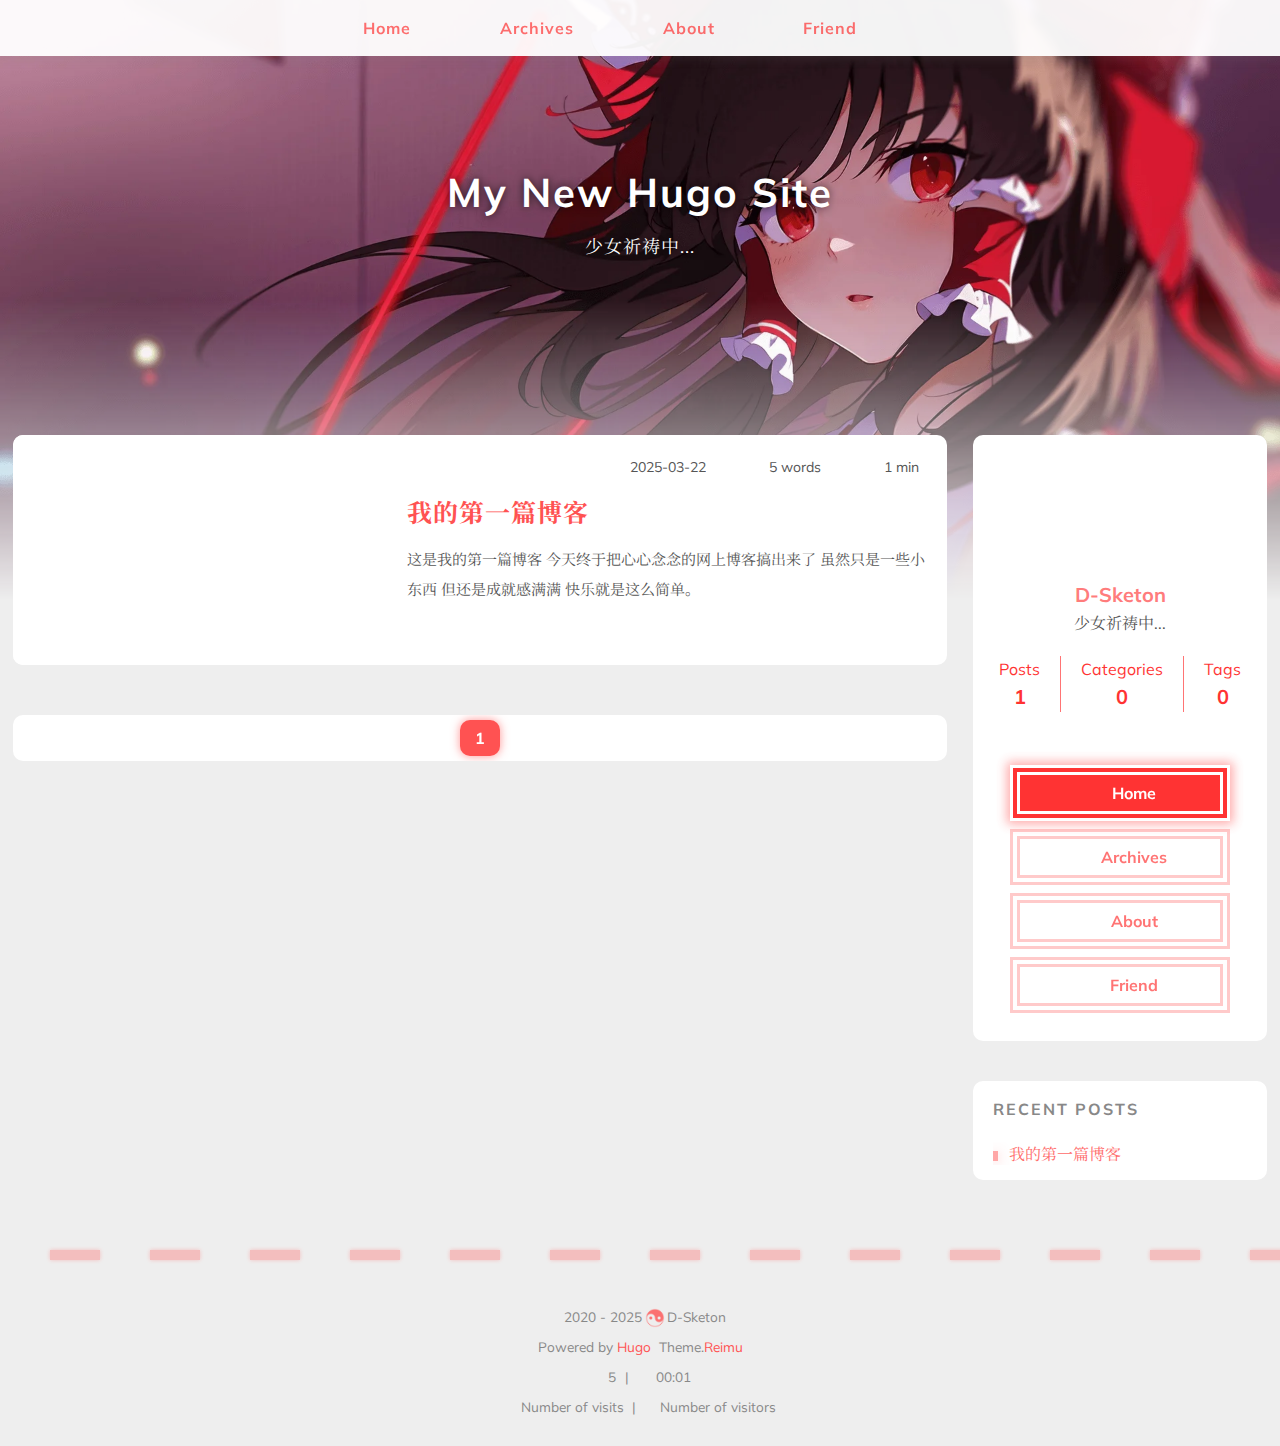
<file: index.html>
<!doctype html><html lang=zh-CN data-theme-mode=auto><head><meta name=generator content="Hugo 0.146.0-DEV"><meta charset=utf-8><meta name=viewport content="width=device-width,initial-scale=1,shrink-to-fit=no"><title>My New Hugo Site
</title><meta name=description content="少女祈祷中..."><script>window.siteConfig=JSON.parse('{"anchor_icon":null,"clipboard":{"copyright":{"content":"本文版权：本博客所有文章除特别声明外，均采用 BY-NC-SA 许可协议。转载请注明出处！","count":50,"enable":false},"fail":"复制失败 (ﾟ⊿ﾟ)ﾂ","success":"复制成功(*^▽^*)"},"code_block":{"expand":true},"icon_font":"4552607_0khxww3tj3q9","outdate":{"daysago":180,"enable":false,"message":"本文最后更新于 {time}，请注意文中内容可能已经发生变化。"}}')</script><link rel=preconnect href=https://fonts.gstatic.com crossorigin><link rel=preload as=style href="https://fonts.googleapis.com/css?family=%e5%be%ae%e8%bd%af%e9%9b%85%e9%bb%91:400,400italic,700,700italic%7cMulish:400,400italic,700,700italic%7cNoto%20Serif%20SC:400,400italic,700,700italic%7c&amp;display=swap"><link rel=stylesheet href="https://fonts.googleapis.com/css?family=%e5%be%ae%e8%bd%af%e9%9b%85%e9%bb%91:400,400italic,700,700italic%7cMulish:400,400italic,700,700italic%7cNoto%20Serif%20SC:400,400italic,700,700italic%7c&amp;display=swap" media=print onload='this.media="all"'><link rel=preload href=//at.alicdn.com/t/c/font_4552607_0khxww3tj3q9.woff2 as=font type=font/woff2 crossorigin=anonymous><link rel=stylesheet href=/css/loader.min.2ad0e9bbffb534e893c0ecefc44787a277cf851387e8ad9dccfbc3a5f0886dbe.css><meta property="og:type" content="website"><meta property="og:title" content="My New Hugo Site"><meta property="og:description" content="少女祈祷中..."><meta property="og:url" content="https://Xtfcpdx.github.io/"><meta property="og:site_name" content="My New Hugo Site"><meta property="og:image" content="/"><meta property="article:author" content="D-Sketon"><meta property="article:published_time" content="2025-03-22T22:19:01+08:00"><meta property="article:modified_time" content="2025-03-22T22:19:01+08:00"><meta name=twitter:card content="summary"><meta name=twitter:image content="/"><link rel=alternate type=application/rss+xml href=https://Xtfcpdx.github.io/index.xml title="My New Hugo Site"><link rel="shortcut icon" href=/favicon.ico><link rel=stylesheet href=/css/main.min.59226b08a1c9d9fd3f4e7b80af3b8c35de14d6d019d6b946fb40d546fa9355b6.css><link rel=preload as=style href=https://npm.webcache.cn/photoswipe@5.4.4/dist/photoswipe.css onload='this.onload=null,this.rel="stylesheet"'><link rel=preload as=style href=https://npm.webcache.cn/katex@0.16.9/dist/katex.min.css onload='this.onload=null,this.rel="stylesheet"'><script src=https://npm.webcache.cn/pace-js@1.2.4/pace.min.js integrity=sha384-k6YtvFUEIuEFBdrLKJ3YAUbBki333tj1CSUisai5Cswsg9wcLNaPzsTHDswp4Az8 crossorigin=anonymous></script><link rel=stylesheet href=https://npm.webcache.cn/@reimujs/aos@0.1.0/dist/aos.css></head><body><div id=loader><div class="loading-left-bg loading-bg"></div><div class="loading-right-bg loading-bg"></div><div class=spinner-box><div class=loading-taichi><svg width="150" height="150" viewBox="0 0 1024 1024" class="icon" shape-rendering="geometricPrecision"><path d="M303.5 432a80 80 0 01-12 160 80 80 0 0112-160z" fill="var(--red-1, #ff5252)"/><path d="M512 65a447 447 0 010 894V929a417 417 0 000-834 417 417 0 000 834v30a447 447 0 010-894zm0 30A417 417 0 01929 512 208.5 208.5.0 01720.5 720.5V592a80 80 0 000-160 80 80 0 000 160V720.5A208.5 208.5.0 01512 512 208.5 208.5.0 00303.5 303.5 208.5 208.5.0 0095 512 417 417 0 01512 95z" fill="var(--red-1, #ff5252)"/></svg></div><div class=loading-word>少女祈祷中...</div></div></div></div><script>var time=null,startLoading=()=>{time=Date.now(),document.getElementById("loader").classList.remove("loading")},endLoading=()=>{time?Date.now()-time>500?(time=null,document.body.style.overflow="auto",document.getElementById("loader").classList.add("loading")):(setTimeout(endLoading,500-(Date.now()-time)),time=null):(document.body.style.overflow="auto",document.getElementById("loader").classList.add("loading"))};window.addEventListener("DOMContentLoaded",endLoading),document.getElementById("loader").addEventListener("click",endLoading)</script><div id=copy-tooltip style="pointer-events:none;opacity:0;transition:all .2s ease;position:fixed;top:50%;left:50%;z-index:999;transform:translate(-50%,-50%);color:#fff;background:rgba(0,0,0,.5);padding:10px 15px;border-radius:10px"></div><div id=container><div id=wrap><div id=header-nav><nav id=main-nav><span class=main-nav-link-wrap><div class='main-nav-icon icon rotate'>&#xe62b;</div><a class=main-nav-link href=/>Home</a>
</span><span class=main-nav-link-wrap><div class='main-nav-icon icon rotate'>&#xe62b;</div><a class=main-nav-link href=/archives>Archives</a>
</span><span class=main-nav-link-wrap><div class='main-nav-icon icon rotate'>&#xe62b;</div><a class=main-nav-link href=/about>About</a>
</span><span class=main-nav-link-wrap><div class='main-nav-icon icon rotate'>&#xe62b;</div><a class=main-nav-link href=/friend>Friend</a>
</span><a id=main-nav-toggle class=nav-icon></a></nav><nav id=sub-nav><a id=nav-rss-link class=nav-icon href=https://Xtfcpdx.github.io/index.xml title="RSS Feed" target=_blank></a></nav></div><header id=header><picture></picture><img fetchpriority=high src=/images/banner.webp alt="My New Hugo Site"><div id=header-outer><div id=header-title><a href=/ id=logo><h1 data-aos=slide-up>My New Hugo Site</h1></a><h2 id=subtitle-wrap data-aos=slide-down><a href=/ id=subtitle>少女祈祷中...</a></h2></div></div></header><div id=content class=sidebar-right><aside id=sidebar><div class=sidebar-wrapper><div class=sidebar-wrap data-aos=fade-up><div class=sidebar-author><img data-src=/avatar/avatar.webp data-sizes=auto alt=D-Sketon class=lazyload><div class=sidebar-author-name>D-Sketon</div><div class=sidebar-description>少女祈祷中...</div></div><div class=sidebar-state><div class=sidebar-state-article><div>Posts</div><div class=sidebar-state-number>1</div></div><div class=sidebar-state-category><div>Categories</div><div class=sidebar-state-number>0</div></div><div class=sidebar-state-tag><div>Tags</div><div class=sidebar-state-number>0</div></div></div><div class=sidebar-social></div><div class=sidebar-menu><div class=sidebar-menu-link-wrap><a class=sidebar-menu-link-dummy href=/ aria-label=Home></a><div class='sidebar-menu-icon icon rotate'>&#xe62b;</div><div class=sidebar-menu-link>Home</div></div><div class=sidebar-menu-link-wrap><a class=sidebar-menu-link-dummy href=/archives aria-label=Archives></a><div class='sidebar-menu-icon icon rotate'>&#xe62b;</div><div class=sidebar-menu-link>Archives</div></div><div class=sidebar-menu-link-wrap><a class=sidebar-menu-link-dummy href=/about aria-label=About></a><div class='sidebar-menu-icon icon rotate'>&#xe62b;</div><div class=sidebar-menu-link>About</div></div><div class=sidebar-menu-link-wrap><a class=sidebar-menu-link-dummy href=/friend aria-label=Friend></a><div class='sidebar-menu-icon icon rotate'>&#xe62b;</div><div class=sidebar-menu-link>Friend</div></div></div></div></div><div class=sidebar-widget><div class=widget-wrapper><div class=widget-wrap data-aos=fade-up><h3 class=widget-title>Recent Posts</h3><div class=widget><ul><li><a href=https://Xtfcpdx.github.io/post/%E6%88%91%E7%9A%84%E7%AC%AC%E4%B8%80%E7%AF%87%E5%8D%9A%E5%AE%A2/>我的第一篇博客</a></li></ul></div></div></div></div></aside><section id=main><div class=post-wrapper><div class=post-wrap-left data-aos=fade-up><a class=post-link href=https://Xtfcpdx.github.io/post/%E6%88%91%E7%9A%84%E7%AC%AC%E4%B8%80%E7%AF%87%E5%8D%9A%E5%AE%A2/ aria-label=我的第一篇博客></a><div class=post-cover-left><img data-src=https://d-sketon.top/img/_backwebp/bg1.webp data-sizes=auto alt=我的第一篇博客 class=lazyload></div><div class=post-info><div class=post-meta><span><span class=icon-calendar></span>2025-03-22</span>
<span><span class=icon-pencil></span>5 words</span>
<span><span class=icon-clock></span>1 min</span></div><h2 class=post-title>我的第一篇博客</h2><article class=post-article>这是我的第一篇博客
今天终于把心心念念的网上博客搞出来了
虽然只是一些小东西
但还是成就感满满
快乐就是这么简单。</article></div></div></div><nav id=page-nav data-aos=fade-up><span class="page-number current">1</span></nav></section></div><footer id=footer><div style=width:100%;overflow:hidden><div class=footer-line></div></div><div id=footer-info><div><span class=icon-copyright></span>
2020 -
2025
<span class="footer-info-sep rotate"></span>
D-Sketon</div><div>Powered by&nbsp;<a href=https://gohugo.io/ target=_blank>Hugo</a>&nbsp; Theme.<a href=https://github.com/D-Sketon/hugo-theme-reimu target=_blank>Reimu</a></div><div><span class=icon-brush>&nbsp;
5
</span>&nbsp;|&nbsp;
<span class=icon-coffee>&nbsp;
00:01</span></div><div><span class=icon-eye></span>
<span id=busuanzi_container_site_pv>Number of visits&nbsp;<span id=busuanzi_value_site_pv></span></span>
&nbsp;|&nbsp;
<span class=icon-user></span>
<span id=busuanzi_container_site_uv>Number of visitors&nbsp;<span id=busuanzi_value_site_uv></span></span></div></div></footer><div class=sidebar-top><div class="sidebar-top-taichi rotate"></div><div class=arrow-up></div></div><div id=mask class=hide></div></div><nav id=mobile-nav><div class=sidebar-wrap><div class=sidebar-author><img data-src=/avatar/avatar.webp data-sizes=auto alt=D-Sketon class=lazyload><div class=sidebar-author-name>D-Sketon</div><div class=sidebar-description>少女祈祷中...</div></div><div class=sidebar-state><div class=sidebar-state-article><div>Posts</div><div class=sidebar-state-number>1</div></div><div class=sidebar-state-category><div>Categories</div><div class=sidebar-state-number>0</div></div><div class=sidebar-state-tag><div>Tags</div><div class=sidebar-state-number>0</div></div></div><div class=sidebar-social></div><div class=sidebar-menu><div class=sidebar-menu-link-wrap><a class=sidebar-menu-link-dummy href=/ aria-label=Home></a><div class='sidebar-menu-icon icon rotate'>&#xe62b;</div><div class=sidebar-menu-link>Home</div></div><div class=sidebar-menu-link-wrap><a class=sidebar-menu-link-dummy href=/archives aria-label=Archives></a><div class='sidebar-menu-icon icon rotate'>&#xe62b;</div><div class=sidebar-menu-link>Archives</div></div><div class=sidebar-menu-link-wrap><a class=sidebar-menu-link-dummy href=/about aria-label=About></a><div class='sidebar-menu-icon icon rotate'>&#xe62b;</div><div class=sidebar-menu-link>About</div></div><div class=sidebar-menu-link-wrap><a class=sidebar-menu-link-dummy href=/friend aria-label=Friend></a><div class='sidebar-menu-icon icon rotate'>&#xe62b;</div><div class=sidebar-menu-link>Friend</div></div></div></div></nav></div><script src=https://npm.webcache.cn/lazysizes@5.3.2/lazysizes.min.js integrity=sha384-3gT/vsepWkfz/ff7PpWNUeMzeWoH3cDhm/A8jM7ouoAK0/fP/9bcHHR5kHq2nf+e crossorigin=anonymous></script><script src=https://npm.webcache.cn/clipboard@2.0.11/dist/clipboard.min.js integrity=sha384-J08i8An/QeARD9ExYpvphB8BsyOj3Gh2TSh1aLINKO3L0cMSH2dN3E22zFoXEi0Q crossorigin=anonymous></script><script src=/js/main.js integrity crossorigin=anonymous></script><script src=/js/aos.js integrity crossorigin=anonymous></script><script>var aosInit=()=>{AOS.init({duration:1e3,easing:"ease",once:!0,offset:50})};document.readyState==="loading"?document.addEventListener("DOMContentLoaded",aosInit):aosInit()</script><script src=/js/pjax_main.js integrity crossorigin=anonymous data-pjax></script><script src=https://npm.webcache.cn/mouse-firework@0.1.1/dist/index.umd.js integrity=sha384-8LyaidD9GPxQQgLJO/WRw/O2h3BoNq/ApI/ecpvM6RsrCz2qP2ppBXUKihP4V/2d crossorigin=anonymous></script><script>if(window.firework){const e=JSON.parse('{"excludeelements":["a","button"],"particles":[{"colors":["var(--red-1)","var(--red-2)","var(--red-3)","var(--red-4)"],"duration":[1200,1800],"easing":"easeOutExpo","move":["emit"],"number":20,"shape":"circle","shapeOptions":{"alpha":[0.3,0.5],"radius":[16,32]}},{"colors":["var(--red-0)"],"duration":[1200,1800],"easing":"easeOutExpo","move":["diffuse"],"number":1,"shape":"circle","shapeOptions":{"alpha":[0.2,0.5],"lineWidth":6,"radius":20}}]}');e.excludeElements=e.excludeelements,delete e.excludeelements,window.firework(e)}</script><div id=lazy-script><div><script data-pjax>window.REIMU_POST={author:"D-Sketon",title:"My New Hugo Site",url:"https://Xtfcpdx.github.io/",description:"",cover:"https://Xtfcpdx.github.io/images/banner.webp"}</script></div></div><script src=https://npm.webcache.cn/busuanzi@2.3.0/bsz.pure.mini.js async integrity=sha384-0M75wtSkhjIInv4coYlaJU83+OypaRCIq2SukQVQX04eGTCBXJDuWAbJet56id+S crossorigin=anonymous></script><script>"serviceWorker"in navigator&&navigator.serviceWorker.getRegistrations().then(e=>{for(let t of e)t.unregister()})</script><script>const reimuCopyright=String.raw`
   ______     ______     __     __    __     __  __    
  /\  == \   /\  ___\   /\ \   /\ "-./  \   /\ \/\ \   
  \ \  __<   \ \  __\   \ \ \  \ \ \-./\ \  \ \ \_\ \  
   \ \_\ \_\  \ \_____\  \ \_\  \ \_\ \ \_\  \ \_____\ 
    \/_/ /_/   \/_____/   \/_/   \/_/  \/_/   \/_____/ 
                                                    
  `;console.log(String.raw`%c ${reimuCopyright}`,"color: #ff5252;"),console.log("%c Theme.Reimu %c https://github.com/D-Sketon/hugo-theme-reimu ","color: white; background: #ff5252; padding:5px 0;","padding:4px;border:1px solid #ff5252;")</script></body></html>
</file>
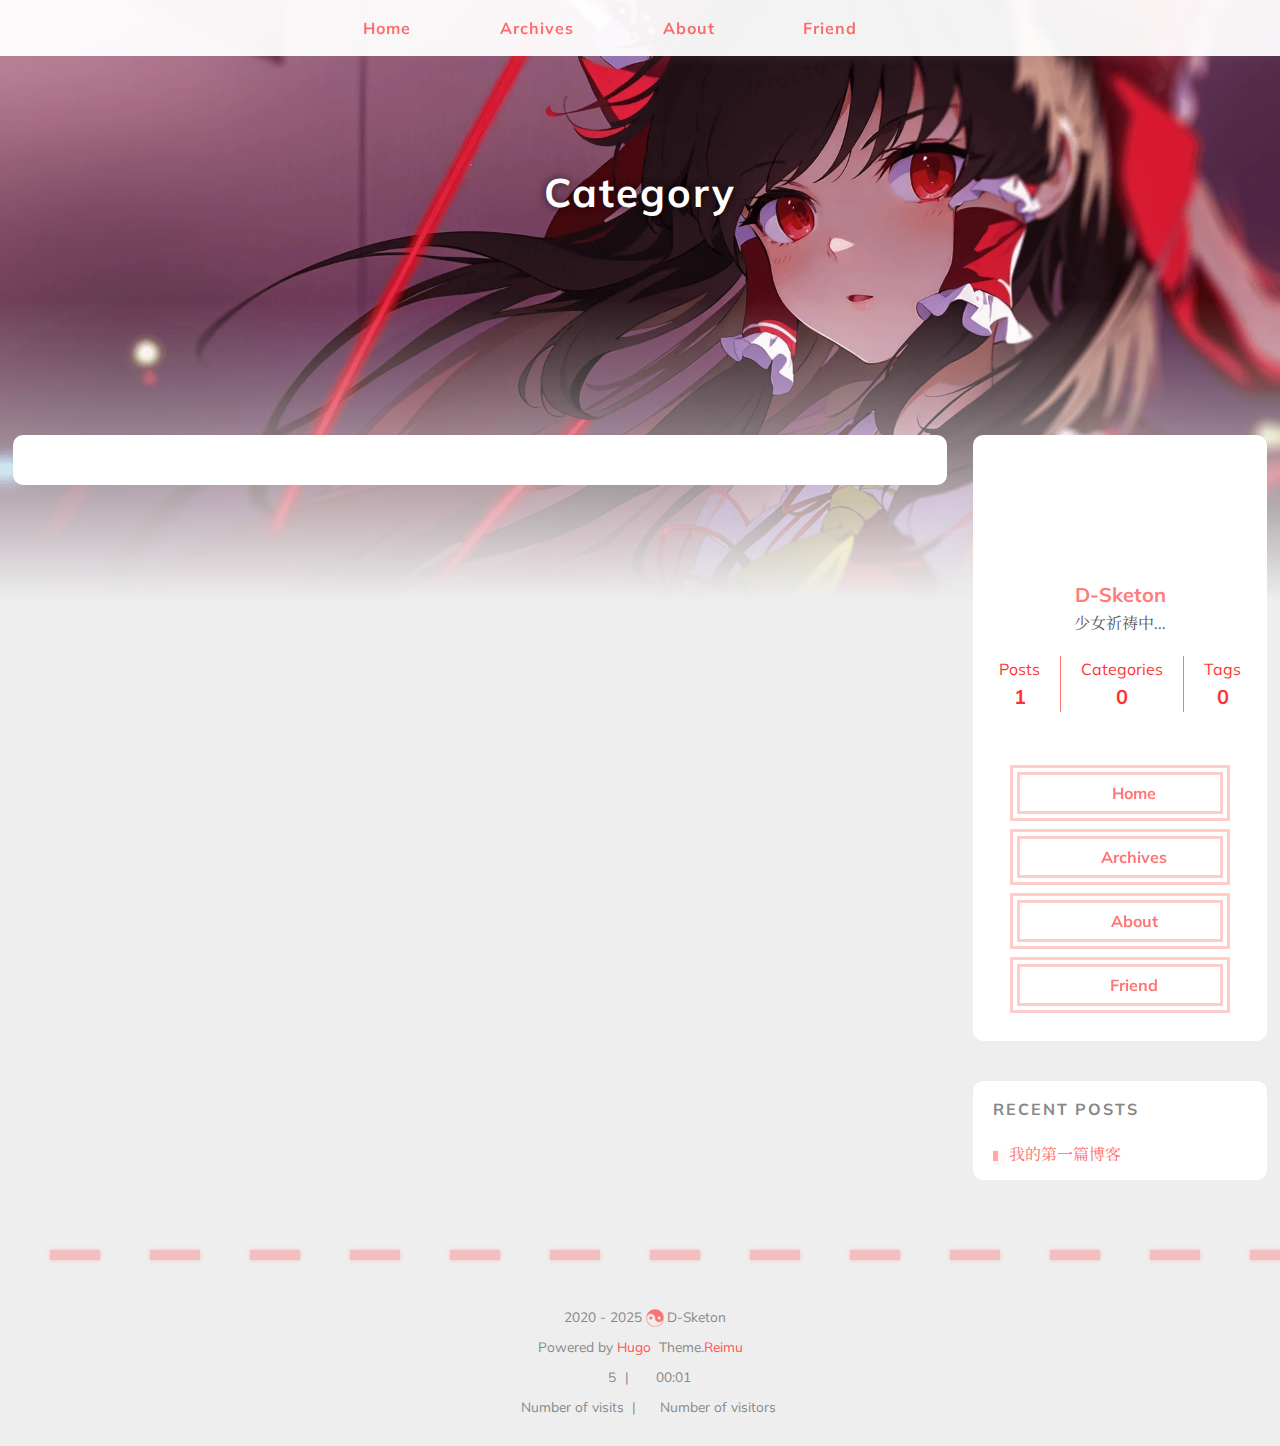
<file: categories/index.html>
<!doctype html><html lang=zh-CN data-theme-mode=auto><head><meta charset=utf-8><meta name=viewport content="width=device-width,initial-scale=1,shrink-to-fit=no"><title>Category | D-Sketon
</title><meta name=description content="少女祈祷中..."><script>window.siteConfig=JSON.parse('{"anchor_icon":null,"clipboard":{"copyright":{"content":"本文版权：本博客所有文章除特别声明外，均采用 BY-NC-SA 许可协议。转载请注明出处！","count":50,"enable":false},"fail":"复制失败 (ﾟ⊿ﾟ)ﾂ","success":"复制成功(*^▽^*)"},"code_block":{"expand":true},"icon_font":"4552607_0khxww3tj3q9","outdate":{"daysago":180,"enable":false,"message":"本文最后更新于 {time}，请注意文中内容可能已经发生变化。"}}')</script><link rel=preconnect href=https://fonts.gstatic.com crossorigin><link rel=preload as=style href="https://fonts.googleapis.com/css?family=%e5%be%ae%e8%bd%af%e9%9b%85%e9%bb%91:400,400italic,700,700italic%7cMulish:400,400italic,700,700italic%7cNoto%20Serif%20SC:400,400italic,700,700italic%7c&amp;display=swap"><link rel=stylesheet href="https://fonts.googleapis.com/css?family=%e5%be%ae%e8%bd%af%e9%9b%85%e9%bb%91:400,400italic,700,700italic%7cMulish:400,400italic,700,700italic%7cNoto%20Serif%20SC:400,400italic,700,700italic%7c&amp;display=swap" media=print onload='this.media="all"'><link rel=preload href=//at.alicdn.com/t/c/font_4552607_0khxww3tj3q9.woff2 as=font type=font/woff2 crossorigin=anonymous><link rel=stylesheet href=/css/loader.min.2ad0e9bbffb534e893c0ecefc44787a277cf851387e8ad9dccfbc3a5f0886dbe.css><meta property="og:type" content="website"><meta property="og:title" content="Category | D-Sketon"><meta property="og:description" content="少女祈祷中..."><meta property="og:url" content="https://Xtfcpdx.github.io/categories/"><meta property="og:site_name" content="My New Hugo Site"><meta property="og:image" content="/"><meta property="article:author" content="D-Sketon"><meta property="article:published_time" content="0001-01-01T00:00:00+00:00"><meta property="article:modified_time" content="0001-01-01T00:00:00+00:00"><meta name=twitter:card content="summary"><meta name=twitter:image content="/"><link rel=alternate type=application/rss+xml href=https://Xtfcpdx.github.io/categories/index.xml title="My New Hugo Site"><link rel="shortcut icon" href=/favicon.ico><link rel=stylesheet href=/css/main.min.59226b08a1c9d9fd3f4e7b80af3b8c35de14d6d019d6b946fb40d546fa9355b6.css><link rel=preload as=style href=https://npm.webcache.cn/photoswipe@5.4.4/dist/photoswipe.css onload='this.onload=null,this.rel="stylesheet"'><link rel=preload as=style href=https://npm.webcache.cn/katex@0.16.9/dist/katex.min.css onload='this.onload=null,this.rel="stylesheet"'><script src=https://npm.webcache.cn/pace-js@1.2.4/pace.min.js integrity=sha384-k6YtvFUEIuEFBdrLKJ3YAUbBki333tj1CSUisai5Cswsg9wcLNaPzsTHDswp4Az8 crossorigin=anonymous></script><link rel=stylesheet href=https://npm.webcache.cn/@reimujs/aos@0.1.0/dist/aos.css></head><body><div id=loader><div class="loading-left-bg loading-bg"></div><div class="loading-right-bg loading-bg"></div><div class=spinner-box><div class=loading-taichi><svg width="150" height="150" viewBox="0 0 1024 1024" class="icon" shape-rendering="geometricPrecision"><path d="M303.5 432a80 80 0 01-12 160 80 80 0 0112-160z" fill="var(--red-1, #ff5252)"/><path d="M512 65a447 447 0 010 894V929a417 417 0 000-834 417 417 0 000 834v30a447 447 0 010-894zm0 30A417 417 0 01929 512 208.5 208.5.0 01720.5 720.5V592a80 80 0 000-160 80 80 0 000 160V720.5A208.5 208.5.0 01512 512 208.5 208.5.0 00303.5 303.5 208.5 208.5.0 0095 512 417 417 0 01512 95z" fill="var(--red-1, #ff5252)"/></svg></div><div class=loading-word>少女祈祷中...</div></div></div></div><script>var time=null,startLoading=()=>{time=Date.now(),document.getElementById("loader").classList.remove("loading")},endLoading=()=>{time?Date.now()-time>500?(time=null,document.body.style.overflow="auto",document.getElementById("loader").classList.add("loading")):(setTimeout(endLoading,500-(Date.now()-time)),time=null):(document.body.style.overflow="auto",document.getElementById("loader").classList.add("loading"))};window.addEventListener("DOMContentLoaded",endLoading),document.getElementById("loader").addEventListener("click",endLoading)</script><div id=copy-tooltip style="pointer-events:none;opacity:0;transition:all .2s ease;position:fixed;top:50%;left:50%;z-index:999;transform:translate(-50%,-50%);color:#fff;background:rgba(0,0,0,.5);padding:10px 15px;border-radius:10px"></div><div id=container><div id=wrap><div id=header-nav><nav id=main-nav><span class=main-nav-link-wrap><div class='main-nav-icon icon rotate'>&#xe62b;</div><a class=main-nav-link href=/>Home</a>
</span><span class=main-nav-link-wrap><div class='main-nav-icon icon rotate'>&#xe62b;</div><a class=main-nav-link href=/archives>Archives</a>
</span><span class=main-nav-link-wrap><div class='main-nav-icon icon rotate'>&#xe62b;</div><a class=main-nav-link href=/about>About</a>
</span><span class=main-nav-link-wrap><div class='main-nav-icon icon rotate'>&#xe62b;</div><a class=main-nav-link href=/friend>Friend</a>
</span><a id=main-nav-toggle class=nav-icon></a></nav><nav id=sub-nav><a id=nav-rss-link class=nav-icon href=https://Xtfcpdx.github.io/categories/index.xml title="RSS Feed" target=_blank></a></nav></div><header id=header><picture></picture><img fetchpriority=high src=/images/banner.webp alt=Categories><div id=header-outer><div id=header-title><a href=/ id=logo><h1 data-aos=slide-up>Category</h1></a><h2 id=subtitle-wrap data-aos=slide-down></h2></div></div></header><div id=content class=sidebar-right><aside id=sidebar><div class=sidebar-wrapper><div class=sidebar-wrap data-aos=fade-up><div class=sidebar-author><img data-src=/avatar/avatar.webp data-sizes=auto alt=D-Sketon class=lazyload><div class=sidebar-author-name>D-Sketon</div><div class=sidebar-description>少女祈祷中...</div></div><div class=sidebar-state><div class=sidebar-state-article><div>Posts</div><div class=sidebar-state-number>1</div></div><div class=sidebar-state-category><div>Categories</div><div class=sidebar-state-number>0</div></div><div class=sidebar-state-tag><div>Tags</div><div class=sidebar-state-number>0</div></div></div><div class=sidebar-social></div><div class=sidebar-menu><div class=sidebar-menu-link-wrap><a class=sidebar-menu-link-dummy href=/ aria-label=Home></a><div class='sidebar-menu-icon icon rotate'>&#xe62b;</div><div class=sidebar-menu-link>Home</div></div><div class=sidebar-menu-link-wrap><a class=sidebar-menu-link-dummy href=/archives aria-label=Archives></a><div class='sidebar-menu-icon icon rotate'>&#xe62b;</div><div class=sidebar-menu-link>Archives</div></div><div class=sidebar-menu-link-wrap><a class=sidebar-menu-link-dummy href=/about aria-label=About></a><div class='sidebar-menu-icon icon rotate'>&#xe62b;</div><div class=sidebar-menu-link>About</div></div><div class=sidebar-menu-link-wrap><a class=sidebar-menu-link-dummy href=/friend aria-label=Friend></a><div class='sidebar-menu-icon icon rotate'>&#xe62b;</div><div class=sidebar-menu-link>Friend</div></div></div></div></div><div class=sidebar-widget><div class=widget-wrapper><div class=widget-wrap data-aos=fade-up><h3 class=widget-title>Recent Posts</h3><div class=widget><ul><li><a href=https://Xtfcpdx.github.io/post/%E6%88%91%E7%9A%84%E7%AC%AC%E4%B8%80%E7%AF%87%E5%8D%9A%E5%AE%A2/>我的第一篇博客</a></li></ul></div></div></div></div></aside><section id=main><div class=archives-outer-wrap data-aos=fade-up><div class=category-wrap></div></div></section></div><footer id=footer><div style=width:100%;overflow:hidden><div class=footer-line></div></div><div id=footer-info><div><span class=icon-copyright></span>
2020 -
2025
<span class="footer-info-sep rotate"></span>
D-Sketon</div><div>Powered by&nbsp;<a href=https://gohugo.io/ target=_blank>Hugo</a>&nbsp; Theme.<a href=https://github.com/D-Sketon/hugo-theme-reimu target=_blank>Reimu</a></div><div><span class=icon-brush>&nbsp;
5
</span>&nbsp;|&nbsp;
<span class=icon-coffee>&nbsp;
00:01</span></div><div><span class=icon-eye></span>
<span id=busuanzi_container_site_pv>Number of visits&nbsp;<span id=busuanzi_value_site_pv></span></span>
&nbsp;|&nbsp;
<span class=icon-user></span>
<span id=busuanzi_container_site_uv>Number of visitors&nbsp;<span id=busuanzi_value_site_uv></span></span></div></div></footer><div class=sidebar-top><div class="sidebar-top-taichi rotate"></div><div class=arrow-up></div></div><div id=mask class=hide></div></div><nav id=mobile-nav><div class=sidebar-wrap><div class=sidebar-author><img data-src=/avatar/avatar.webp data-sizes=auto alt=D-Sketon class=lazyload><div class=sidebar-author-name>D-Sketon</div><div class=sidebar-description>少女祈祷中...</div></div><div class=sidebar-state><div class=sidebar-state-article><div>Posts</div><div class=sidebar-state-number>1</div></div><div class=sidebar-state-category><div>Categories</div><div class=sidebar-state-number>0</div></div><div class=sidebar-state-tag><div>Tags</div><div class=sidebar-state-number>0</div></div></div><div class=sidebar-social></div><div class=sidebar-menu><div class=sidebar-menu-link-wrap><a class=sidebar-menu-link-dummy href=/ aria-label=Home></a><div class='sidebar-menu-icon icon rotate'>&#xe62b;</div><div class=sidebar-menu-link>Home</div></div><div class=sidebar-menu-link-wrap><a class=sidebar-menu-link-dummy href=/archives aria-label=Archives></a><div class='sidebar-menu-icon icon rotate'>&#xe62b;</div><div class=sidebar-menu-link>Archives</div></div><div class=sidebar-menu-link-wrap><a class=sidebar-menu-link-dummy href=/about aria-label=About></a><div class='sidebar-menu-icon icon rotate'>&#xe62b;</div><div class=sidebar-menu-link>About</div></div><div class=sidebar-menu-link-wrap><a class=sidebar-menu-link-dummy href=/friend aria-label=Friend></a><div class='sidebar-menu-icon icon rotate'>&#xe62b;</div><div class=sidebar-menu-link>Friend</div></div></div></div></nav></div><script src=https://npm.webcache.cn/lazysizes@5.3.2/lazysizes.min.js integrity=sha384-3gT/vsepWkfz/ff7PpWNUeMzeWoH3cDhm/A8jM7ouoAK0/fP/9bcHHR5kHq2nf+e crossorigin=anonymous></script><script src=https://npm.webcache.cn/clipboard@2.0.11/dist/clipboard.min.js integrity=sha384-J08i8An/QeARD9ExYpvphB8BsyOj3Gh2TSh1aLINKO3L0cMSH2dN3E22zFoXEi0Q crossorigin=anonymous></script><script src=/js/main.js integrity crossorigin=anonymous></script><script src=/js/aos.js integrity crossorigin=anonymous></script><script>var aosInit=()=>{AOS.init({duration:1e3,easing:"ease",once:!0,offset:50})};document.readyState==="loading"?document.addEventListener("DOMContentLoaded",aosInit):aosInit()</script><script src=/js/pjax_main.js integrity crossorigin=anonymous data-pjax></script><script src=https://npm.webcache.cn/mouse-firework@0.1.1/dist/index.umd.js integrity=sha384-8LyaidD9GPxQQgLJO/WRw/O2h3BoNq/ApI/ecpvM6RsrCz2qP2ppBXUKihP4V/2d crossorigin=anonymous></script><script>if(window.firework){const e=JSON.parse('{"excludeelements":["a","button"],"particles":[{"colors":["var(--red-1)","var(--red-2)","var(--red-3)","var(--red-4)"],"duration":[1200,1800],"easing":"easeOutExpo","move":["emit"],"number":20,"shape":"circle","shapeOptions":{"alpha":[0.3,0.5],"radius":[16,32]}},{"colors":["var(--red-0)"],"duration":[1200,1800],"easing":"easeOutExpo","move":["diffuse"],"number":1,"shape":"circle","shapeOptions":{"alpha":[0.2,0.5],"lineWidth":6,"radius":20}}]}');e.excludeElements=e.excludeelements,delete e.excludeelements,window.firework(e)}</script><div id=lazy-script><div><script data-pjax>window.REIMU_POST={author:"D-Sketon",title:"Categories",url:"https://Xtfcpdx.github.io/categories/",description:"",cover:"https://Xtfcpdx.github.io/images/banner.webp"}</script><script src=/js/insert_highlight.js integrity crossorigin=anonymous data-pjax></script><script type=module data-pjax>
        const PhotoSwipeLightbox = (await safeImport("https:\/\/npm.webcache.cn\/photoswipe@5.4.4\/dist\/photoswipe-lightbox.esm.min.js", "sha384-DiL6M\/gG\u002bwmTxmCRZyD1zee6lIhawn5TGvED0FOh7fXcN9B0aZ9dexSF\/N6lrZi\/")).default;

        const pswp = () => {
          if (_$$('.article-entry a.article-gallery-item').length > 0) {
            new PhotoSwipeLightbox({
              gallery: '.article-entry',
              children: 'a.article-gallery-item',
              pswpModule: () => safeImport("https:\/\/npm.webcache.cn\/photoswipe@5.4.4\/dist\/photoswipe.esm.min.js", "sha384-WkkO3GCmgkC3VQWpaV8DqhKJqpzpF9JoByxDmnV8\u002boTJ7m3DfYEWX1fu1scuS4\u002bs")
            }).init();
          }
          if(_$$('.article-gallery a.article-gallery-item').length > 0) {
            new PhotoSwipeLightbox({
              gallery: '.article-gallery',
              children: 'a.article-gallery-item',
              pswpModule: () => safeImport("https:\/\/npm.webcache.cn\/photoswipe@5.4.4\/dist\/photoswipe.esm.min.js", "sha384-WkkO3GCmgkC3VQWpaV8DqhKJqpzpF9JoByxDmnV8\u002boTJ7m3DfYEWX1fu1scuS4\u002bs")
            }).init();
          }
          window.lightboxStatus = 'done';
          window.removeEventListener('lightbox:ready', pswp);
        }
        if(window.lightboxStatus === 'ready') {
          pswp()
        } else {
          window.addEventListener('lightbox:ready', pswp);
        }
      </script></div></div><script src=https://npm.webcache.cn/busuanzi@2.3.0/bsz.pure.mini.js async integrity=sha384-0M75wtSkhjIInv4coYlaJU83+OypaRCIq2SukQVQX04eGTCBXJDuWAbJet56id+S crossorigin=anonymous></script><script>"serviceWorker"in navigator&&navigator.serviceWorker.getRegistrations().then(e=>{for(let t of e)t.unregister()})</script><script>const reimuCopyright=String.raw`
   ______     ______     __     __    __     __  __    
  /\  == \   /\  ___\   /\ \   /\ "-./  \   /\ \/\ \   
  \ \  __<   \ \  __\   \ \ \  \ \ \-./\ \  \ \ \_\ \  
   \ \_\ \_\  \ \_____\  \ \_\  \ \_\ \ \_\  \ \_____\ 
    \/_/ /_/   \/_____/   \/_/   \/_/  \/_/   \/_____/ 
                                                    
  `;console.log(String.raw`%c ${reimuCopyright}`,"color: #ff5252;"),console.log("%c Theme.Reimu %c https://github.com/D-Sketon/hugo-theme-reimu ","color: white; background: #ff5252; padding:5px 0;","padding:4px;border:1px solid #ff5252;")</script></body></html>
</file>
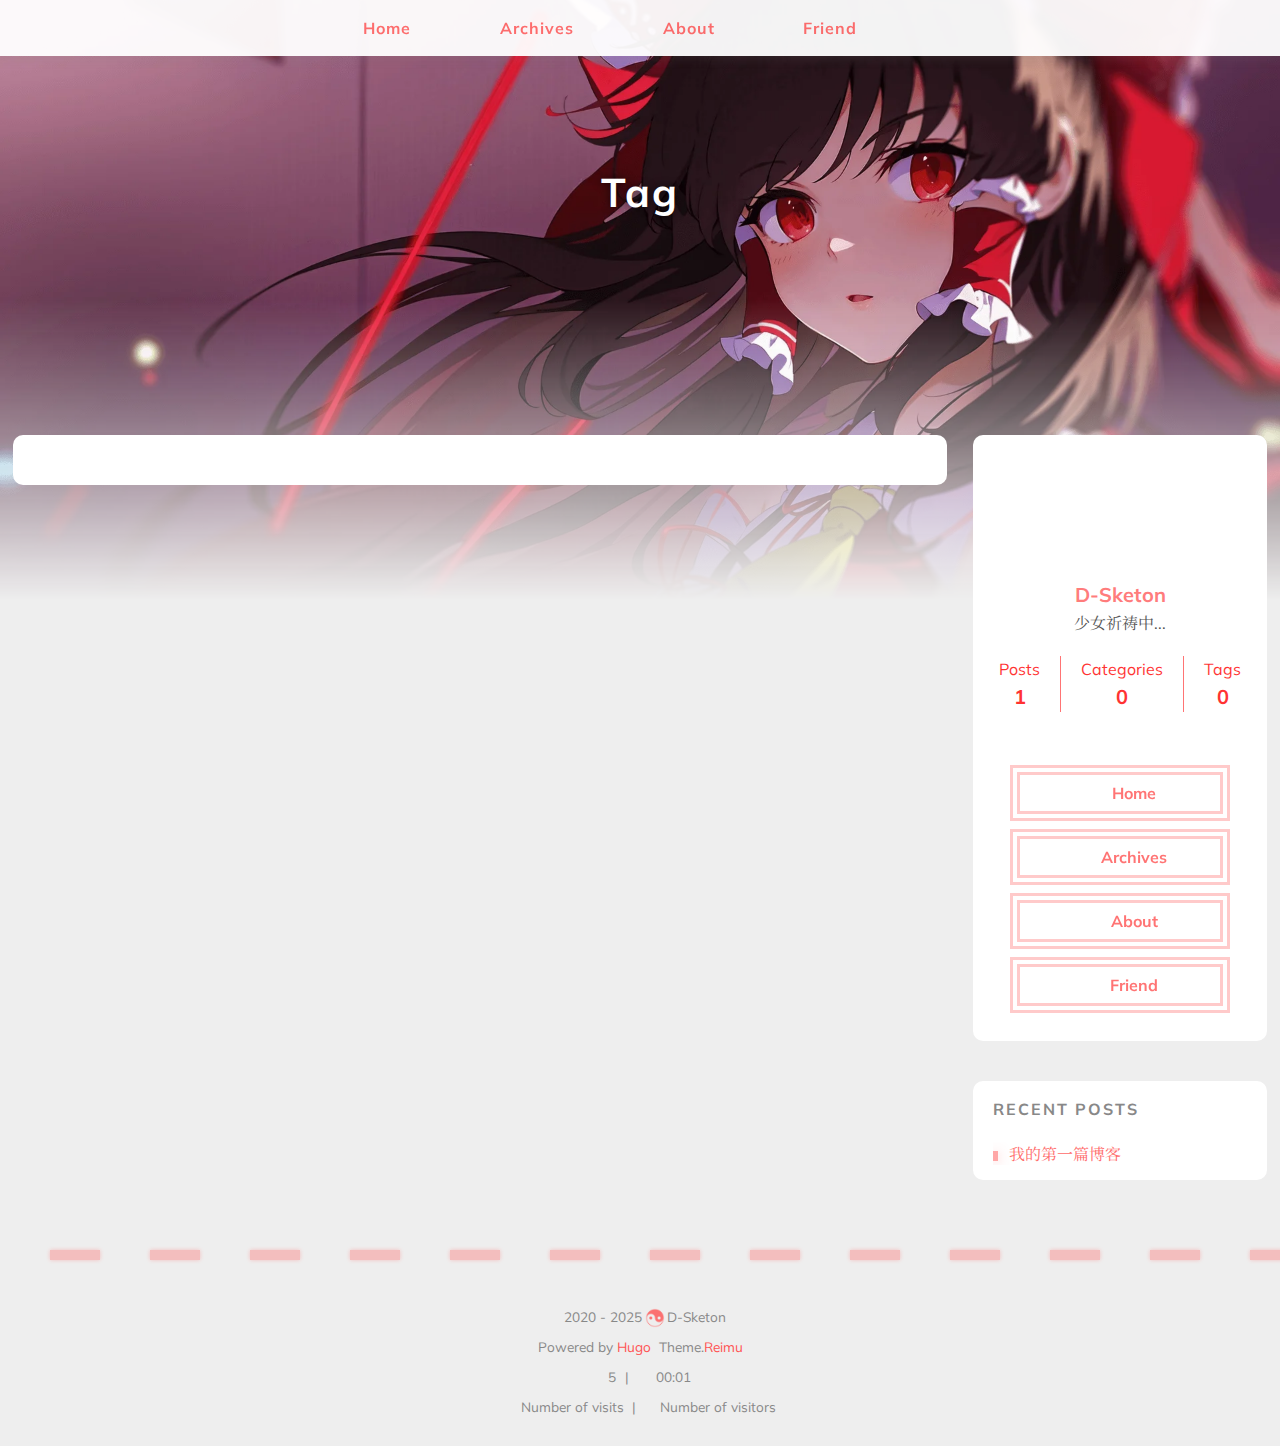
<file: tags/index.html>
<!doctype html><html lang=zh-CN data-theme-mode=auto><head><meta charset=utf-8><meta name=viewport content="width=device-width,initial-scale=1,shrink-to-fit=no"><title>Tag | D-Sketon
</title><meta name=description content="少女祈祷中..."><script>window.siteConfig=JSON.parse('{"anchor_icon":null,"clipboard":{"copyright":{"content":"本文版权：本博客所有文章除特别声明外，均采用 BY-NC-SA 许可协议。转载请注明出处！","count":50,"enable":false},"fail":"复制失败 (ﾟ⊿ﾟ)ﾂ","success":"复制成功(*^▽^*)"},"code_block":{"expand":true},"icon_font":"4552607_0khxww3tj3q9","outdate":{"daysago":180,"enable":false,"message":"本文最后更新于 {time}，请注意文中内容可能已经发生变化。"}}')</script><link rel=preconnect href=https://fonts.gstatic.com crossorigin><link rel=preload as=style href="https://fonts.googleapis.com/css?family=%e5%be%ae%e8%bd%af%e9%9b%85%e9%bb%91:400,400italic,700,700italic%7cMulish:400,400italic,700,700italic%7cNoto%20Serif%20SC:400,400italic,700,700italic%7c&amp;display=swap"><link rel=stylesheet href="https://fonts.googleapis.com/css?family=%e5%be%ae%e8%bd%af%e9%9b%85%e9%bb%91:400,400italic,700,700italic%7cMulish:400,400italic,700,700italic%7cNoto%20Serif%20SC:400,400italic,700,700italic%7c&amp;display=swap" media=print onload='this.media="all"'><link rel=preload href=//at.alicdn.com/t/c/font_4552607_0khxww3tj3q9.woff2 as=font type=font/woff2 crossorigin=anonymous><link rel=stylesheet href=/css/loader.min.2ad0e9bbffb534e893c0ecefc44787a277cf851387e8ad9dccfbc3a5f0886dbe.css><meta property="og:type" content="website"><meta property="og:title" content="Tag | D-Sketon"><meta property="og:description" content="少女祈祷中..."><meta property="og:url" content="https://Xtfcpdx.github.io/tags/"><meta property="og:site_name" content="My New Hugo Site"><meta property="og:image" content="/"><meta property="article:author" content="D-Sketon"><meta property="article:published_time" content="0001-01-01T00:00:00+00:00"><meta property="article:modified_time" content="0001-01-01T00:00:00+00:00"><meta name=twitter:card content="summary"><meta name=twitter:image content="/"><link rel=alternate type=application/rss+xml href=https://Xtfcpdx.github.io/tags/index.xml title="My New Hugo Site"><link rel="shortcut icon" href=/favicon.ico><link rel=stylesheet href=/css/main.min.59226b08a1c9d9fd3f4e7b80af3b8c35de14d6d019d6b946fb40d546fa9355b6.css><link rel=preload as=style href=https://npm.webcache.cn/photoswipe@5.4.4/dist/photoswipe.css onload='this.onload=null,this.rel="stylesheet"'><link rel=preload as=style href=https://npm.webcache.cn/katex@0.16.9/dist/katex.min.css onload='this.onload=null,this.rel="stylesheet"'><script src=https://npm.webcache.cn/pace-js@1.2.4/pace.min.js integrity=sha384-k6YtvFUEIuEFBdrLKJ3YAUbBki333tj1CSUisai5Cswsg9wcLNaPzsTHDswp4Az8 crossorigin=anonymous></script><link rel=stylesheet href=https://npm.webcache.cn/@reimujs/aos@0.1.0/dist/aos.css></head><body><div id=loader><div class="loading-left-bg loading-bg"></div><div class="loading-right-bg loading-bg"></div><div class=spinner-box><div class=loading-taichi><svg width="150" height="150" viewBox="0 0 1024 1024" class="icon" shape-rendering="geometricPrecision"><path d="M303.5 432a80 80 0 01-12 160 80 80 0 0112-160z" fill="var(--red-1, #ff5252)"/><path d="M512 65a447 447 0 010 894V929a417 417 0 000-834 417 417 0 000 834v30a447 447 0 010-894zm0 30A417 417 0 01929 512 208.5 208.5.0 01720.5 720.5V592a80 80 0 000-160 80 80 0 000 160V720.5A208.5 208.5.0 01512 512 208.5 208.5.0 00303.5 303.5 208.5 208.5.0 0095 512 417 417 0 01512 95z" fill="var(--red-1, #ff5252)"/></svg></div><div class=loading-word>少女祈祷中...</div></div></div></div><script>var time=null,startLoading=()=>{time=Date.now(),document.getElementById("loader").classList.remove("loading")},endLoading=()=>{time?Date.now()-time>500?(time=null,document.body.style.overflow="auto",document.getElementById("loader").classList.add("loading")):(setTimeout(endLoading,500-(Date.now()-time)),time=null):(document.body.style.overflow="auto",document.getElementById("loader").classList.add("loading"))};window.addEventListener("DOMContentLoaded",endLoading),document.getElementById("loader").addEventListener("click",endLoading)</script><div id=copy-tooltip style="pointer-events:none;opacity:0;transition:all .2s ease;position:fixed;top:50%;left:50%;z-index:999;transform:translate(-50%,-50%);color:#fff;background:rgba(0,0,0,.5);padding:10px 15px;border-radius:10px"></div><div id=container><div id=wrap><div id=header-nav><nav id=main-nav><span class=main-nav-link-wrap><div class='main-nav-icon icon rotate'>&#xe62b;</div><a class=main-nav-link href=/>Home</a>
</span><span class=main-nav-link-wrap><div class='main-nav-icon icon rotate'>&#xe62b;</div><a class=main-nav-link href=/archives>Archives</a>
</span><span class=main-nav-link-wrap><div class='main-nav-icon icon rotate'>&#xe62b;</div><a class=main-nav-link href=/about>About</a>
</span><span class=main-nav-link-wrap><div class='main-nav-icon icon rotate'>&#xe62b;</div><a class=main-nav-link href=/friend>Friend</a>
</span><a id=main-nav-toggle class=nav-icon></a></nav><nav id=sub-nav><a id=nav-rss-link class=nav-icon href=https://Xtfcpdx.github.io/tags/index.xml title="RSS Feed" target=_blank></a></nav></div><header id=header><picture></picture><img fetchpriority=high src=/images/banner.webp alt=Tags><div id=header-outer><div id=header-title><a href=/ id=logo><h1 data-aos=slide-up>Tag</h1></a><h2 id=subtitle-wrap data-aos=slide-down></h2></div></div></header><div id=content class=sidebar-right><aside id=sidebar><div class=sidebar-wrapper><div class=sidebar-wrap data-aos=fade-up><div class=sidebar-author><img data-src=/avatar/avatar.webp data-sizes=auto alt=D-Sketon class=lazyload><div class=sidebar-author-name>D-Sketon</div><div class=sidebar-description>少女祈祷中...</div></div><div class=sidebar-state><div class=sidebar-state-article><div>Posts</div><div class=sidebar-state-number>1</div></div><div class=sidebar-state-category><div>Categories</div><div class=sidebar-state-number>0</div></div><div class=sidebar-state-tag><div>Tags</div><div class=sidebar-state-number>0</div></div></div><div class=sidebar-social></div><div class=sidebar-menu><div class=sidebar-menu-link-wrap><a class=sidebar-menu-link-dummy href=/ aria-label=Home></a><div class='sidebar-menu-icon icon rotate'>&#xe62b;</div><div class=sidebar-menu-link>Home</div></div><div class=sidebar-menu-link-wrap><a class=sidebar-menu-link-dummy href=/archives aria-label=Archives></a><div class='sidebar-menu-icon icon rotate'>&#xe62b;</div><div class=sidebar-menu-link>Archives</div></div><div class=sidebar-menu-link-wrap><a class=sidebar-menu-link-dummy href=/about aria-label=About></a><div class='sidebar-menu-icon icon rotate'>&#xe62b;</div><div class=sidebar-menu-link>About</div></div><div class=sidebar-menu-link-wrap><a class=sidebar-menu-link-dummy href=/friend aria-label=Friend></a><div class='sidebar-menu-icon icon rotate'>&#xe62b;</div><div class=sidebar-menu-link>Friend</div></div></div></div></div><div class=sidebar-widget><div class=widget-wrapper><div class=widget-wrap data-aos=fade-up><h3 class=widget-title>Recent Posts</h3><div class=widget><ul><li><a href=https://Xtfcpdx.github.io/post/%E6%88%91%E7%9A%84%E7%AC%AC%E4%B8%80%E7%AF%87%E5%8D%9A%E5%AE%A2/>我的第一篇博客</a></li></ul></div></div></div></div></aside><section id=main><div class=archives-outer-wrap data-aos=fade-up><div class=tag-wrap></div></div></section></div><footer id=footer><div style=width:100%;overflow:hidden><div class=footer-line></div></div><div id=footer-info><div><span class=icon-copyright></span>
2020 -
2025
<span class="footer-info-sep rotate"></span>
D-Sketon</div><div>Powered by&nbsp;<a href=https://gohugo.io/ target=_blank>Hugo</a>&nbsp; Theme.<a href=https://github.com/D-Sketon/hugo-theme-reimu target=_blank>Reimu</a></div><div><span class=icon-brush>&nbsp;
5
</span>&nbsp;|&nbsp;
<span class=icon-coffee>&nbsp;
00:01</span></div><div><span class=icon-eye></span>
<span id=busuanzi_container_site_pv>Number of visits&nbsp;<span id=busuanzi_value_site_pv></span></span>
&nbsp;|&nbsp;
<span class=icon-user></span>
<span id=busuanzi_container_site_uv>Number of visitors&nbsp;<span id=busuanzi_value_site_uv></span></span></div></div></footer><div class=sidebar-top><div class="sidebar-top-taichi rotate"></div><div class=arrow-up></div></div><div id=mask class=hide></div></div><nav id=mobile-nav><div class=sidebar-wrap><div class=sidebar-author><img data-src=/avatar/avatar.webp data-sizes=auto alt=D-Sketon class=lazyload><div class=sidebar-author-name>D-Sketon</div><div class=sidebar-description>少女祈祷中...</div></div><div class=sidebar-state><div class=sidebar-state-article><div>Posts</div><div class=sidebar-state-number>1</div></div><div class=sidebar-state-category><div>Categories</div><div class=sidebar-state-number>0</div></div><div class=sidebar-state-tag><div>Tags</div><div class=sidebar-state-number>0</div></div></div><div class=sidebar-social></div><div class=sidebar-menu><div class=sidebar-menu-link-wrap><a class=sidebar-menu-link-dummy href=/ aria-label=Home></a><div class='sidebar-menu-icon icon rotate'>&#xe62b;</div><div class=sidebar-menu-link>Home</div></div><div class=sidebar-menu-link-wrap><a class=sidebar-menu-link-dummy href=/archives aria-label=Archives></a><div class='sidebar-menu-icon icon rotate'>&#xe62b;</div><div class=sidebar-menu-link>Archives</div></div><div class=sidebar-menu-link-wrap><a class=sidebar-menu-link-dummy href=/about aria-label=About></a><div class='sidebar-menu-icon icon rotate'>&#xe62b;</div><div class=sidebar-menu-link>About</div></div><div class=sidebar-menu-link-wrap><a class=sidebar-menu-link-dummy href=/friend aria-label=Friend></a><div class='sidebar-menu-icon icon rotate'>&#xe62b;</div><div class=sidebar-menu-link>Friend</div></div></div></div></nav></div><script src=https://npm.webcache.cn/lazysizes@5.3.2/lazysizes.min.js integrity=sha384-3gT/vsepWkfz/ff7PpWNUeMzeWoH3cDhm/A8jM7ouoAK0/fP/9bcHHR5kHq2nf+e crossorigin=anonymous></script><script src=https://npm.webcache.cn/clipboard@2.0.11/dist/clipboard.min.js integrity=sha384-J08i8An/QeARD9ExYpvphB8BsyOj3Gh2TSh1aLINKO3L0cMSH2dN3E22zFoXEi0Q crossorigin=anonymous></script><script src=/js/main.js integrity crossorigin=anonymous></script><script src=/js/aos.js integrity crossorigin=anonymous></script><script>var aosInit=()=>{AOS.init({duration:1e3,easing:"ease",once:!0,offset:50})};document.readyState==="loading"?document.addEventListener("DOMContentLoaded",aosInit):aosInit()</script><script src=/js/pjax_main.js integrity crossorigin=anonymous data-pjax></script><script src=https://npm.webcache.cn/mouse-firework@0.1.1/dist/index.umd.js integrity=sha384-8LyaidD9GPxQQgLJO/WRw/O2h3BoNq/ApI/ecpvM6RsrCz2qP2ppBXUKihP4V/2d crossorigin=anonymous></script><script>if(window.firework){const e=JSON.parse('{"excludeelements":["a","button"],"particles":[{"colors":["var(--red-1)","var(--red-2)","var(--red-3)","var(--red-4)"],"duration":[1200,1800],"easing":"easeOutExpo","move":["emit"],"number":20,"shape":"circle","shapeOptions":{"alpha":[0.3,0.5],"radius":[16,32]}},{"colors":["var(--red-0)"],"duration":[1200,1800],"easing":"easeOutExpo","move":["diffuse"],"number":1,"shape":"circle","shapeOptions":{"alpha":[0.2,0.5],"lineWidth":6,"radius":20}}]}');e.excludeElements=e.excludeelements,delete e.excludeelements,window.firework(e)}</script><div id=lazy-script><div><script data-pjax>window.REIMU_POST={author:"D-Sketon",title:"Tags",url:"https://Xtfcpdx.github.io/tags/",description:"",cover:"https://Xtfcpdx.github.io/images/banner.webp"}</script><script src=/js/insert_highlight.js integrity crossorigin=anonymous data-pjax></script><script type=module data-pjax>
        const PhotoSwipeLightbox = (await safeImport("https:\/\/npm.webcache.cn\/photoswipe@5.4.4\/dist\/photoswipe-lightbox.esm.min.js", "sha384-DiL6M\/gG\u002bwmTxmCRZyD1zee6lIhawn5TGvED0FOh7fXcN9B0aZ9dexSF\/N6lrZi\/")).default;

        const pswp = () => {
          if (_$$('.article-entry a.article-gallery-item').length > 0) {
            new PhotoSwipeLightbox({
              gallery: '.article-entry',
              children: 'a.article-gallery-item',
              pswpModule: () => safeImport("https:\/\/npm.webcache.cn\/photoswipe@5.4.4\/dist\/photoswipe.esm.min.js", "sha384-WkkO3GCmgkC3VQWpaV8DqhKJqpzpF9JoByxDmnV8\u002boTJ7m3DfYEWX1fu1scuS4\u002bs")
            }).init();
          }
          if(_$$('.article-gallery a.article-gallery-item').length > 0) {
            new PhotoSwipeLightbox({
              gallery: '.article-gallery',
              children: 'a.article-gallery-item',
              pswpModule: () => safeImport("https:\/\/npm.webcache.cn\/photoswipe@5.4.4\/dist\/photoswipe.esm.min.js", "sha384-WkkO3GCmgkC3VQWpaV8DqhKJqpzpF9JoByxDmnV8\u002boTJ7m3DfYEWX1fu1scuS4\u002bs")
            }).init();
          }
          window.lightboxStatus = 'done';
          window.removeEventListener('lightbox:ready', pswp);
        }
        if(window.lightboxStatus === 'ready') {
          pswp()
        } else {
          window.addEventListener('lightbox:ready', pswp);
        }
      </script></div></div><script src=https://npm.webcache.cn/busuanzi@2.3.0/bsz.pure.mini.js async integrity=sha384-0M75wtSkhjIInv4coYlaJU83+OypaRCIq2SukQVQX04eGTCBXJDuWAbJet56id+S crossorigin=anonymous></script><script>"serviceWorker"in navigator&&navigator.serviceWorker.getRegistrations().then(e=>{for(let t of e)t.unregister()})</script><script>const reimuCopyright=String.raw`
   ______     ______     __     __    __     __  __    
  /\  == \   /\  ___\   /\ \   /\ "-./  \   /\ \/\ \   
  \ \  __<   \ \  __\   \ \ \  \ \ \-./\ \  \ \ \_\ \  
   \ \_\ \_\  \ \_____\  \ \_\  \ \_\ \ \_\  \ \_____\ 
    \/_/ /_/   \/_____/   \/_/   \/_/  \/_/   \/_____/ 
                                                    
  `;console.log(String.raw`%c ${reimuCopyright}`,"color: #ff5252;"),console.log("%c Theme.Reimu %c https://github.com/D-Sketon/hugo-theme-reimu ","color: white; background: #ff5252; padding:5px 0;","padding:4px;border:1px solid #ff5252;")</script></body></html>
</file>
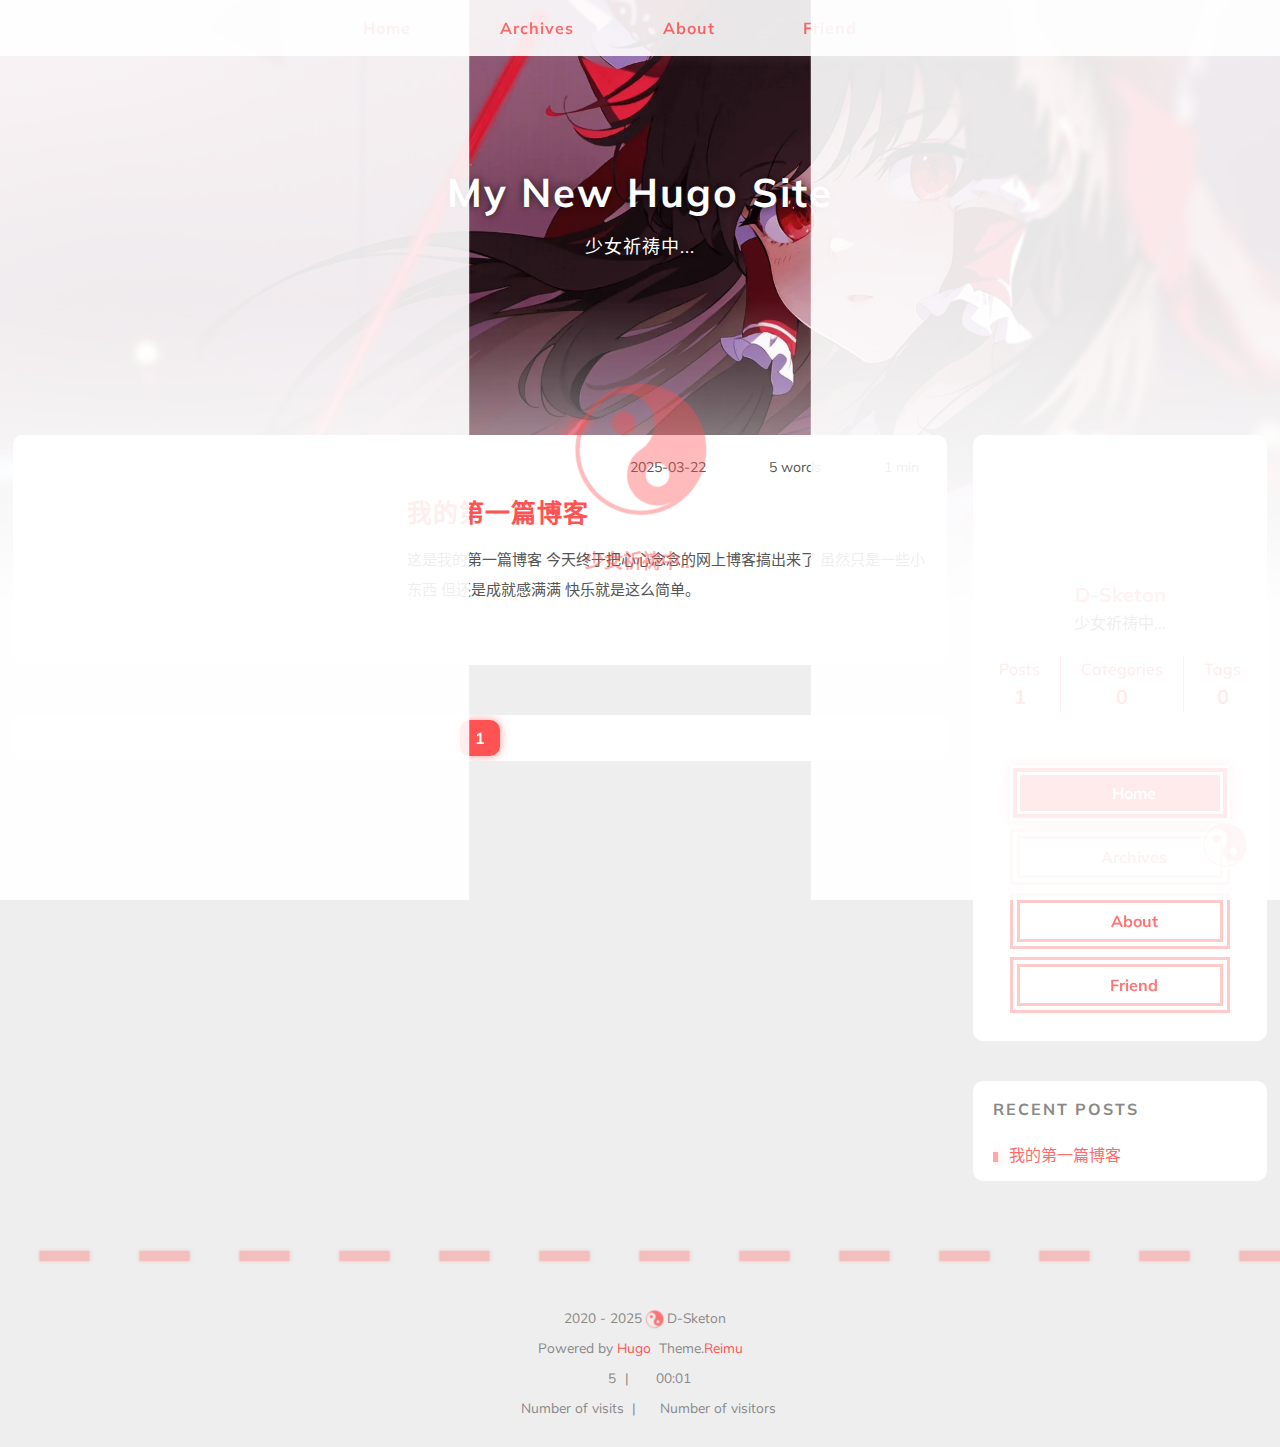
<file: page/1/index.html>
<!doctype html><html lang=zh-CN><head><title>https://Xtfcpdx.github.io/</title>
<link rel=canonical href=https://Xtfcpdx.github.io/><meta name=robots content="noindex"><meta charset=utf-8><meta http-equiv=refresh content="0; url=https://Xtfcpdx.github.io/"></head></html>
</file>
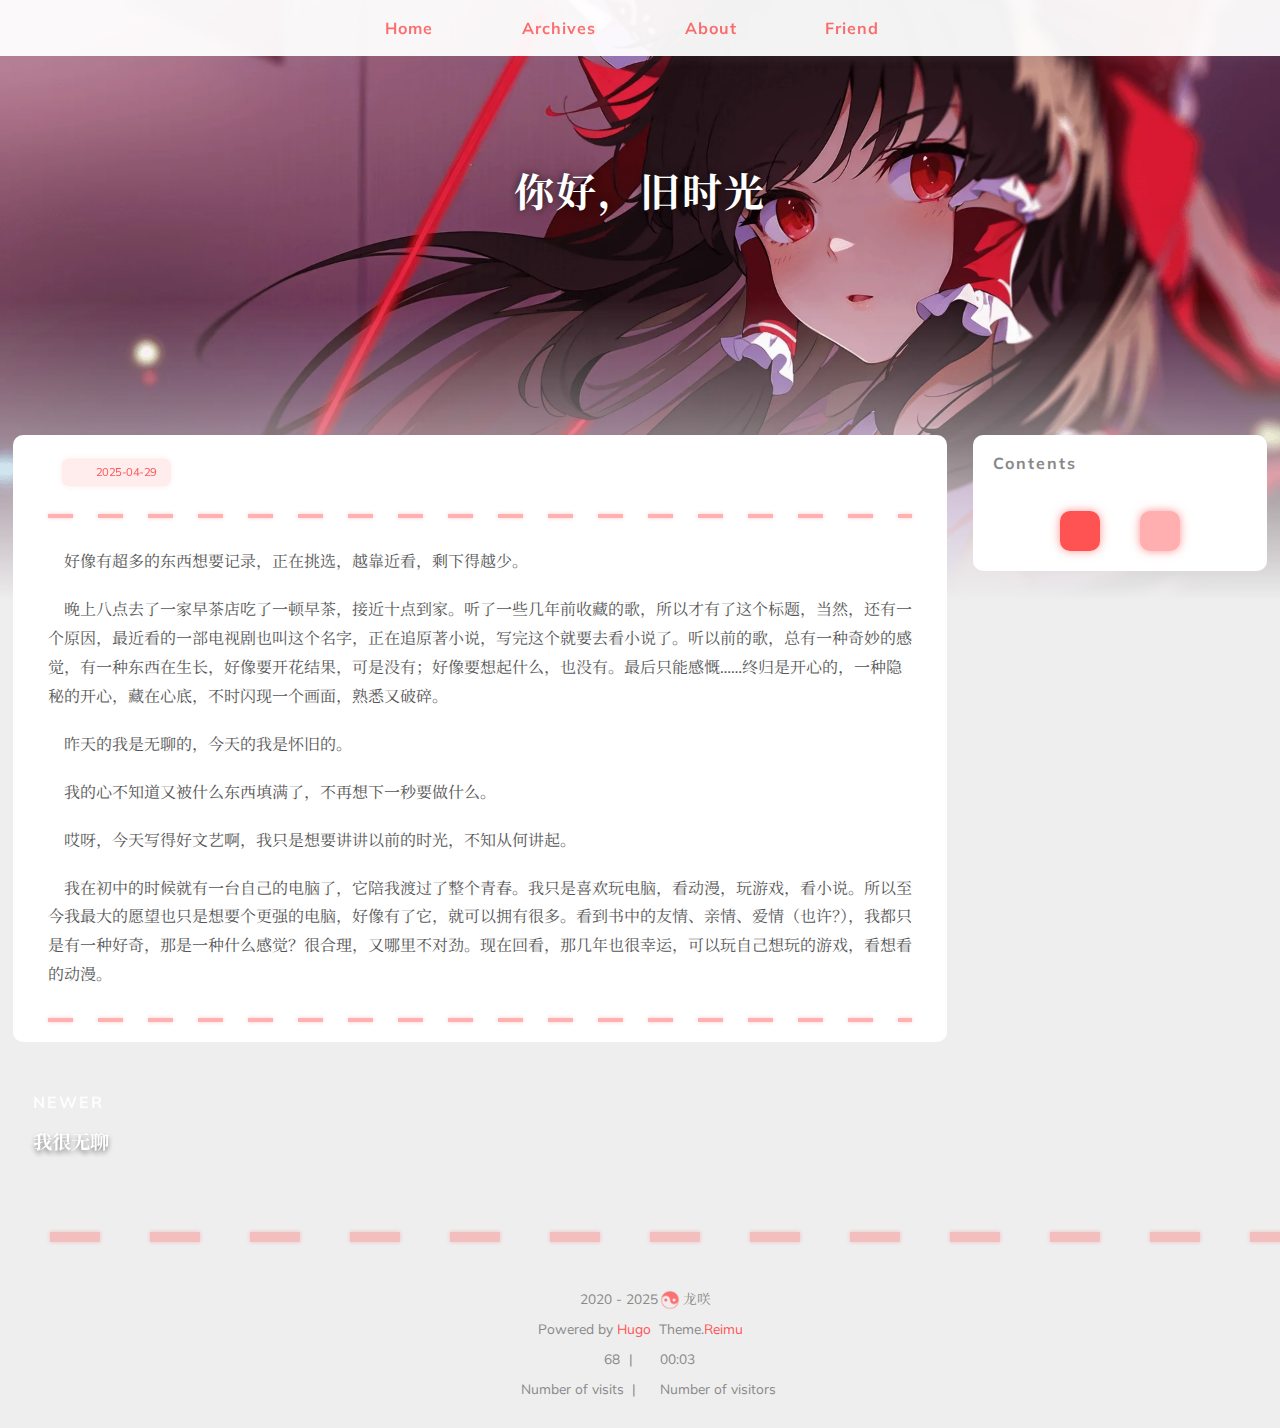
<file: post/你好旧时光/index.html>
<!doctype html>
<html
  lang="zh-CN" 
  
    data-theme-mode="auto"
  
>
  <head>
    
    <meta charset="utf-8" />
<meta
  name="viewport"
  content="width=device-width, initial-scale=1, shrink-to-fit=no"
/>







  

<title>
  你好，旧时光 | 龙咲
</title>
<meta
  name="description"
  content="少女祈祷中..."
/>










<script>
  window.siteConfig = JSON.parse("{\"anchor_icon\":null,\"clipboard\":{\"copyright\":{\"content\":\"本文版权：本博客所有文章除特别声明外，均采用 BY-NC-SA 许可协议。转载请注明出处！\",\"count\":50,\"enable\":false},\"fail\":\"复制失败 (ﾟ⊿ﾟ)ﾂ\",\"success\":\"复制成功(*^▽^*)\"},\"code_block\":{\"expand\":true},\"icon_font\":\"4552607_0khxww3tj3q9\",\"outdate\":{\"daysago\":180,\"enable\":false,\"message\":\"本文最后更新于 {time}，请注意文中内容可能已经发生变化。\"}}");
</script>











  
  
  
    
  

  
  
  
    
  

  
  
  
    
  

  
    

<link rel="preconnect" href="https://fonts.gstatic.com" crossorigin />
<link
  rel="preload"
  as="style"
  href="https://fonts.googleapis.com/css?family=%e5%be%ae%e8%bd%af%e9%9b%85%e9%bb%91:400,400italic,700,700italic%7cMulish:400,400italic,700,700italic%7cNoto%20Serif%20SC:400,400italic,700,700italic%7c&amp;display=swap"
/>
<link
  rel="stylesheet"
  href="https://fonts.googleapis.com/css?family=%e5%be%ae%e8%bd%af%e9%9b%85%e9%bb%91:400,400italic,700,700italic%7cMulish:400,400italic,700,700italic%7cNoto%20Serif%20SC:400,400italic,700,700italic%7c&amp;display=swap"
  media="print"
  onload="this.media='all'"
/>






  <link
    rel="preload"
    href="//at.alicdn.com/t/c/font_4552607_0khxww3tj3q9.woff2"
    as="font"
    type="font/woff2"
    crossorigin="anonymous"
  />



  







  
 <link rel="stylesheet" href="/css/loader.min.2ad0e9bbffb534e893c0ecefc44787a277cf851387e8ad9dccfbc3a5f0886dbe.css" />




  <meta property="og:type" content="website" />
  <meta property="og:title" content="你好，旧时光 | 龙咲" />
  <meta
    property="og:description"
    content="少女祈祷中..."
  />
  <meta property="og:url" content="https://Xtfcpdx.github.io/post/%E4%BD%A0%E5%A5%BD%E6%97%A7%E6%97%B6%E5%85%89/" />
  <meta
    property="og:site_name"
    content="欢迎来到我的笔记"
  />
  <meta
    property="og:image"
    content="/"
  />
  <meta property="article:author" content="龙咲" />
  <meta property="article:published_time" content="2025-04-29T23:15:53&#43;08:00" />
  <meta property="article:modified_time" content="2025-04-29T23:15:53&#43;08:00" />
  
  
  <meta name="twitter:card" content="summary" />
  <meta name="twitter:image" content="/" />
  
  
  
  
  




<link rel="shortcut icon" href="/favicon.ico">








  
 <link rel="stylesheet" href="/css/main.min.59226b08a1c9d9fd3f4e7b80af3b8c35de14d6d019d6b946fb40d546fa9355b6.css" />





  <link
    rel="preload"
    as="style"
    href="https://npm.webcache.cn/photoswipe@5.4.4/dist/photoswipe.css"
    onload="this.onload=null;this.rel='stylesheet'"
  />






  <link
    rel="preload"
    as="style"
    href="https://npm.webcache.cn/katex@0.16.9/dist/katex.min.css"
    onload="this.onload=null;this.rel='stylesheet'"
  />








  

  
  
  
  
  
  
  <script
    src="https://npm.webcache.cn/pace-js@1.2.4/pace.min.js"
    
    
    
    
    integrity="sha384-k6YtvFUEIuEFBdrLKJ3YAUbBki333tj1CSUisai5Cswsg9wcLNaPzsTHDswp4Az8" crossorigin="anonymous"
  ></script>





  


  <link rel="stylesheet" href="https://npm.webcache.cn/@reimujs/aos@0.1.0/dist/aos.css" />





    
  </head>
  <body>
    
    
  <div id='loader'>
    <div class="loading-left-bg loading-bg"></div>
    <div class="loading-right-bg loading-bg"></div>
    <div class="spinner-box">
      <div class="loading-taichi">
        
          <svg width="150" height="150" viewBox="0 0 1024 1024" class="icon" version="1.1" xmlns="https://www.w3.org/2000/svg" shape-rendering="geometricPrecision">
            <path d="M303.5 432A80 80 0 0 1 291.5 592A80 80 0 0 1 303.5 432z" fill="var(--red-1, #ff5252)" />
            <path d="M512 65A447 447 0 0 1 512 959L512 929A417 417 0 0 0 512 95A417 417 0 0 0 512 929L512 959A447 447 0 0 1 512 65z 
          M512 95A417 417 0 0 1 929 512A208.5 208.5 0 0 1 720.5 720.5L720.5 592A80 80 0 0 0 720.5 432A80 80 0 0 0 720.5 592L720.5 720.5A208.5 208.5 0 0 1 512 512A208.5 208.5 0 0 0 303.5 303.5A208.5 208.5 0 0 0 95 512A417 417 0 0 1 512 95z" fill="var(--red-1, #ff5252)" />
          </svg>
        
      </div>
      <div class="loading-word">少女祈祷中...</div>
    </div>
  </div>
  </div>
  <script>
    var time = null;
    var startLoading = () => {
      time = Date.now();
      document.getElementById('loader').classList.remove("loading");
    }
    var endLoading = () => {
      if (!time) {
        document.body.style.overflow = 'auto';
        document.getElementById('loader').classList.add("loading");
      } else {
        if (Date.now() - time > 500) {
          time = null;
          document.body.style.overflow = 'auto';
          document.getElementById('loader').classList.add("loading");
        } else {
          setTimeout(endLoading, 500 - (Date.now() - time));
          time = null;
        }
      }
    }
    window.addEventListener('DOMContentLoaded', endLoading);
    document.getElementById('loader').addEventListener('click', endLoading);
  </script>


<div id="copy-tooltip" style="pointer-events: none; opacity: 0; transition: all 0.2s ease; position: fixed;top: 50%;left: 50%;z-index: 999;transform: translate(-50%, -50%);color: white;background: rgba(0, 0, 0, 0.5);padding: 10px 15px;border-radius: 10px;">
</div>


    <div id="container">
      <div id="wrap">
        
<div id="header-nav">
  <nav id="main-nav">
    
      <span class="main-nav-link-wrap">
        <div class='main-nav-icon icon rotate'>
          
            
              &#xe62b;
            
          
        </div>
        <a class="main-nav-link" href="/">Home</a>
      </span>
    
      <span class="main-nav-link-wrap">
        <div class='main-nav-icon icon rotate'>
          
            
              &#xe62b;
            
          
        </div>
        <a class="main-nav-link" href="/archives">Archives</a>
      </span>
    
      <span class="main-nav-link-wrap">
        <div class='main-nav-icon icon rotate'>
          
            
              &#xe62b;
            
          
        </div>
        <a class="main-nav-link" href="/about">About</a>
      </span>
    
      <span class="main-nav-link-wrap">
        <div class='main-nav-icon icon rotate'>
          
            
              &#xe62b;
            
          
        </div>
        <a class="main-nav-link" href="/friend">Friend</a>
      </span>
    
    <a id="main-nav-toggle" class="nav-icon"></a>
  </nav>
  <nav id="sub-nav">
    
    
  </nav>
</div>
<header id="header">
  
    
      
        <picture>
          
        </picture>
        
          <img  fetchpriority="high" src="/images/banner.webp" alt="你好，旧时光">
        
      
    
  

  <div id="header-outer">
    <div id="header-title">
      
        
        
          
        
  
        
          <a href="/" id="logo">
            <h1 data-aos="slide-up">你好，旧时光</h1>
          </a>
        
      
  
      
        
        
        <h2 id="subtitle-wrap" data-aos="slide-down">
          
        </h2>
      
    </div>
  </div>
</header>
        <div id="content"
          
          class="sidebar-right"  >
          <aside id="sidebar">
  
  
  
  <div class="sidebar-wrapper wrap-sticky">
    <div
      class="sidebar-wrap"
      data-aos="fade-up"
    >
      
        
          <div class="sidebar-toc-sidebar">
            <div class="sidebar-toc">
  <h3 class="toc-title">Contents</h3>
  <div class="sidebar-toc-wrapper toc-div-class">
    <nav id="TableOfContents"></nav>
  </div>
</div>
          </div>
          <div class="sidebar-common-sidebar hidden">
            
<div class="sidebar-author">
  <img
    data-src="/avatar/avatar.webp"
    data-sizes="auto"
    alt="龙咲"
    class="lazyload"
  />
  <div class="sidebar-author-name">龙咲</div>
  <div class="sidebar-description">少女祈祷中...</div>
</div>
<div class="sidebar-state">
  <div class="sidebar-state-article">
    <div>Posts</div>
    
    <div class="sidebar-state-number">3</div>
  </div>
  <div class="sidebar-state-category">
    <div>Categories</div>
    <div class="sidebar-state-number">
      0
    </div>
  </div>
  <div class="sidebar-state-tag">
    <div>Tags</div>
    <div class="sidebar-state-number">0</div>
  </div>
</div>
<div class="sidebar-social">
  
</div>
<div class="sidebar-menu">
  
    <div class="sidebar-menu-link-wrap">
      <a
        class="sidebar-menu-link-dummy"
        href="/"
        aria-label="Home"
      ></a>
      <div class='sidebar-menu-icon icon rotate'>
        
          
            &#xe62b;
          
        
      </div>
      <div class="sidebar-menu-link">Home</div>
    </div>
  
    <div class="sidebar-menu-link-wrap">
      <a
        class="sidebar-menu-link-dummy"
        href="/archives"
        aria-label="Archives"
      ></a>
      <div class='sidebar-menu-icon icon rotate'>
        
          
            &#xe62b;
          
        
      </div>
      <div class="sidebar-menu-link">Archives</div>
    </div>
  
    <div class="sidebar-menu-link-wrap">
      <a
        class="sidebar-menu-link-dummy"
        href="/about"
        aria-label="About"
      ></a>
      <div class='sidebar-menu-icon icon rotate'>
        
          
            &#xe62b;
          
        
      </div>
      <div class="sidebar-menu-link">About</div>
    </div>
  
    <div class="sidebar-menu-link-wrap">
      <a
        class="sidebar-menu-link-dummy"
        href="/friend"
        aria-label="Friend"
      ></a>
      <div class='sidebar-menu-icon icon rotate'>
        
          
            &#xe62b;
          
        
      </div>
      <div class="sidebar-menu-link">Friend</div>
    </div>
  
</div>

          </div>
        
      

      
        
          <div class="sidebar-btn-wrapper" style="position:static">
            <div class="sidebar-toc-btn current"></div>
            <div class="sidebar-common-btn"></div>
          </div>
        
      
    </div>
  </div>

  <div class="sidebar-widget">
    
  </div>
  
</aside>

          <section id="main">
  <article
  class="h-entry article"
  itemprop="blogPost"
  itemscope
  itemtype="https://schema.org/BlogPosting"
>
  <div
    class="article-inner"
    data-aos="fade-up"
  >
    <div class="article-meta">
      <div class="article-date">
  <span
    class="article-date-link"
    data-aos="zoom-in"
  >
    <time datetime="2025-04-29 23:15:53 &#43;0800 CST" itemprop="datePublished"
      >2025-04-29</time
    >
    <time style="display: none;" id="post-update-time"
      >2025-04-29</time
    >
  </span>
</div>

      <div class="article-category">
  
</div>

    </div>
    <div class="hr-line"></div>
    
    <div class="e-content article-entry" itemprop="articleBody">
      
      
        <p>    好像有超多的东西想要记录，正在挑选，越靠近看，剩下得越少。</p>
<p>    晚上八点去了一家早茶店吃了一顿早茶，接近十点到家。听了一些几年前收藏的歌，所以才有了这个标题，当然，还有一个原因，最近看的一部电视剧也叫这个名字，正在追原著小说，写完这个就要去看小说了。听以前的歌，总有一种奇妙的感觉，有一种东西在生长，好像要开花结果，可是没有；好像要想起什么，也没有。最后只能感慨……终归是开心的，一种隐秘的开心，藏在心底，不时闪现一个画面，熟悉又破碎。</p>
<p>    昨天的我是无聊的，今天的我是怀旧的。</p>
<p>    我的心不知道又被什么东西填满了，不再想下一秒要做什么。</p>
<p>    哎呀，今天写得好文艺啊，我只是想要讲讲以前的时光，不知从何讲起。</p>
<p>    我在初中的时候就有一台自己的电脑了，它陪我渡过了整个青春。我只是喜欢玩电脑，看动漫，玩游戏，看小说。所以至今我最大的愿望也只是想要个更强的电脑，好像有了它，就可以拥有很多。看到书中的友情、亲情、爱情（也许？），我都只是有一种好奇，那是一种什么感觉？很合理，又哪里不对劲。现在回看，那几年也很幸运，可以玩自己想玩的游戏，看想看的动漫。</p>

      
    </div>
    <footer class="article-footer">
      

      

      

      

      

      

      

      
      <ul class="article-tag-list" itemprop="keywords">
  
</ul>

    </footer>
  </div>
  
    
  <nav
    id="article-nav"
    data-aos="fade-up"
  >
    
      <div class="article-nav-link-wrap article-nav-link-left">
        
          
          
            <img
              data-src="https://d-sketon.top/img/_backwebp/bg1.webp"
              data-sizes="auto"
              alt="我很无聊"
              class="lazyload"
            />
          
        
        <a href="https://Xtfcpdx.github.io/post/%E6%88%91%E5%BE%88%E6%97%A0%E8%81%8A/"></a>
        <div class="article-nav-caption">Newer</div>
        <h3 class="article-nav-title">
          
            我很无聊
          
        </h3>
      </div>
    

    
  </nav>


  
</article>










</section>
        </div>
        
        
        



  
  

  
  

  
  



<footer id="footer">
  <div style="width: 100%; overflow: hidden">
    <div class="footer-line"></div>
  </div>
  <div id="footer-info">
    
    <div>
      <span class="icon-copyright"></span>
      2020 -
      2025
      <span class="footer-info-sep rotate"></span>
      龙咲
    </div>
    
      <div>
        Powered by&nbsp;<a
          href="https://gohugo.io/"
          target="_blank"
          >Hugo</a
        >&nbsp; Theme.<a
          href="https://github.com/D-Sketon/hugo-theme-reimu"
          target="_blank"
          >Reimu</a
        >
      </div>
    
    
      <div>
        <span class="icon-brush"
          >&nbsp;
            68
          </span
        >
        &nbsp;|&nbsp;
        <span class="icon-coffee">&nbsp;
          
          

          00:03
        </span>
      </div>
    
    
    
    
      <div>
        <span class="icon-eye"></span>
        <span id="busuanzi_container_site_pv"
          >Number of visits&nbsp;<span
            id="busuanzi_value_site_pv"
          ></span
        ></span>
        &nbsp;|&nbsp;
        <span class="icon-user"></span>
        <span id="busuanzi_container_site_uv"
          >Number of visitors&nbsp;<span
            id="busuanzi_value_site_uv"
          ></span
        ></span>
      </div>
    
  </div>
</footer>

        
          <div class="sidebar-top">
            <div class="sidebar-top-taichi rotate"></div>
            <div class="arrow-up"></div>
          </div>
        
        <div id="mask" class="hide"></div>
      </div>
      <nav id="mobile-nav">
  <div class="sidebar-wrap">
    
      
        <div class="sidebar-toc-sidebar">
          <div class="sidebar-toc">
  <h3 class="toc-title">Contents</h3>
  <div class="sidebar-toc-wrapper toc-div-class">
    <nav id="TableOfContents"></nav>
  </div>
</div>
        </div>
        <div class="sidebar-common-sidebar hidden">
          
<div class="sidebar-author">
  <img
    data-src="/avatar/avatar.webp"
    data-sizes="auto"
    alt="龙咲"
    class="lazyload"
  />
  <div class="sidebar-author-name">龙咲</div>
  <div class="sidebar-description">少女祈祷中...</div>
</div>
<div class="sidebar-state">
  <div class="sidebar-state-article">
    <div>Posts</div>
    
    <div class="sidebar-state-number">3</div>
  </div>
  <div class="sidebar-state-category">
    <div>Categories</div>
    <div class="sidebar-state-number">
      0
    </div>
  </div>
  <div class="sidebar-state-tag">
    <div>Tags</div>
    <div class="sidebar-state-number">0</div>
  </div>
</div>
<div class="sidebar-social">
  
</div>
<div class="sidebar-menu">
  
    <div class="sidebar-menu-link-wrap">
      <a
        class="sidebar-menu-link-dummy"
        href="/"
        aria-label="Home"
      ></a>
      <div class='sidebar-menu-icon icon rotate'>
        
          
            &#xe62b;
          
        
      </div>
      <div class="sidebar-menu-link">Home</div>
    </div>
  
    <div class="sidebar-menu-link-wrap">
      <a
        class="sidebar-menu-link-dummy"
        href="/archives"
        aria-label="Archives"
      ></a>
      <div class='sidebar-menu-icon icon rotate'>
        
          
            &#xe62b;
          
        
      </div>
      <div class="sidebar-menu-link">Archives</div>
    </div>
  
    <div class="sidebar-menu-link-wrap">
      <a
        class="sidebar-menu-link-dummy"
        href="/about"
        aria-label="About"
      ></a>
      <div class='sidebar-menu-icon icon rotate'>
        
          
            &#xe62b;
          
        
      </div>
      <div class="sidebar-menu-link">About</div>
    </div>
  
    <div class="sidebar-menu-link-wrap">
      <a
        class="sidebar-menu-link-dummy"
        href="/friend"
        aria-label="Friend"
      ></a>
      <div class='sidebar-menu-icon icon rotate'>
        
          
            &#xe62b;
          
        
      </div>
      <div class="sidebar-menu-link">Friend</div>
    </div>
  
</div>

        </div>
      
    
  </div>
  
    
      <div class="sidebar-btn-wrapper">
        <div class="sidebar-toc-btn current"></div>
        <div class="sidebar-common-btn"></div>
      </div>
    
  
</nav>

    </div>
    
    






  
  
  
  
  
  
  <script
    src="https://npm.webcache.cn/lazysizes@5.3.2/lazysizes.min.js"
    
    
    
    
    integrity="sha384-3gT/vsepWkfz/ff7PpWNUeMzeWoH3cDhm/A8jM7ouoAK0/fP/9bcHHR5kHq2nf&#43;e" crossorigin="anonymous"
  ></script>




  
  
  
  
  
  
  <script
    src="https://npm.webcache.cn/clipboard@2.0.11/dist/clipboard.min.js"
    
    
    
    
    integrity="sha384-J08i8An/QeARD9ExYpvphB8BsyOj3Gh2TSh1aLINKO3L0cMSH2dN3E22zFoXEi0Q" crossorigin="anonymous"
  ></script>











  
      
      <script src="/js/main.js" integrity="" crossorigin="anonymous" ></script>
      



  





  
      
      <script src="/js/aos.js" integrity="" crossorigin="anonymous" ></script>
      

  <script>
    var aosInit = () => {
      AOS.init({
        duration: 1000,
        easing: "ease",
        once: true,
        offset: 50,
      });
    };
    if (document.readyState === "loading") {
      document.addEventListener("DOMContentLoaded", aosInit);
    } else {
      aosInit();
    }
  </script>








  
      
      <script src="/js/pjax_main.js" integrity="" crossorigin="anonymous" data-pjax></script>
      





  

  
  
  
  
  
  
  <script
    src="https://npm.webcache.cn/mouse-firework@0.1.1/dist/index.umd.js"
    
    
    
    
    integrity="sha384-8LyaidD9GPxQQgLJO/WRw/O2h3BoNq/ApI/ecpvM6RsrCz2qP2ppBXUKihP4V/2d" crossorigin="anonymous"
  ></script>


<script>
  if (window.firework) {
    const options = JSON.parse("{\"excludeelements\":[\"a\",\"button\"],\"particles\":[{\"colors\":[\"var(--red-1)\",\"var(--red-2)\",\"var(--red-3)\",\"var(--red-4)\"],\"duration\":[1200,1800],\"easing\":\"easeOutExpo\",\"move\":[\"emit\"],\"number\":20,\"shape\":\"circle\",\"shapeOptions\":{\"alpha\":[0.3,0.5],\"radius\":[16,32]}},{\"colors\":[\"var(--red-0)\"],\"duration\":[1200,1800],\"easing\":\"easeOutExpo\",\"move\":[\"diffuse\"],\"number\":1,\"shape\":\"circle\",\"shapeOptions\":{\"alpha\":[0.2,0.5],\"lineWidth\":6,\"radius\":20}}]}");
    options.excludeElements = options.excludeelements;
    delete options.excludeelements;
    window.firework(options);
  }
</script>








<div id="lazy-script">
  <div>
    
      
      
        
      
      <script data-pjax>
        window.REIMU_POST = {
          author: "龙咲",
          title: "你好，旧时光",
          url: "https:\/\/Xtfcpdx.github.io\/post\/%E4%BD%A0%E5%A5%BD%E6%97%A7%E6%97%B6%E5%85%89\/",
          description: " 好像有超多的东西想要记录，正在挑选，越靠近看，剩下得越少。\n晚上八点去了一家早茶店吃了一顿早茶，接近十点到家。听了一些几年前收藏的歌，所以才有了这个标题，当然，还有一个原因，最近看的一部电视剧也叫这个名字，正在追原著小说，写完这个就要去看小说了。听以前的歌，总有一种奇妙的感觉，有一种东西在生长，好像要开花结果，可是没有；好像要想起什么，也没有。最后只能感慨……终归是开心的，一种隐秘的开心，藏在心底，不时闪现一个画面，熟悉又破碎。\n昨天的我是无聊的，今天的我是怀旧的。\n我的心不知道又被什么东西填满了，不再想下一秒要做什么。\n哎呀，今天写得好文艺啊，我只是想要讲讲以前的时光，不知从何讲起。\n我在 …",
          cover: "https:\/\/Xtfcpdx.github.io\/images\/banner.webp",
        };
      </script>
    
    
    
      





  
      
      <script src="/js/insert_highlight.js" integrity="" crossorigin="anonymous" data-pjax></script>
      

      
      
      
      
      <script type="module" data-pjax>
        const PhotoSwipeLightbox = (await safeImport("https:\/\/npm.webcache.cn\/photoswipe@5.4.4\/dist\/photoswipe-lightbox.esm.min.js", "sha384-DiL6M\/gG\u002bwmTxmCRZyD1zee6lIhawn5TGvED0FOh7fXcN9B0aZ9dexSF\/N6lrZi\/")).default;

        const pswp = () => {
          if (_$$('.article-entry a.article-gallery-item').length > 0) {
            new PhotoSwipeLightbox({
              gallery: '.article-entry',
              children: 'a.article-gallery-item',
              pswpModule: () => safeImport("https:\/\/npm.webcache.cn\/photoswipe@5.4.4\/dist\/photoswipe.esm.min.js", "sha384-WkkO3GCmgkC3VQWpaV8DqhKJqpzpF9JoByxDmnV8\u002boTJ7m3DfYEWX1fu1scuS4\u002bs")
            }).init();
          }
          if(_$$('.article-gallery a.article-gallery-item').length > 0) {
            new PhotoSwipeLightbox({
              gallery: '.article-gallery',
              children: 'a.article-gallery-item',
              pswpModule: () => safeImport("https:\/\/npm.webcache.cn\/photoswipe@5.4.4\/dist\/photoswipe.esm.min.js", "sha384-WkkO3GCmgkC3VQWpaV8DqhKJqpzpF9JoByxDmnV8\u002boTJ7m3DfYEWX1fu1scuS4\u002bs")
            }).init();
          }
          window.lightboxStatus = 'done';
          window.removeEventListener('lightbox:ready', pswp);
        }
        if(window.lightboxStatus === 'ready') {
          pswp()
        } else {
          window.addEventListener('lightbox:ready', pswp);
        }
      </script>
      












      
    
    
  </div>
</div>




  

  
  
  
  
  
  
  <script
    src="https://npm.webcache.cn/busuanzi@2.3.0/bsz.pure.mini.js"
    
    async
    
    
    integrity="sha384-0M75wtSkhjIInv4coYlaJU83&#43;OypaRCIq2SukQVQX04eGTCBXJDuWAbJet56id&#43;S" crossorigin="anonymous"
  ></script>





  <script>
    if ('serviceWorker' in navigator) {
      navigator.serviceWorker.getRegistrations().then((registrations) => {
        for (let registration of registrations) {
          registration.unregister();
        }
      });
    }
  </script>


<script>
  const reimuCopyright = String.raw`
   ______     ______     __     __    __     __  __    
  /\  == \   /\  ___\   /\ \   /\ "-./  \   /\ \/\ \   
  \ \  __<   \ \  __\   \ \ \  \ \ \-./\ \  \ \ \_\ \  
   \ \_\ \_\  \ \_____\  \ \_\  \ \_\ \ \_\  \ \_____\ 
    \/_/ /_/   \/_____/   \/_/   \/_/  \/_/   \/_____/ 
                                                    
  `;
  console.log(String.raw`%c ${reimuCopyright}`, "color: #ff5252;");
  console.log(
    "%c Theme.Reimu" + " %c https://github.com/D-Sketon/hugo-theme-reimu ",
    "color: white; background: #ff5252; padding:5px 0;",
    "padding:4px;border:1px solid #ff5252;",
  );
</script>






    
  </body>
</html>
</file>
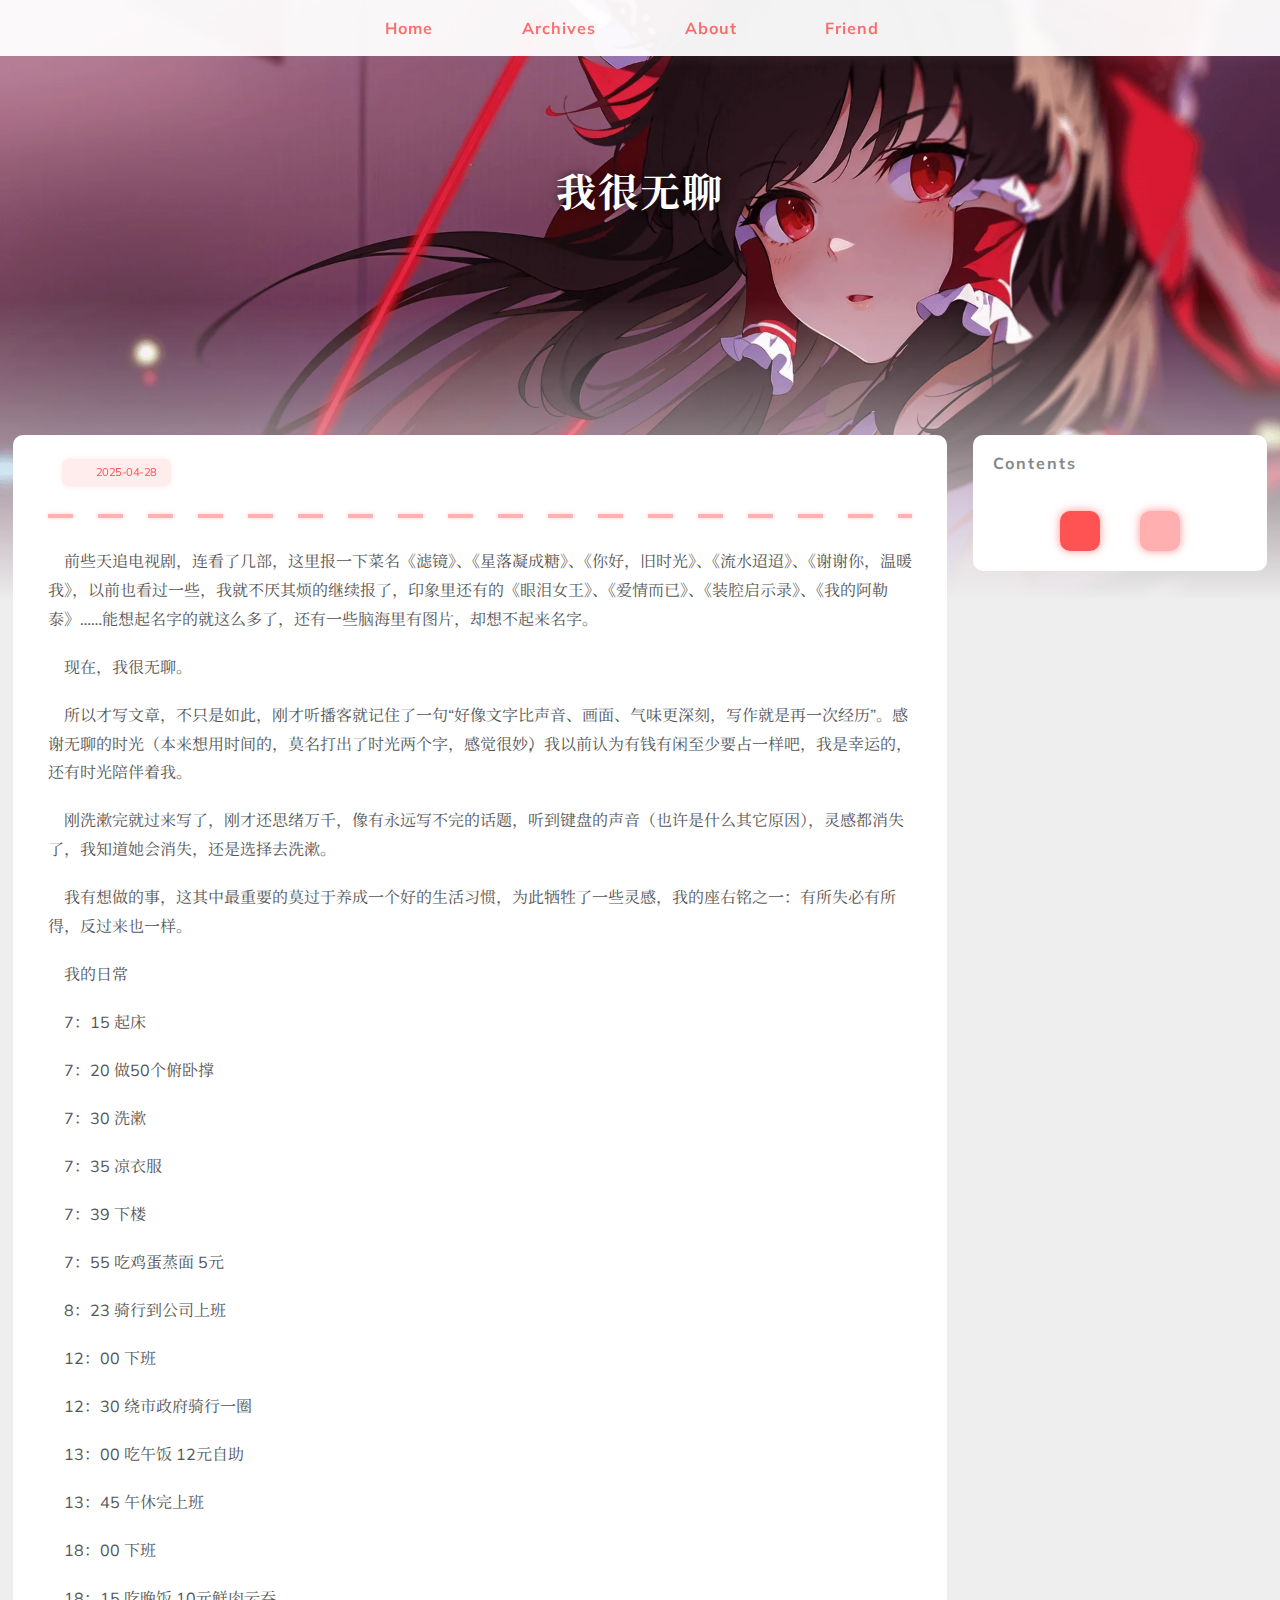
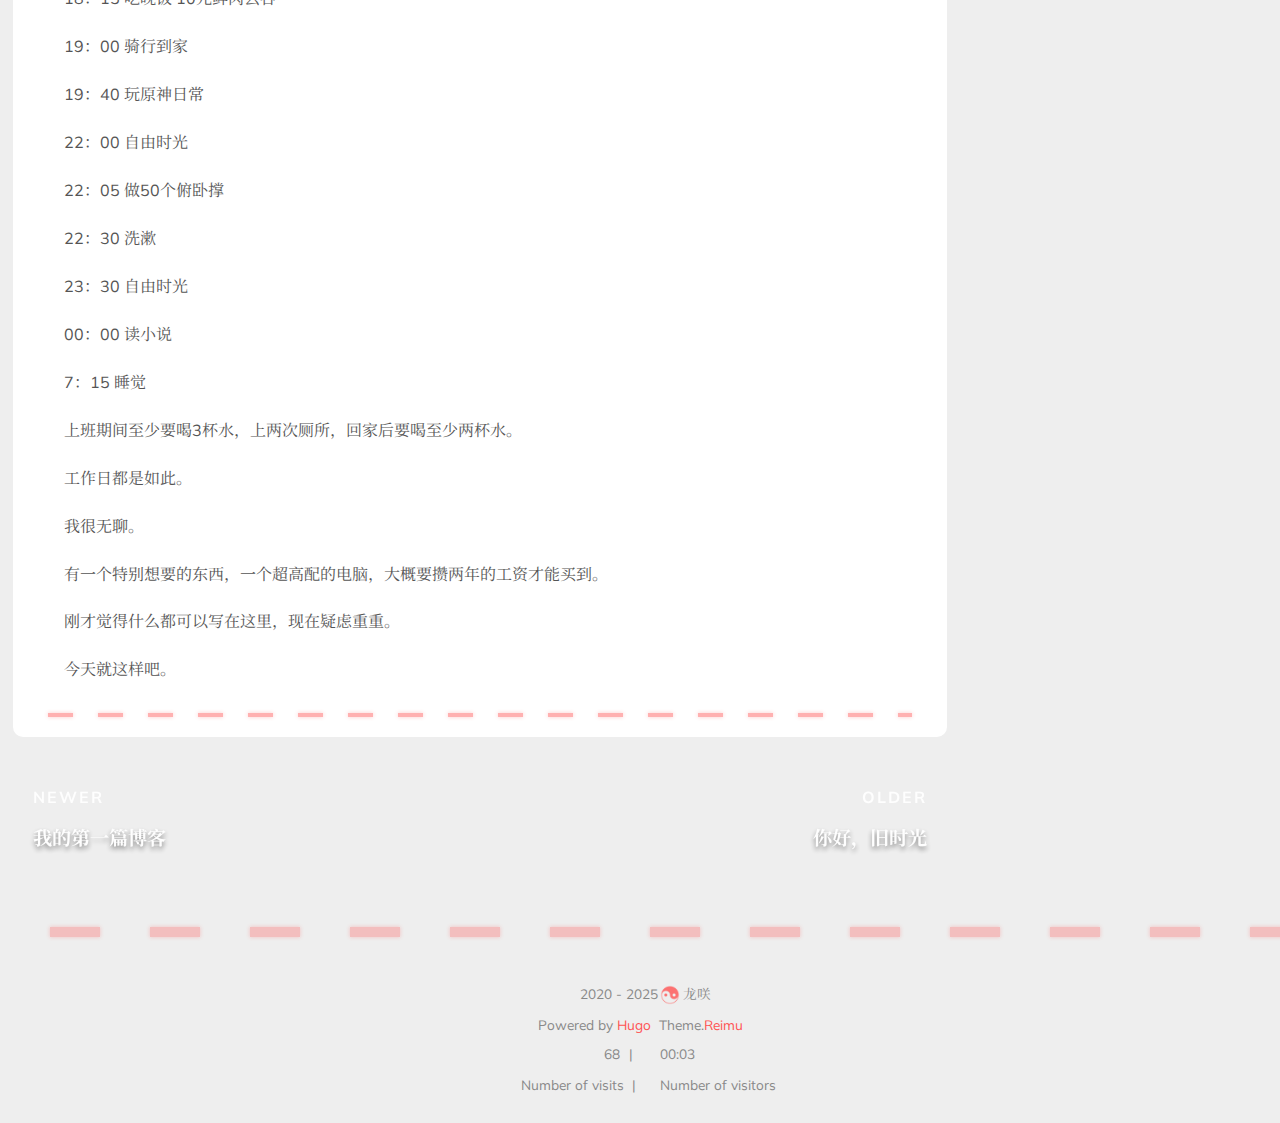
<file: post/我很无聊/index.html>
<!doctype html>
<html
  lang="zh-CN" 
  
    data-theme-mode="auto"
  
>
  <head>
    
    <meta charset="utf-8" />
<meta
  name="viewport"
  content="width=device-width, initial-scale=1, shrink-to-fit=no"
/>







  

<title>
  我很无聊 | 龙咲
</title>
<meta
  name="description"
  content="少女祈祷中..."
/>










<script>
  window.siteConfig = JSON.parse("{\"anchor_icon\":null,\"clipboard\":{\"copyright\":{\"content\":\"本文版权：本博客所有文章除特别声明外，均采用 BY-NC-SA 许可协议。转载请注明出处！\",\"count\":50,\"enable\":false},\"fail\":\"复制失败 (ﾟ⊿ﾟ)ﾂ\",\"success\":\"复制成功(*^▽^*)\"},\"code_block\":{\"expand\":true},\"icon_font\":\"4552607_0khxww3tj3q9\",\"outdate\":{\"daysago\":180,\"enable\":false,\"message\":\"本文最后更新于 {time}，请注意文中内容可能已经发生变化。\"}}");
</script>











  
  
  
    
  

  
  
  
    
  

  
  
  
    
  

  
    

<link rel="preconnect" href="https://fonts.gstatic.com" crossorigin />
<link
  rel="preload"
  as="style"
  href="https://fonts.googleapis.com/css?family=%e5%be%ae%e8%bd%af%e9%9b%85%e9%bb%91:400,400italic,700,700italic%7cMulish:400,400italic,700,700italic%7cNoto%20Serif%20SC:400,400italic,700,700italic%7c&amp;display=swap"
/>
<link
  rel="stylesheet"
  href="https://fonts.googleapis.com/css?family=%e5%be%ae%e8%bd%af%e9%9b%85%e9%bb%91:400,400italic,700,700italic%7cMulish:400,400italic,700,700italic%7cNoto%20Serif%20SC:400,400italic,700,700italic%7c&amp;display=swap"
  media="print"
  onload="this.media='all'"
/>






  <link
    rel="preload"
    href="//at.alicdn.com/t/c/font_4552607_0khxww3tj3q9.woff2"
    as="font"
    type="font/woff2"
    crossorigin="anonymous"
  />



  







  
 <link rel="stylesheet" href="/css/loader.min.2ad0e9bbffb534e893c0ecefc44787a277cf851387e8ad9dccfbc3a5f0886dbe.css" />




  <meta property="og:type" content="website" />
  <meta property="og:title" content="我很无聊 | 龙咲" />
  <meta
    property="og:description"
    content="少女祈祷中..."
  />
  <meta property="og:url" content="https://Xtfcpdx.github.io/post/%E6%88%91%E5%BE%88%E6%97%A0%E8%81%8A/" />
  <meta
    property="og:site_name"
    content="欢迎来到我的笔记"
  />
  <meta
    property="og:image"
    content="/"
  />
  <meta property="article:author" content="龙咲" />
  <meta property="article:published_time" content="2025-04-28T23:45:37&#43;08:00" />
  <meta property="article:modified_time" content="2025-04-28T23:45:37&#43;08:00" />
  
  
  <meta name="twitter:card" content="summary" />
  <meta name="twitter:image" content="/" />
  
  
  
  
  




<link rel="shortcut icon" href="/favicon.ico">








  
 <link rel="stylesheet" href="/css/main.min.59226b08a1c9d9fd3f4e7b80af3b8c35de14d6d019d6b946fb40d546fa9355b6.css" />





  <link
    rel="preload"
    as="style"
    href="https://npm.webcache.cn/photoswipe@5.4.4/dist/photoswipe.css"
    onload="this.onload=null;this.rel='stylesheet'"
  />






  <link
    rel="preload"
    as="style"
    href="https://npm.webcache.cn/katex@0.16.9/dist/katex.min.css"
    onload="this.onload=null;this.rel='stylesheet'"
  />








  

  
  
  
  
  
  
  <script
    src="https://npm.webcache.cn/pace-js@1.2.4/pace.min.js"
    
    
    
    
    integrity="sha384-k6YtvFUEIuEFBdrLKJ3YAUbBki333tj1CSUisai5Cswsg9wcLNaPzsTHDswp4Az8" crossorigin="anonymous"
  ></script>





  


  <link rel="stylesheet" href="https://npm.webcache.cn/@reimujs/aos@0.1.0/dist/aos.css" />





    
  </head>
  <body>
    
    
  <div id='loader'>
    <div class="loading-left-bg loading-bg"></div>
    <div class="loading-right-bg loading-bg"></div>
    <div class="spinner-box">
      <div class="loading-taichi">
        
          <svg width="150" height="150" viewBox="0 0 1024 1024" class="icon" version="1.1" xmlns="https://www.w3.org/2000/svg" shape-rendering="geometricPrecision">
            <path d="M303.5 432A80 80 0 0 1 291.5 592A80 80 0 0 1 303.5 432z" fill="var(--red-1, #ff5252)" />
            <path d="M512 65A447 447 0 0 1 512 959L512 929A417 417 0 0 0 512 95A417 417 0 0 0 512 929L512 959A447 447 0 0 1 512 65z 
          M512 95A417 417 0 0 1 929 512A208.5 208.5 0 0 1 720.5 720.5L720.5 592A80 80 0 0 0 720.5 432A80 80 0 0 0 720.5 592L720.5 720.5A208.5 208.5 0 0 1 512 512A208.5 208.5 0 0 0 303.5 303.5A208.5 208.5 0 0 0 95 512A417 417 0 0 1 512 95z" fill="var(--red-1, #ff5252)" />
          </svg>
        
      </div>
      <div class="loading-word">少女祈祷中...</div>
    </div>
  </div>
  </div>
  <script>
    var time = null;
    var startLoading = () => {
      time = Date.now();
      document.getElementById('loader').classList.remove("loading");
    }
    var endLoading = () => {
      if (!time) {
        document.body.style.overflow = 'auto';
        document.getElementById('loader').classList.add("loading");
      } else {
        if (Date.now() - time > 500) {
          time = null;
          document.body.style.overflow = 'auto';
          document.getElementById('loader').classList.add("loading");
        } else {
          setTimeout(endLoading, 500 - (Date.now() - time));
          time = null;
        }
      }
    }
    window.addEventListener('DOMContentLoaded', endLoading);
    document.getElementById('loader').addEventListener('click', endLoading);
  </script>


<div id="copy-tooltip" style="pointer-events: none; opacity: 0; transition: all 0.2s ease; position: fixed;top: 50%;left: 50%;z-index: 999;transform: translate(-50%, -50%);color: white;background: rgba(0, 0, 0, 0.5);padding: 10px 15px;border-radius: 10px;">
</div>


    <div id="container">
      <div id="wrap">
        
<div id="header-nav">
  <nav id="main-nav">
    
      <span class="main-nav-link-wrap">
        <div class='main-nav-icon icon rotate'>
          
            
              &#xe62b;
            
          
        </div>
        <a class="main-nav-link" href="/">Home</a>
      </span>
    
      <span class="main-nav-link-wrap">
        <div class='main-nav-icon icon rotate'>
          
            
              &#xe62b;
            
          
        </div>
        <a class="main-nav-link" href="/archives">Archives</a>
      </span>
    
      <span class="main-nav-link-wrap">
        <div class='main-nav-icon icon rotate'>
          
            
              &#xe62b;
            
          
        </div>
        <a class="main-nav-link" href="/about">About</a>
      </span>
    
      <span class="main-nav-link-wrap">
        <div class='main-nav-icon icon rotate'>
          
            
              &#xe62b;
            
          
        </div>
        <a class="main-nav-link" href="/friend">Friend</a>
      </span>
    
    <a id="main-nav-toggle" class="nav-icon"></a>
  </nav>
  <nav id="sub-nav">
    
    
  </nav>
</div>
<header id="header">
  
    
      
        <picture>
          
        </picture>
        
          <img  fetchpriority="high" src="/images/banner.webp" alt="我很无聊">
        
      
    
  

  <div id="header-outer">
    <div id="header-title">
      
        
        
          
        
  
        
          <a href="/" id="logo">
            <h1 data-aos="slide-up">我很无聊</h1>
          </a>
        
      
  
      
        
        
        <h2 id="subtitle-wrap" data-aos="slide-down">
          
        </h2>
      
    </div>
  </div>
</header>
        <div id="content"
          
          class="sidebar-right"  >
          <aside id="sidebar">
  
  
  
  <div class="sidebar-wrapper wrap-sticky">
    <div
      class="sidebar-wrap"
      data-aos="fade-up"
    >
      
        
          <div class="sidebar-toc-sidebar">
            <div class="sidebar-toc">
  <h3 class="toc-title">Contents</h3>
  <div class="sidebar-toc-wrapper toc-div-class">
    <nav id="TableOfContents"></nav>
  </div>
</div>
          </div>
          <div class="sidebar-common-sidebar hidden">
            
<div class="sidebar-author">
  <img
    data-src="/avatar/avatar.webp"
    data-sizes="auto"
    alt="龙咲"
    class="lazyload"
  />
  <div class="sidebar-author-name">龙咲</div>
  <div class="sidebar-description">少女祈祷中...</div>
</div>
<div class="sidebar-state">
  <div class="sidebar-state-article">
    <div>Posts</div>
    
    <div class="sidebar-state-number">3</div>
  </div>
  <div class="sidebar-state-category">
    <div>Categories</div>
    <div class="sidebar-state-number">
      0
    </div>
  </div>
  <div class="sidebar-state-tag">
    <div>Tags</div>
    <div class="sidebar-state-number">0</div>
  </div>
</div>
<div class="sidebar-social">
  
</div>
<div class="sidebar-menu">
  
    <div class="sidebar-menu-link-wrap">
      <a
        class="sidebar-menu-link-dummy"
        href="/"
        aria-label="Home"
      ></a>
      <div class='sidebar-menu-icon icon rotate'>
        
          
            &#xe62b;
          
        
      </div>
      <div class="sidebar-menu-link">Home</div>
    </div>
  
    <div class="sidebar-menu-link-wrap">
      <a
        class="sidebar-menu-link-dummy"
        href="/archives"
        aria-label="Archives"
      ></a>
      <div class='sidebar-menu-icon icon rotate'>
        
          
            &#xe62b;
          
        
      </div>
      <div class="sidebar-menu-link">Archives</div>
    </div>
  
    <div class="sidebar-menu-link-wrap">
      <a
        class="sidebar-menu-link-dummy"
        href="/about"
        aria-label="About"
      ></a>
      <div class='sidebar-menu-icon icon rotate'>
        
          
            &#xe62b;
          
        
      </div>
      <div class="sidebar-menu-link">About</div>
    </div>
  
    <div class="sidebar-menu-link-wrap">
      <a
        class="sidebar-menu-link-dummy"
        href="/friend"
        aria-label="Friend"
      ></a>
      <div class='sidebar-menu-icon icon rotate'>
        
          
            &#xe62b;
          
        
      </div>
      <div class="sidebar-menu-link">Friend</div>
    </div>
  
</div>

          </div>
        
      

      
        
          <div class="sidebar-btn-wrapper" style="position:static">
            <div class="sidebar-toc-btn current"></div>
            <div class="sidebar-common-btn"></div>
          </div>
        
      
    </div>
  </div>

  <div class="sidebar-widget">
    
  </div>
  
</aside>

          <section id="main">
  <article
  class="h-entry article"
  itemprop="blogPost"
  itemscope
  itemtype="https://schema.org/BlogPosting"
>
  <div
    class="article-inner"
    data-aos="fade-up"
  >
    <div class="article-meta">
      <div class="article-date">
  <span
    class="article-date-link"
    data-aos="zoom-in"
  >
    <time datetime="2025-04-28 23:45:37 &#43;0800 CST" itemprop="datePublished"
      >2025-04-28</time
    >
    <time style="display: none;" id="post-update-time"
      >2025-04-28</time
    >
  </span>
</div>

      <div class="article-category">
  
</div>

    </div>
    <div class="hr-line"></div>
    
    <div class="e-content article-entry" itemprop="articleBody">
      
      
        <p>    前些天追电视剧，连看了几部，这里报一下菜名《滤镜》、《星落凝成糖》、《你好，旧时光》、《流水迢迢》、《谢谢你，温暖我》，以前也看过一些，我就不厌其烦的继续报了，印象里还有的《眼泪女王》、《爱情而已》、《装腔启示录》、《我的阿勒泰》……能想起名字的就这么多了，还有一些脑海里有图片，却想不起来名字。</p>
<p>    现在，我很无聊。</p>
<p>    所以才写文章，不只是如此，刚才听播客就记住了一句“好像文字比声音、画面、气味更深刻，写作就是再一次经历”。感谢无聊的时光（本来想用时间的，莫名打出了时光两个字，感觉很妙），我以前认为有钱有闲至少要占一样吧，我是幸运的，还有时光陪伴着我。</p>
<p>    刚洗漱完就过来写了，刚才还思绪万千，像有永远写不完的话题，听到键盘的声音（也许是什么其它原因），灵感都消失了，我知道她会消失，还是选择去洗漱。</p>
<p>    我有想做的事，这其中最重要的莫过于养成一个好的生活习惯，为此牺牲了一些灵感，我的座右铭之一：有所失必有所得，反过来也一样。</p>
<p>    我的日常</p>
<p>    7：15 起床</p>
<p>    7：20 做50个俯卧撑</p>
<p>    7：30 洗漱</p>
<p>    7：35 凉衣服</p>
<p>    7：39 下楼</p>
<p>    7：55 吃鸡蛋蒸面 5元    </p>
<p>    8：23 骑行到公司上班</p>
<p>    12：00 下班</p>
<p>    12：30 绕市政府骑行一圈</p>
<p>    13：00 吃午饭 12元自助</p>
<p>    13：45 午休完上班</p>
<p>    18：00 下班</p>
<p>    18：15 吃晚饭 10元鲜肉云吞</p>
<p>    19：00 骑行到家</p>
<p>    19：40 玩原神日常</p>
<p>    22：00 自由时光</p>
<p>    22：05 做50个俯卧撑</p>
<p>    22：30 洗漱</p>
<p>    23：30 自由时光</p>
<p>    00：00 读小说</p>
<p>    7：15 睡觉</p>
<p>    上班期间至少要喝3杯水，上两次厕所，回家后要喝至少两杯水。</p>
<p>    工作日都是如此。</p>
<p>    我很无聊。</p>
<p>    有一个特别想要的东西，一个超高配的电脑，大概要攒两年的工资才能买到。</p>
<p>    刚才觉得什么都可以写在这里，现在疑虑重重。</p>
<p>    今天就这样吧。</p>

      
    </div>
    <footer class="article-footer">
      

      

      

      

      

      

      

      
      <ul class="article-tag-list" itemprop="keywords">
  
</ul>

    </footer>
  </div>
  
    
  <nav
    id="article-nav"
    data-aos="fade-up"
  >
    
      <div class="article-nav-link-wrap article-nav-link-left">
        
          
          
            <img
              data-src="https://d-sketon.top/img/_backwebp/bg1.webp"
              data-sizes="auto"
              alt="我的第一篇博客"
              class="lazyload"
            />
          
        
        <a href="https://Xtfcpdx.github.io/post/%E6%88%91%E7%9A%84%E7%AC%AC%E4%B8%80%E7%AF%87%E5%8D%9A%E5%AE%A2/"></a>
        <div class="article-nav-caption">Newer</div>
        <h3 class="article-nav-title">
          
            我的第一篇博客
          
        </h3>
      </div>
    

    
      <div class="article-nav-link-wrap article-nav-link-right">
        
          
          
            <img
              data-src="https://d-sketon.top/img/_backwebp/bg1.webp"
              data-sizes="auto"
              alt="你好，旧时光"
              class="lazyload"
            />
          
        
        <a href="https://Xtfcpdx.github.io/post/%E4%BD%A0%E5%A5%BD%E6%97%A7%E6%97%B6%E5%85%89/"></a>
        <div class="article-nav-caption">Older</div>
        <h3 class="article-nav-title">
          
            你好，旧时光
          
        </h3>
      </div>
    
  </nav>


  
</article>










</section>
        </div>
        
        
        



  
  

  
  

  
  



<footer id="footer">
  <div style="width: 100%; overflow: hidden">
    <div class="footer-line"></div>
  </div>
  <div id="footer-info">
    
    <div>
      <span class="icon-copyright"></span>
      2020 -
      2025
      <span class="footer-info-sep rotate"></span>
      龙咲
    </div>
    
      <div>
        Powered by&nbsp;<a
          href="https://gohugo.io/"
          target="_blank"
          >Hugo</a
        >&nbsp; Theme.<a
          href="https://github.com/D-Sketon/hugo-theme-reimu"
          target="_blank"
          >Reimu</a
        >
      </div>
    
    
      <div>
        <span class="icon-brush"
          >&nbsp;
            68
          </span
        >
        &nbsp;|&nbsp;
        <span class="icon-coffee">&nbsp;
          
          

          00:03
        </span>
      </div>
    
    
    
    
      <div>
        <span class="icon-eye"></span>
        <span id="busuanzi_container_site_pv"
          >Number of visits&nbsp;<span
            id="busuanzi_value_site_pv"
          ></span
        ></span>
        &nbsp;|&nbsp;
        <span class="icon-user"></span>
        <span id="busuanzi_container_site_uv"
          >Number of visitors&nbsp;<span
            id="busuanzi_value_site_uv"
          ></span
        ></span>
      </div>
    
  </div>
</footer>

        
          <div class="sidebar-top">
            <div class="sidebar-top-taichi rotate"></div>
            <div class="arrow-up"></div>
          </div>
        
        <div id="mask" class="hide"></div>
      </div>
      <nav id="mobile-nav">
  <div class="sidebar-wrap">
    
      
        <div class="sidebar-toc-sidebar">
          <div class="sidebar-toc">
  <h3 class="toc-title">Contents</h3>
  <div class="sidebar-toc-wrapper toc-div-class">
    <nav id="TableOfContents"></nav>
  </div>
</div>
        </div>
        <div class="sidebar-common-sidebar hidden">
          
<div class="sidebar-author">
  <img
    data-src="/avatar/avatar.webp"
    data-sizes="auto"
    alt="龙咲"
    class="lazyload"
  />
  <div class="sidebar-author-name">龙咲</div>
  <div class="sidebar-description">少女祈祷中...</div>
</div>
<div class="sidebar-state">
  <div class="sidebar-state-article">
    <div>Posts</div>
    
    <div class="sidebar-state-number">3</div>
  </div>
  <div class="sidebar-state-category">
    <div>Categories</div>
    <div class="sidebar-state-number">
      0
    </div>
  </div>
  <div class="sidebar-state-tag">
    <div>Tags</div>
    <div class="sidebar-state-number">0</div>
  </div>
</div>
<div class="sidebar-social">
  
</div>
<div class="sidebar-menu">
  
    <div class="sidebar-menu-link-wrap">
      <a
        class="sidebar-menu-link-dummy"
        href="/"
        aria-label="Home"
      ></a>
      <div class='sidebar-menu-icon icon rotate'>
        
          
            &#xe62b;
          
        
      </div>
      <div class="sidebar-menu-link">Home</div>
    </div>
  
    <div class="sidebar-menu-link-wrap">
      <a
        class="sidebar-menu-link-dummy"
        href="/archives"
        aria-label="Archives"
      ></a>
      <div class='sidebar-menu-icon icon rotate'>
        
          
            &#xe62b;
          
        
      </div>
      <div class="sidebar-menu-link">Archives</div>
    </div>
  
    <div class="sidebar-menu-link-wrap">
      <a
        class="sidebar-menu-link-dummy"
        href="/about"
        aria-label="About"
      ></a>
      <div class='sidebar-menu-icon icon rotate'>
        
          
            &#xe62b;
          
        
      </div>
      <div class="sidebar-menu-link">About</div>
    </div>
  
    <div class="sidebar-menu-link-wrap">
      <a
        class="sidebar-menu-link-dummy"
        href="/friend"
        aria-label="Friend"
      ></a>
      <div class='sidebar-menu-icon icon rotate'>
        
          
            &#xe62b;
          
        
      </div>
      <div class="sidebar-menu-link">Friend</div>
    </div>
  
</div>

        </div>
      
    
  </div>
  
    
      <div class="sidebar-btn-wrapper">
        <div class="sidebar-toc-btn current"></div>
        <div class="sidebar-common-btn"></div>
      </div>
    
  
</nav>

    </div>
    
    






  
  
  
  
  
  
  <script
    src="https://npm.webcache.cn/lazysizes@5.3.2/lazysizes.min.js"
    
    
    
    
    integrity="sha384-3gT/vsepWkfz/ff7PpWNUeMzeWoH3cDhm/A8jM7ouoAK0/fP/9bcHHR5kHq2nf&#43;e" crossorigin="anonymous"
  ></script>




  
  
  
  
  
  
  <script
    src="https://npm.webcache.cn/clipboard@2.0.11/dist/clipboard.min.js"
    
    
    
    
    integrity="sha384-J08i8An/QeARD9ExYpvphB8BsyOj3Gh2TSh1aLINKO3L0cMSH2dN3E22zFoXEi0Q" crossorigin="anonymous"
  ></script>











  
      
      <script src="/js/main.js" integrity="" crossorigin="anonymous" ></script>
      



  





  
      
      <script src="/js/aos.js" integrity="" crossorigin="anonymous" ></script>
      

  <script>
    var aosInit = () => {
      AOS.init({
        duration: 1000,
        easing: "ease",
        once: true,
        offset: 50,
      });
    };
    if (document.readyState === "loading") {
      document.addEventListener("DOMContentLoaded", aosInit);
    } else {
      aosInit();
    }
  </script>








  
      
      <script src="/js/pjax_main.js" integrity="" crossorigin="anonymous" data-pjax></script>
      





  

  
  
  
  
  
  
  <script
    src="https://npm.webcache.cn/mouse-firework@0.1.1/dist/index.umd.js"
    
    
    
    
    integrity="sha384-8LyaidD9GPxQQgLJO/WRw/O2h3BoNq/ApI/ecpvM6RsrCz2qP2ppBXUKihP4V/2d" crossorigin="anonymous"
  ></script>


<script>
  if (window.firework) {
    const options = JSON.parse("{\"excludeelements\":[\"a\",\"button\"],\"particles\":[{\"colors\":[\"var(--red-1)\",\"var(--red-2)\",\"var(--red-3)\",\"var(--red-4)\"],\"duration\":[1200,1800],\"easing\":\"easeOutExpo\",\"move\":[\"emit\"],\"number\":20,\"shape\":\"circle\",\"shapeOptions\":{\"alpha\":[0.3,0.5],\"radius\":[16,32]}},{\"colors\":[\"var(--red-0)\"],\"duration\":[1200,1800],\"easing\":\"easeOutExpo\",\"move\":[\"diffuse\"],\"number\":1,\"shape\":\"circle\",\"shapeOptions\":{\"alpha\":[0.2,0.5],\"lineWidth\":6,\"radius\":20}}]}");
    options.excludeElements = options.excludeelements;
    delete options.excludeelements;
    window.firework(options);
  }
</script>








<div id="lazy-script">
  <div>
    
      
      
        
      
      <script data-pjax>
        window.REIMU_POST = {
          author: "龙咲",
          title: "我很无聊",
          url: "https:\/\/Xtfcpdx.github.io\/post\/%E6%88%91%E5%BE%88%E6%97%A0%E8%81%8A\/",
          description: " 前些天追电视剧，连看了几部，这里报一下菜名《滤镜》、《星落凝成糖》、《你好，旧时光》、《流水迢迢》、《谢谢你，温暖我》，以前也看过一些，我就不厌其烦的继续报了，印象里还有的《眼泪女王》、《爱情而已》、《装腔启示录》、《我的阿勒泰》……能想起名字的就这么多了，还有一些脑海里有图片，却想不起来名字。\n现在，我很无聊。\n所以才写文章，不只是如此，刚才听播客就记住了一句“好像文字比声音、画面、气味更深刻，写作就是再一次经历”。感谢无聊的时光（本来想用时间的，莫名打出了时光两个字，感觉很妙），我以前认为有钱有闲至少要占一样吧，我是幸运的，还有时光陪伴着我。\n刚洗漱完就过来写了，刚才还思绪万千，像有永远 …",
          cover: "https:\/\/Xtfcpdx.github.io\/images\/banner.webp",
        };
      </script>
    
    
    
      





  
      
      <script src="/js/insert_highlight.js" integrity="" crossorigin="anonymous" data-pjax></script>
      

      
      
      
      
      <script type="module" data-pjax>
        const PhotoSwipeLightbox = (await safeImport("https:\/\/npm.webcache.cn\/photoswipe@5.4.4\/dist\/photoswipe-lightbox.esm.min.js", "sha384-DiL6M\/gG\u002bwmTxmCRZyD1zee6lIhawn5TGvED0FOh7fXcN9B0aZ9dexSF\/N6lrZi\/")).default;

        const pswp = () => {
          if (_$$('.article-entry a.article-gallery-item').length > 0) {
            new PhotoSwipeLightbox({
              gallery: '.article-entry',
              children: 'a.article-gallery-item',
              pswpModule: () => safeImport("https:\/\/npm.webcache.cn\/photoswipe@5.4.4\/dist\/photoswipe.esm.min.js", "sha384-WkkO3GCmgkC3VQWpaV8DqhKJqpzpF9JoByxDmnV8\u002boTJ7m3DfYEWX1fu1scuS4\u002bs")
            }).init();
          }
          if(_$$('.article-gallery a.article-gallery-item').length > 0) {
            new PhotoSwipeLightbox({
              gallery: '.article-gallery',
              children: 'a.article-gallery-item',
              pswpModule: () => safeImport("https:\/\/npm.webcache.cn\/photoswipe@5.4.4\/dist\/photoswipe.esm.min.js", "sha384-WkkO3GCmgkC3VQWpaV8DqhKJqpzpF9JoByxDmnV8\u002boTJ7m3DfYEWX1fu1scuS4\u002bs")
            }).init();
          }
          window.lightboxStatus = 'done';
          window.removeEventListener('lightbox:ready', pswp);
        }
        if(window.lightboxStatus === 'ready') {
          pswp()
        } else {
          window.addEventListener('lightbox:ready', pswp);
        }
      </script>
      












      
    
    
  </div>
</div>




  

  
  
  
  
  
  
  <script
    src="https://npm.webcache.cn/busuanzi@2.3.0/bsz.pure.mini.js"
    
    async
    
    
    integrity="sha384-0M75wtSkhjIInv4coYlaJU83&#43;OypaRCIq2SukQVQX04eGTCBXJDuWAbJet56id&#43;S" crossorigin="anonymous"
  ></script>





  <script>
    if ('serviceWorker' in navigator) {
      navigator.serviceWorker.getRegistrations().then((registrations) => {
        for (let registration of registrations) {
          registration.unregister();
        }
      });
    }
  </script>


<script>
  const reimuCopyright = String.raw`
   ______     ______     __     __    __     __  __    
  /\  == \   /\  ___\   /\ \   /\ "-./  \   /\ \/\ \   
  \ \  __<   \ \  __\   \ \ \  \ \ \-./\ \  \ \ \_\ \  
   \ \_\ \_\  \ \_____\  \ \_\  \ \_\ \ \_\  \ \_____\ 
    \/_/ /_/   \/_____/   \/_/   \/_/  \/_/   \/_____/ 
                                                    
  `;
  console.log(String.raw`%c ${reimuCopyright}`, "color: #ff5252;");
  console.log(
    "%c Theme.Reimu" + " %c https://github.com/D-Sketon/hugo-theme-reimu ",
    "color: white; background: #ff5252; padding:5px 0;",
    "padding:4px;border:1px solid #ff5252;",
  );
</script>






    
  </body>
</html>
</file>
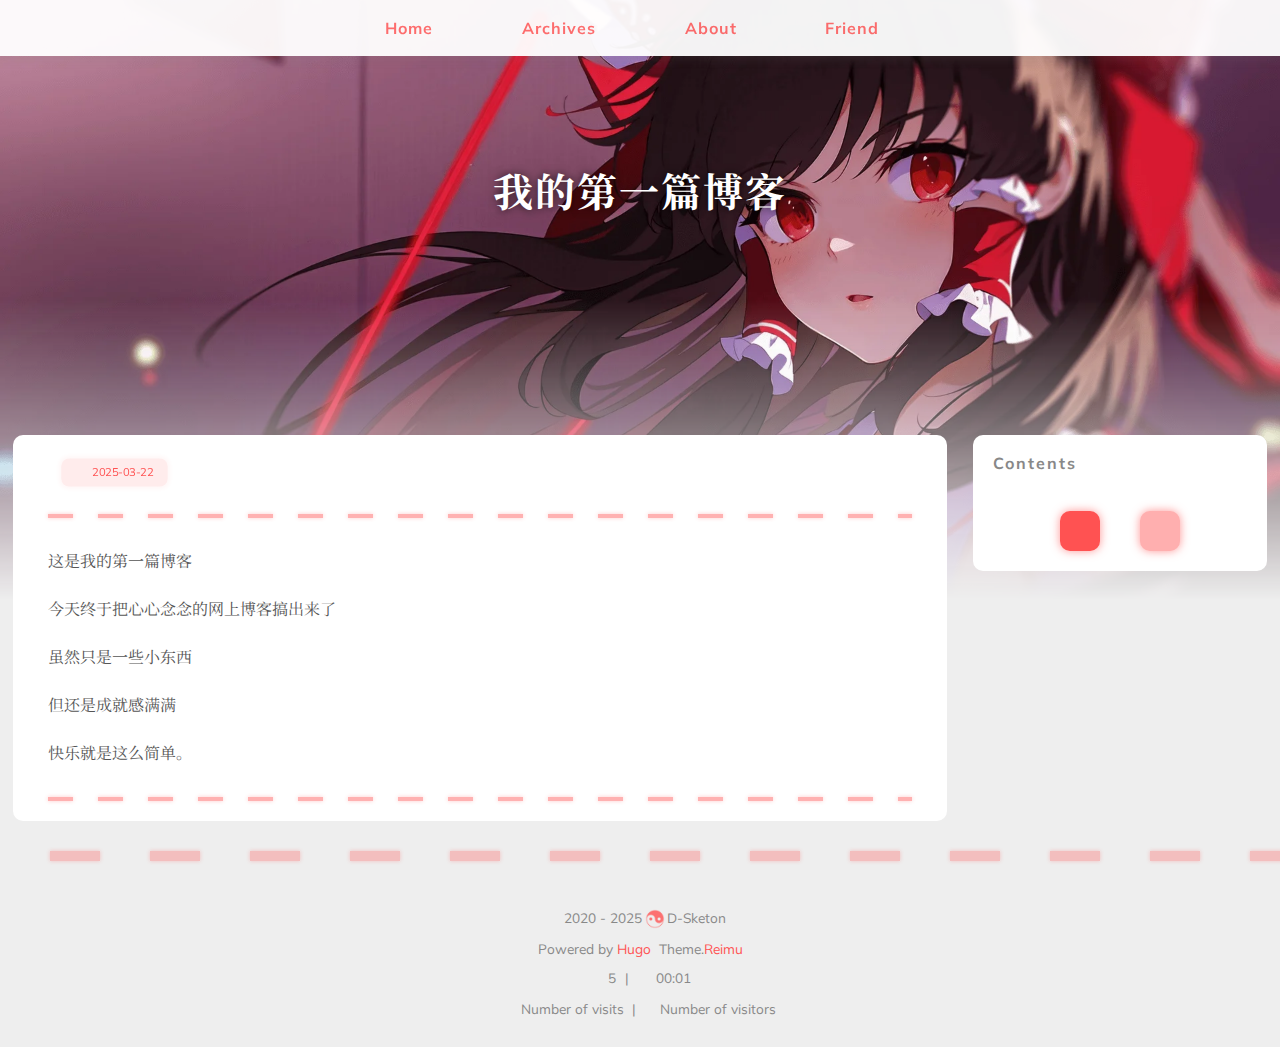
<file: post/我的第一篇博客/index.html>
<!doctype html><html lang=zh-CN data-theme-mode=auto><head><meta charset=utf-8><meta name=viewport content="width=device-width,initial-scale=1,shrink-to-fit=no"><title>我的第一篇博客 | D-Sketon
</title><meta name=description content="少女祈祷中..."><script>window.siteConfig=JSON.parse('{"anchor_icon":null,"clipboard":{"copyright":{"content":"本文版权：本博客所有文章除特别声明外，均采用 BY-NC-SA 许可协议。转载请注明出处！","count":50,"enable":false},"fail":"复制失败 (ﾟ⊿ﾟ)ﾂ","success":"复制成功(*^▽^*)"},"code_block":{"expand":true},"icon_font":"4552607_0khxww3tj3q9","outdate":{"daysago":180,"enable":false,"message":"本文最后更新于 {time}，请注意文中内容可能已经发生变化。"}}')</script><link rel=preconnect href=https://fonts.gstatic.com crossorigin><link rel=preload as=style href="https://fonts.googleapis.com/css?family=%e5%be%ae%e8%bd%af%e9%9b%85%e9%bb%91:400,400italic,700,700italic%7cMulish:400,400italic,700,700italic%7cNoto%20Serif%20SC:400,400italic,700,700italic%7c&amp;display=swap"><link rel=stylesheet href="https://fonts.googleapis.com/css?family=%e5%be%ae%e8%bd%af%e9%9b%85%e9%bb%91:400,400italic,700,700italic%7cMulish:400,400italic,700,700italic%7cNoto%20Serif%20SC:400,400italic,700,700italic%7c&amp;display=swap" media=print onload='this.media="all"'><link rel=preload href=//at.alicdn.com/t/c/font_4552607_0khxww3tj3q9.woff2 as=font type=font/woff2 crossorigin=anonymous><link rel=stylesheet href=/css/loader.min.2ad0e9bbffb534e893c0ecefc44787a277cf851387e8ad9dccfbc3a5f0886dbe.css><meta property="og:type" content="website"><meta property="og:title" content="我的第一篇博客 | D-Sketon"><meta property="og:description" content="少女祈祷中..."><meta property="og:url" content="https://Xtfcpdx.github.io/post/%E6%88%91%E7%9A%84%E7%AC%AC%E4%B8%80%E7%AF%87%E5%8D%9A%E5%AE%A2/"><meta property="og:site_name" content="My New Hugo Site"><meta property="og:image" content="/"><meta property="article:author" content="D-Sketon"><meta property="article:published_time" content="2025-03-22T22:19:01+08:00"><meta property="article:modified_time" content="2025-03-22T22:19:01+08:00"><meta name=twitter:card content="summary"><meta name=twitter:image content="/"><link rel="shortcut icon" href=/favicon.ico><link rel=stylesheet href=/css/main.min.59226b08a1c9d9fd3f4e7b80af3b8c35de14d6d019d6b946fb40d546fa9355b6.css><link rel=preload as=style href=https://npm.webcache.cn/photoswipe@5.4.4/dist/photoswipe.css onload='this.onload=null,this.rel="stylesheet"'><link rel=preload as=style href=https://npm.webcache.cn/katex@0.16.9/dist/katex.min.css onload='this.onload=null,this.rel="stylesheet"'><script src=https://npm.webcache.cn/pace-js@1.2.4/pace.min.js integrity=sha384-k6YtvFUEIuEFBdrLKJ3YAUbBki333tj1CSUisai5Cswsg9wcLNaPzsTHDswp4Az8 crossorigin=anonymous></script><link rel=stylesheet href=https://npm.webcache.cn/@reimujs/aos@0.1.0/dist/aos.css></head><body><div id=loader><div class="loading-left-bg loading-bg"></div><div class="loading-right-bg loading-bg"></div><div class=spinner-box><div class=loading-taichi><svg width="150" height="150" viewBox="0 0 1024 1024" class="icon" shape-rendering="geometricPrecision"><path d="M303.5 432a80 80 0 01-12 160 80 80 0 0112-160z" fill="var(--red-1, #ff5252)"/><path d="M512 65a447 447 0 010 894V929a417 417 0 000-834 417 417 0 000 834v30a447 447 0 010-894zm0 30A417 417 0 01929 512 208.5 208.5.0 01720.5 720.5V592a80 80 0 000-160 80 80 0 000 160V720.5A208.5 208.5.0 01512 512 208.5 208.5.0 00303.5 303.5 208.5 208.5.0 0095 512 417 417 0 01512 95z" fill="var(--red-1, #ff5252)"/></svg></div><div class=loading-word>少女祈祷中...</div></div></div></div><script>var time=null,startLoading=()=>{time=Date.now(),document.getElementById("loader").classList.remove("loading")},endLoading=()=>{time?Date.now()-time>500?(time=null,document.body.style.overflow="auto",document.getElementById("loader").classList.add("loading")):(setTimeout(endLoading,500-(Date.now()-time)),time=null):(document.body.style.overflow="auto",document.getElementById("loader").classList.add("loading"))};window.addEventListener("DOMContentLoaded",endLoading),document.getElementById("loader").addEventListener("click",endLoading)</script><div id=copy-tooltip style="pointer-events:none;opacity:0;transition:all .2s ease;position:fixed;top:50%;left:50%;z-index:999;transform:translate(-50%,-50%);color:#fff;background:rgba(0,0,0,.5);padding:10px 15px;border-radius:10px"></div><div id=container><div id=wrap><div id=header-nav><nav id=main-nav><span class=main-nav-link-wrap><div class='main-nav-icon icon rotate'>&#xe62b;</div><a class=main-nav-link href=/>Home</a>
</span><span class=main-nav-link-wrap><div class='main-nav-icon icon rotate'>&#xe62b;</div><a class=main-nav-link href=/archives>Archives</a>
</span><span class=main-nav-link-wrap><div class='main-nav-icon icon rotate'>&#xe62b;</div><a class=main-nav-link href=/about>About</a>
</span><span class=main-nav-link-wrap><div class='main-nav-icon icon rotate'>&#xe62b;</div><a class=main-nav-link href=/friend>Friend</a>
</span><a id=main-nav-toggle class=nav-icon></a></nav><nav id=sub-nav></nav></div><header id=header><picture></picture><img fetchpriority=high src=/images/banner.webp alt=我的第一篇博客><div id=header-outer><div id=header-title><a href=/ id=logo><h1 data-aos=slide-up>我的第一篇博客</h1></a><h2 id=subtitle-wrap data-aos=slide-down></h2></div></div></header><div id=content class=sidebar-right><aside id=sidebar><div class="sidebar-wrapper wrap-sticky"><div class=sidebar-wrap data-aos=fade-up><div class=sidebar-toc-sidebar><div class=sidebar-toc><h3 class=toc-title>Contents</h3><div class="sidebar-toc-wrapper toc-div-class"><nav id=TableOfContents></nav></div></div></div><div class="sidebar-common-sidebar hidden"><div class=sidebar-author><img data-src=/avatar/avatar.webp data-sizes=auto alt=D-Sketon class=lazyload><div class=sidebar-author-name>D-Sketon</div><div class=sidebar-description>少女祈祷中...</div></div><div class=sidebar-state><div class=sidebar-state-article><div>Posts</div><div class=sidebar-state-number>1</div></div><div class=sidebar-state-category><div>Categories</div><div class=sidebar-state-number>0</div></div><div class=sidebar-state-tag><div>Tags</div><div class=sidebar-state-number>0</div></div></div><div class=sidebar-social></div><div class=sidebar-menu><div class=sidebar-menu-link-wrap><a class=sidebar-menu-link-dummy href=/ aria-label=Home></a><div class='sidebar-menu-icon icon rotate'>&#xe62b;</div><div class=sidebar-menu-link>Home</div></div><div class=sidebar-menu-link-wrap><a class=sidebar-menu-link-dummy href=/archives aria-label=Archives></a><div class='sidebar-menu-icon icon rotate'>&#xe62b;</div><div class=sidebar-menu-link>Archives</div></div><div class=sidebar-menu-link-wrap><a class=sidebar-menu-link-dummy href=/about aria-label=About></a><div class='sidebar-menu-icon icon rotate'>&#xe62b;</div><div class=sidebar-menu-link>About</div></div><div class=sidebar-menu-link-wrap><a class=sidebar-menu-link-dummy href=/friend aria-label=Friend></a><div class='sidebar-menu-icon icon rotate'>&#xe62b;</div><div class=sidebar-menu-link>Friend</div></div></div></div><div class=sidebar-btn-wrapper style=position:static><div class="sidebar-toc-btn current"></div><div class=sidebar-common-btn></div></div></div></div><div class=sidebar-widget></div></aside><section id=main><article class="h-entry article" itemprop=blogPost itemscope itemtype=https://schema.org/BlogPosting><div class=article-inner data-aos=fade-up><div class=article-meta><div class=article-date><span class=article-date-link data-aos=zoom-in><time datetime="2025-03-22 22:19:01 +0800 CST" itemprop=datePublished>2025-03-22</time>
<time style=display:none id=post-update-time>2025-03-22</time></span></div><div class=article-category></div></div><div class=hr-line></div><div class="e-content article-entry" itemprop=articleBody><p>这是我的第一篇博客</p><p>今天终于把心心念念的网上博客搞出来了</p><p>虽然只是一些小东西</p><p>但还是成就感满满</p><p>快乐就是这么简单。</p></div><footer class=article-footer><ul class=article-tag-list itemprop=keywords></ul></footer></div></article></section></div><footer id=footer><div style=width:100%;overflow:hidden><div class=footer-line></div></div><div id=footer-info><div><span class=icon-copyright></span>
2020 -
2025
<span class="footer-info-sep rotate"></span>
D-Sketon</div><div>Powered by&nbsp;<a href=https://gohugo.io/ target=_blank>Hugo</a>&nbsp; Theme.<a href=https://github.com/D-Sketon/hugo-theme-reimu target=_blank>Reimu</a></div><div><span class=icon-brush>&nbsp;
5
</span>&nbsp;|&nbsp;
<span class=icon-coffee>&nbsp;
00:01</span></div><div><span class=icon-eye></span>
<span id=busuanzi_container_site_pv>Number of visits&nbsp;<span id=busuanzi_value_site_pv></span></span>
&nbsp;|&nbsp;
<span class=icon-user></span>
<span id=busuanzi_container_site_uv>Number of visitors&nbsp;<span id=busuanzi_value_site_uv></span></span></div></div></footer><div class=sidebar-top><div class="sidebar-top-taichi rotate"></div><div class=arrow-up></div></div><div id=mask class=hide></div></div><nav id=mobile-nav><div class=sidebar-wrap><div class=sidebar-toc-sidebar><div class=sidebar-toc><h3 class=toc-title>Contents</h3><div class="sidebar-toc-wrapper toc-div-class"><nav id=TableOfContents></nav></div></div></div><div class="sidebar-common-sidebar hidden"><div class=sidebar-author><img data-src=/avatar/avatar.webp data-sizes=auto alt=D-Sketon class=lazyload><div class=sidebar-author-name>D-Sketon</div><div class=sidebar-description>少女祈祷中...</div></div><div class=sidebar-state><div class=sidebar-state-article><div>Posts</div><div class=sidebar-state-number>1</div></div><div class=sidebar-state-category><div>Categories</div><div class=sidebar-state-number>0</div></div><div class=sidebar-state-tag><div>Tags</div><div class=sidebar-state-number>0</div></div></div><div class=sidebar-social></div><div class=sidebar-menu><div class=sidebar-menu-link-wrap><a class=sidebar-menu-link-dummy href=/ aria-label=Home></a><div class='sidebar-menu-icon icon rotate'>&#xe62b;</div><div class=sidebar-menu-link>Home</div></div><div class=sidebar-menu-link-wrap><a class=sidebar-menu-link-dummy href=/archives aria-label=Archives></a><div class='sidebar-menu-icon icon rotate'>&#xe62b;</div><div class=sidebar-menu-link>Archives</div></div><div class=sidebar-menu-link-wrap><a class=sidebar-menu-link-dummy href=/about aria-label=About></a><div class='sidebar-menu-icon icon rotate'>&#xe62b;</div><div class=sidebar-menu-link>About</div></div><div class=sidebar-menu-link-wrap><a class=sidebar-menu-link-dummy href=/friend aria-label=Friend></a><div class='sidebar-menu-icon icon rotate'>&#xe62b;</div><div class=sidebar-menu-link>Friend</div></div></div></div></div><div class=sidebar-btn-wrapper><div class="sidebar-toc-btn current"></div><div class=sidebar-common-btn></div></div></nav></div><script src=https://npm.webcache.cn/lazysizes@5.3.2/lazysizes.min.js integrity=sha384-3gT/vsepWkfz/ff7PpWNUeMzeWoH3cDhm/A8jM7ouoAK0/fP/9bcHHR5kHq2nf+e crossorigin=anonymous></script><script src=https://npm.webcache.cn/clipboard@2.0.11/dist/clipboard.min.js integrity=sha384-J08i8An/QeARD9ExYpvphB8BsyOj3Gh2TSh1aLINKO3L0cMSH2dN3E22zFoXEi0Q crossorigin=anonymous></script><script src=/js/main.js integrity crossorigin=anonymous></script><script src=/js/aos.js integrity crossorigin=anonymous></script><script>var aosInit=()=>{AOS.init({duration:1e3,easing:"ease",once:!0,offset:50})};document.readyState==="loading"?document.addEventListener("DOMContentLoaded",aosInit):aosInit()</script><script src=/js/pjax_main.js integrity crossorigin=anonymous data-pjax></script><script src=https://npm.webcache.cn/mouse-firework@0.1.1/dist/index.umd.js integrity=sha384-8LyaidD9GPxQQgLJO/WRw/O2h3BoNq/ApI/ecpvM6RsrCz2qP2ppBXUKihP4V/2d crossorigin=anonymous></script><script>if(window.firework){const e=JSON.parse('{"excludeelements":["a","button"],"particles":[{"colors":["var(--red-1)","var(--red-2)","var(--red-3)","var(--red-4)"],"duration":[1200,1800],"easing":"easeOutExpo","move":["emit"],"number":20,"shape":"circle","shapeOptions":{"alpha":[0.3,0.5],"radius":[16,32]}},{"colors":["var(--red-0)"],"duration":[1200,1800],"easing":"easeOutExpo","move":["diffuse"],"number":1,"shape":"circle","shapeOptions":{"alpha":[0.2,0.5],"lineWidth":6,"radius":20}}]}');e.excludeElements=e.excludeelements,delete e.excludeelements,window.firework(e)}</script><div id=lazy-script><div><script data-pjax>window.REIMU_POST={author:"D-Sketon",title:"我的第一篇博客",url:"https://Xtfcpdx.github.io/post/%E6%88%91%E7%9A%84%E7%AC%AC%E4%B8%80%E7%AF%87%E5%8D%9A%E5%AE%A2/",description:`这是我的第一篇博客
今天终于把心心念念的网上博客搞出来了
虽然只是一些小东西
但还是成就感满满
快乐就是这么简单。
`,cover:"https://Xtfcpdx.github.io/images/banner.webp"}</script><script src=/js/insert_highlight.js integrity crossorigin=anonymous data-pjax></script><script type=module data-pjax>
        const PhotoSwipeLightbox = (await safeImport("https:\/\/npm.webcache.cn\/photoswipe@5.4.4\/dist\/photoswipe-lightbox.esm.min.js", "sha384-DiL6M\/gG\u002bwmTxmCRZyD1zee6lIhawn5TGvED0FOh7fXcN9B0aZ9dexSF\/N6lrZi\/")).default;

        const pswp = () => {
          if (_$$('.article-entry a.article-gallery-item').length > 0) {
            new PhotoSwipeLightbox({
              gallery: '.article-entry',
              children: 'a.article-gallery-item',
              pswpModule: () => safeImport("https:\/\/npm.webcache.cn\/photoswipe@5.4.4\/dist\/photoswipe.esm.min.js", "sha384-WkkO3GCmgkC3VQWpaV8DqhKJqpzpF9JoByxDmnV8\u002boTJ7m3DfYEWX1fu1scuS4\u002bs")
            }).init();
          }
          if(_$$('.article-gallery a.article-gallery-item').length > 0) {
            new PhotoSwipeLightbox({
              gallery: '.article-gallery',
              children: 'a.article-gallery-item',
              pswpModule: () => safeImport("https:\/\/npm.webcache.cn\/photoswipe@5.4.4\/dist\/photoswipe.esm.min.js", "sha384-WkkO3GCmgkC3VQWpaV8DqhKJqpzpF9JoByxDmnV8\u002boTJ7m3DfYEWX1fu1scuS4\u002bs")
            }).init();
          }
          window.lightboxStatus = 'done';
          window.removeEventListener('lightbox:ready', pswp);
        }
        if(window.lightboxStatus === 'ready') {
          pswp()
        } else {
          window.addEventListener('lightbox:ready', pswp);
        }
      </script></div></div><script src=https://npm.webcache.cn/busuanzi@2.3.0/bsz.pure.mini.js async integrity=sha384-0M75wtSkhjIInv4coYlaJU83+OypaRCIq2SukQVQX04eGTCBXJDuWAbJet56id+S crossorigin=anonymous></script><script>"serviceWorker"in navigator&&navigator.serviceWorker.getRegistrations().then(e=>{for(let t of e)t.unregister()})</script><script>const reimuCopyright=String.raw`
   ______     ______     __     __    __     __  __    
  /\  == \   /\  ___\   /\ \   /\ "-./  \   /\ \/\ \   
  \ \  __<   \ \  __\   \ \ \  \ \ \-./\ \  \ \ \_\ \  
   \ \_\ \_\  \ \_____\  \ \_\  \ \_\ \ \_\  \ \_____\ 
    \/_/ /_/   \/_____/   \/_/   \/_/  \/_/   \/_____/ 
                                                    
  `;console.log(String.raw`%c ${reimuCopyright}`,"color: #ff5252;"),console.log("%c Theme.Reimu %c https://github.com/D-Sketon/hugo-theme-reimu ","color: white; background: #ff5252; padding:5px 0;","padding:4px;border:1px solid #ff5252;")</script></body></html>
</file>
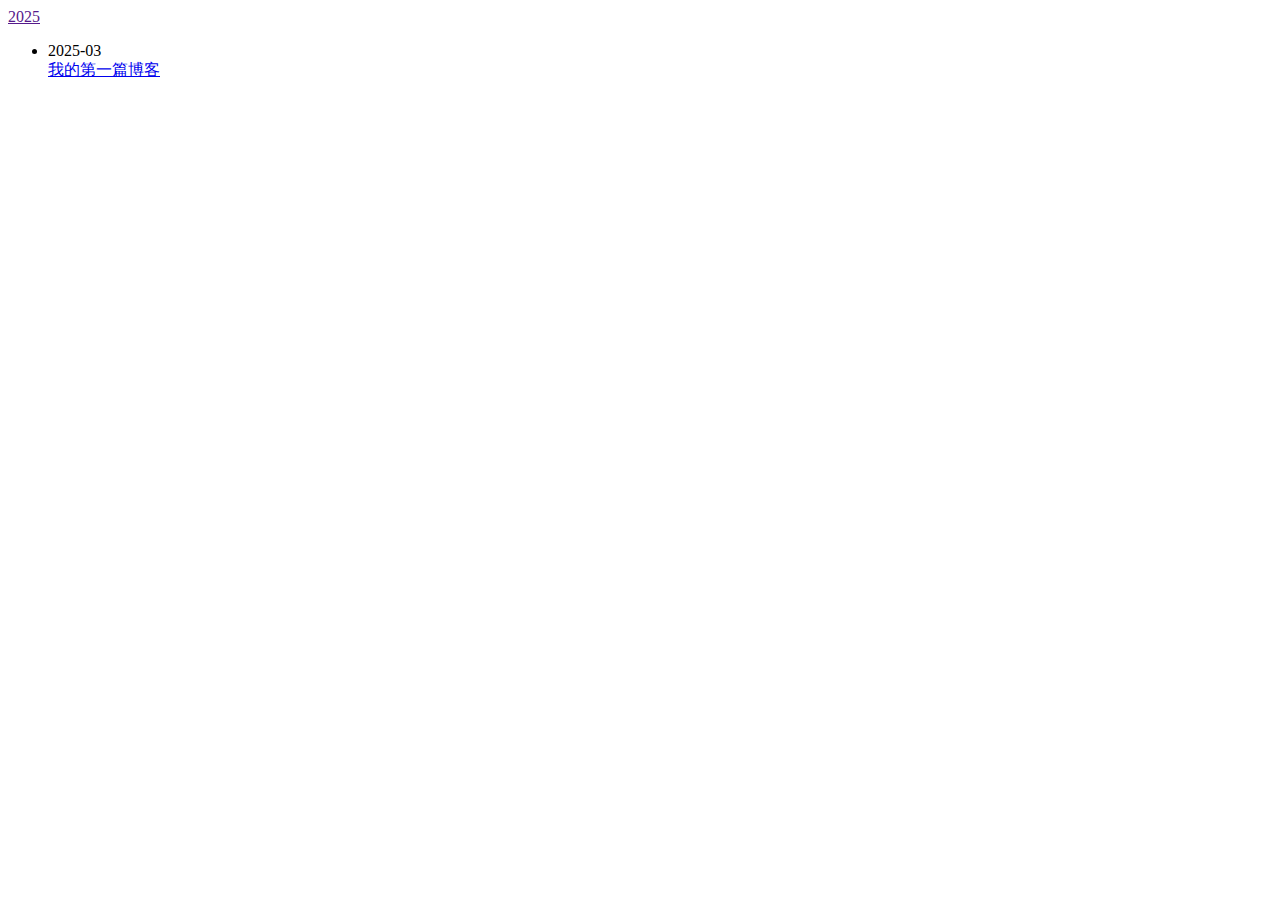
<file: post/page/1/index.html>
<!doctype html><html lang=zh-CN><head><title>https://Xtfcpdx.github.io/post/</title>
<link rel=canonical href=https://Xtfcpdx.github.io/post/><meta name=robots content="noindex"><meta charset=utf-8><meta http-equiv=refresh content="0; url=https://Xtfcpdx.github.io/post/"></head></html>
</file>
<file: css/loader.min.2ad0e9bbffb534e893c0ecefc44787a277cf851387e8ad9dccfbc3a5f0886dbe.css>
[data-theme=dark] #loader .loading-bg{background-color:rgba(37,37,37,.9)}[data-theme=dark] #loader .spinner-box .loading-word{color:var(--red-1,#ff5252)}#loader .loading-bg{position:fixed;z-index:1000;width:50%;height:100%;background-color:rgba(255,255,255,.9);transition:.8s}#loader .loading-right-bg{right:0}#loader .spinner-box{position:fixed;z-index:1001;display:flex;justify-content:center;align-items:center;width:100%;height:100vh;opacity:1;transition:.5s}#loader .spinner-box .loading-taichi{opacity:.8;animation:rotate-all 2s linear infinite}#loader .spinner-box .loading-word{position:absolute;color:var(--red-1,#ff5252);top:calc(50% + 110px);left:50%;transform:translate(-50%,-50%);font:700 1.2rem Mulish,noto serif sc,noto serif jp,-apple-system,pingfang sc,microsoft yahei,sans-serif}#loader.loading .loading-left-bg{transform:translate(-100%,0)}#loader.loading .loading-right-bg{transform:translate(100%,0)}#loader.loading .spinner-box{opacity:0;visibility:hidden}@keyframes rotate-all{100%{transform:rotate(360deg)}}
</file>
<file: css/main.min.59226b08a1c9d9fd3f4e7b80af3b8c35de14d6d019d6b946fb40d546fa9355b6.css>
@charset "UTF-8";:root{--footer-icon:url(../images/taichi.png);--top-icon:url(../images/taichi.png);--sponsor-icon:url(../images/taichi.png)}:root{--red-0:#ff0000;--red-1:#ff5252;--red-2:#ff7c7c;--red-3:#ffafaf;--red-4:#ffd0d0;--red-5:#ffecec;--red-5-5:#fff3f3;--red-6:#fff7f7;--grey-9:#888;--grey-7:var(--color-default);--color-archive-year:black;--color-default:#555;--color-border:var(--red-3);--color-link:var(--red-1);--color-background:#eee;--color-code-background:#f8f8f8;--color-header-background:rgba(255, 255, 255, 0.9);--color-footer-background:#fff;--color-mobile-nav-background:#fff;--color-wrap:#fff;--color-sticky:#fff;--color-h2-border:#eee;--color-meta-shadow:var(--red-6);--color-hover-shadow:rgba(120, 120, 120, 0.15);--color-h2-after:var(--red-1);--color-red-6-shadow:rgba(255, 78, 78, 0.6);--color-red-3-shadow:rgba(255, 78, 78, 0.3);--highlight-nav:#e6e6e6;--highlight-scrollbar:#d6d6d6;--highlight-background:#f7f7f7;--highlight-current-line:#dadada;--highlight-selection:#e9e9e9;--highlight-foreground:#4d4d4d;--highlight-comment:#7d7d7d;--highlight-red:#c8362b;--highlight-orange:#b66014;--highlight-yellow:#cb911d;--highlight-green:#2ea52e;--highlight-aqua:#479d9d;--highlight-blue:#1973b8;--highlight-purple:#7135ac;--cursor-default:url(../images/cursor/reimu-cursor-default.png), auto;--cursor-pointer:url(../images/cursor/reimu-cursor-pointer.png), pointer;--cursor-text:url(../images/cursor/reimu-cursor-text.png), text}[data-theme=dark]:root{--red-0:var(--red-1);--red-4:rgba(255, 208, 208, 0.5);--red-5:rgba(255,228,228,0.15);--red-5-5:rgba(255,236,236,0.05);--red-6:rgba(255, 243, 243, 0.2);--color-archive-year:#999;--color-default:#999;--color-border:var(--red-5);--color-background:#21252b;--color-code-background:rgba(232, 232, 232, 0.1);--color-header-background:#222222;--color-footer-background:#21252b;--color-mobile-nav-background:#21252b;--color-wrap:#272b30;--color-h2-border:#47474a;--color-meta-shadow:rgba(0, 0, 0, 0.2);--color-hover-shadow:rgba(0, 0, 0, 0.2);--highlight-nav:#2e353f;--highlight-scrollbar:#454d59;--highlight-background:#22272e;--highlight-current-line:#393939;--highlight-selection:#515151;--highlight-foreground:#cccccc;--highlight-comment:#999999;--highlight-red:#f47067;--highlight-orange:#f69d50;--highlight-yellow:#ffcc66;--highlight-green:#99cc99;--highlight-aqua:#66cccc;--highlight-blue:#54b6ff;--highlight-purple:#dcbdfb}[data-theme=dark] img{filter:brightness(70%)}[data-theme=dark] .pswp__img{opacity:1;filter:none;animation:none}[data-theme=dark] img.lazyloaded{opacity:1;animation:blur-darken .8s ease-in-out forwards!important}@keyframes blur{0%{filter:blur(10px)}to{filter:blur(0)}}@keyframes blur-darken{0%{filter:blur(10px)brightness(70%)}to{filter:blur(0)brightness(70%)}}@keyframes rotate-all{100%{transform:rotate(360deg)}}@keyframes transform-all{100%{transform:translateX(-100px)}}body [data-aos=fade-up]{transform:translate3d(0,30px,0)}body [data-aos=zoom-in]{transform:scale(.8)}[data-aos^=fade],[data-aos^=zoom]{transition-property:all!important}@font-face{font-family:iconfont;src:url(//at.alicdn.com/t/c/font_4552607_0khxww3tj3q9.woff2)format("woff2");font-display:swap}.tag-wrap .archives-tag-list-link:before{font-family:iconfont;content:"\e622"}.category-wrap .archives-category-list-link:before{font-family:iconfont;content:"\e604"}.article-date-link:before{font-family:iconfont;content:"\e606"}.article-category-link:before{font-family:iconfont;content:"\e604"}.article-tag-list-link:before{font-family:iconfont;content:"\e622"}.article-comment-link:before{font-family:iconfont;content:"\e608"}.icon-copyright:before{font-family:iconfont;content:"\e60a"}.icon-brush:before{font-family:iconfont;content:"\e618"}.icon-coffee:before{font-family:iconfont;content:"\e607"}.icon-eye:before{font-family:iconfont;content:"\e60f"}.icon-user:before{font-family:iconfont;content:"\e628"}#main-nav-toggle:before{font-family:iconfont;content:"\e62f"}#nav-rss-link:before{font-family:iconfont;content:"\e61f"}#nav-search-btn:before{font-family:iconfont;content:"\e631"}#nav-sun-btn:before{font-family:iconfont;content:"\e621"}#nav-moon-btn:before{font-family:iconfont;content:"\e617"}#nav-circle-half-stroke-btn:before{font-family:iconfont;content:"\e641"}.icon-copy:before{font-family:iconfont;content:"\e60c"}.icon-chevron-down:before{font-family:iconfont;content:"\e609"}.icon-check:before{font-family:iconfont;content:"\e636"}.icon-times:before{font-family:iconfont;content:"\e637"}.icon-calendar:before{font-family:iconfont;content:"\e605"}.icon-pencil:before{font-family:iconfont;content:"\e61b"}.icon-clock:before{font-family:iconfont;content:"\e613"}.post-sticky:before{font-family:iconfont;content:"\e627"}.reimu-popup .popup-btn-close:before{font-family:iconfont;content:"\e626"}.reimu-search-input-icon:before{font-family:iconfont;content:"\e631"}.ais-pagination--item__previous a:before{font-family:iconfont;content:"\e601"}.ais-pagination--item__next a:before{font-family:iconfont;content:"\e630"}.sidebar-btn-wrapper .sidebar-toc-btn:before{font-family:iconfont;content:"\e633"}.sidebar-btn-wrapper .sidebar-common-btn:before{font-family:iconfont;content:"\e632"}.sidebar-top .arrow-up:before{font-family:iconfont;content:"\e634"}.icon-link:before{font-family:iconfont;content:"\e639"}.icon-globe:before{font-family:iconfont;content:"\e638"}.icon-creative-commons:before{font-family:iconfont;content:"\e63a"}.icon-taichi:before{font-family:iconfont;content:"\e62b"}.icon-image:before{font-family:iconfont;content:"\e63f"}.icon{font-family:iconfont}html,body,div,span,applet,object,iframe,h1,h2,h3,h4,h5,h6,p,blockquote,pre,a,abbr,acronym,address,big,cite,code,del,dfn,em,img,ins,kbd,q,s,samp,small,strike,strong,sub,sup,tt,var,dl,dt,dd,ol,ul,li,fieldset,form,label,legend,table,caption,tbody,tfoot,thead,tr,th,td{margin:0;padding:0;border:0;outline:0;font-weight:inherit;font-style:inherit;font-family:inherit;font-size:100%;vertical-align:baseline}body{line-height:1;color:#000;background:#fff}ol,ul{list-style:none}table{border-collapse:separate;border-spacing:0;vertical-align:middle}caption,th,td{text-align:left;font-weight:400;vertical-align:middle}a img{border:none}h1,h2,h3,h4,h5,h6{font-family:微软雅黑,mulish,noto serif sc,-apple-system,pingfang sc,microsoft yahei,sans-serif;font-weight:700}input,button{margin:0;padding:0}input::-moz-focus-inner,button::-moz-focus-inner{border:0;padding:0}html,body,#container{height:100%;scroll-behavior:smooth;cursor:var(--cursor-default)}body{width:100%;background:var(--color-background);-webkit-text-size-adjust:100%;-webkit-font-smoothing:antialiased;text-size-adjust:100%;font-family:微软雅黑,mulish,noto serif sc,-apple-system,pingfang sc,microsoft yahei,sans-serif;transition:background 1s}body ::selection{background:var(--red-1);color:#fff}a,.main-nav-icon,.popup-btn-close{cursor:var(--cursor-pointer)!important}.site-search input{cursor:var(--cursor-text)!important}#main span,#main p,#main code,#main kbd,#main input,#main textarea{cursor:var(--cursor-text)!important}#main nav span{cursor:var(--cursor-default)!important}.code-copy,.code-lang,.code-expand{cursor:var(--cursor-pointer)!important}.reimu-powered{cursor:var(--cursor-default)!important}#container{position:relative}.mobile-nav-on{overflow:hidden!important}#wrap{position:absolute;z-index:1;top:0;left:0;height:100%;width:100%;transition:1s;background:var(--color-background)}#main{flex:1;padding:0 10px;max-width:100%;box-sizing:border-box}@media screen and (max-width:959px){#main{min-width:100%}}#content{position:relative;display:flex;padding-top:5px;align-items:stretch;max-width:1350px;margin:0 auto;overflow:visible}@media screen and (min-width:960px){.sidebar-left #main,.sidebar-right #main{padding:0;width:73%;margin:0 1%}}#content.sidebar-right{flex-direction:row-reverse}#mask{z-index:1000;position:fixed;top:0;left:0;width:100%;height:100%;background:rgba(0,0,0,.3);backdrop-filter:blur(3px);-webkit-backdrop-filter:blur(3px);opacity:1;transition:.3s}#mask.hide{opacity:0;visibility:hidden}#header{min-height:400px;height:35vh;position:relative}#header img{position:absolute;top:0;left:0;width:100%;height:150%;z-index:-2;user-select:none;display:block;object-fit:cover;transition:.3s;-webkit-mask:linear-gradient(to top,transparent,#fff 50%);mask:linear-gradient(to top,transparent,#fff 50%)}@media screen and (max-width:959px){#header img{height:120%}}@media screen and (max-width:767px){#header img{height:100%}}#header-outer{height:100%;position:relative;max-width:100%}[data-theme=dark] #header-nav:hover{background:var(--color-header-background)}#header-nav{position:fixed;top:0;left:0;right:0;display:flex;justify-content:center;overflow:hidden;background:var(--color-header-background);box-shadow:0 0 10px 3px var(--color-hover-shadow);transition:background 1s,top .3s;z-index:200}#header-nav:hover{background:rgba(255,255,255,.95)}#header-nav.header-nav-hidden{top:-80px}#header-title{font-family:微软雅黑,mulish,noto serif sc,-apple-system,pingfang sc,microsoft yahei,sans-serif;font-weight:700;text-align:center;position:absolute;top:50%;margin:-20px 2.5% 0;width:95%}#logo{text-decoration:none;color:#fff;font-size:40px;font-weight:700;letter-spacing:2px;display:inline-block;transform:translateY(-20%);text-shadow:0 0 .5rem rgba(0,0,0,.7)}@media screen and (max-width:959px){#logo{font-size:35px}}@media screen and (min-width:480px) and (max-width:767px){#logo{font-size:30px}}@media screen and (max-width:479px){#logo{font-size:30px}}#subtitle{text-decoration:none;color:#fff;font-size:18px;font-weight:400;letter-spacing:1px;text-shadow:0 0 5px rgba(0,0,0,.7)}@media screen and (max-width:959px){#subtitle{font-size:15px}}@media screen and (min-width:480px) and (max-width:767px){#subtitle{font-size:14px}}@media screen and (max-width:479px){#subtitle{font-size:13px}}#subtitle-wrap{margin-top:18px}#main-nav{display:flex;align-items:center}.nav-icon{color:var(--red-0);opacity:.8;text-decoration:none;transition:.2s;padding:20px 15px;text-align:center;font-size:14px;width:14px;height:14px;will-change:transform}.nav-icon:hover{opacity:1;transform:scale(1.1)}[data-theme=dark] .main-nav-link,[data-theme=dark] .nav-icon,[data-theme=dark] .main-nav-link-wrap{color:var(--red-2)}.main-nav-link-wrap{color:var(--red-0);opacity:.8;text-decoration:none;transition:.2s;padding:20px 15px;padding:0 15px;display:flex;transition:.3s}.main-nav-link-wrap:hover{opacity:1}@media screen and (max-width:959px){.main-nav-link-wrap{padding:0 10px}}@media screen and (max-width:767px){.main-nav-link-wrap{padding:0 4px}}@media screen and (max-width:767px){.main-nav-link-wrap{display:none}}.main-nav-link-wrap:hover .main-nav-icon:before{transform:rotate(90deg)scale(1.1)}.main-nav-link-wrap:hover .main-nav-icon{transform:scale(1.1)}.main-nav-link-wrap:hover .main-nav-icon.rotate{transform:rotate(90deg)scale(1.1)}.main-nav-link{color:var(--red-0);opacity:.8;text-decoration:none;transition:.2s;padding:20px 15px;letter-spacing:1px;font-weight:700;opacity:.7}.main-nav-icon{color:var(--red-0);opacity:.8;text-decoration:none;transition:.2s;padding:20px 15px;cursor:var(--cursor-pointer);padding:15px 5px;display:flex;align-items:center;font-size:24px;font-weight:400;transition:transform .3s,color .3s;will-change:transform}.main-nav-icon.rotate{transform:rotate(90deg)}.main-nav-icon:before{font-size:24px;font-weight:400;transform:rotate(90deg);transition:transform .3s;will-change:transform}#main-nav-toggle{display:none}@media screen and (max-width:767px){#main-nav-toggle{display:block}}#sub-nav{display:flex;align-items:center}#nav-sun-btn:before,#nav-moon-btn:before,#nav-circle-half-stroke-btn:before{font-weight:700}#footer{background-color:linear-gradient(to top,var(--color-footer-background) 50%,transparent);padding:40px 0 20px;color:var(--grey-9);transition:1s}#footer:hover .footer-line{opacity:.5}#footer a{color:var(--color-link);text-decoration:none}#footer a:hover{text-decoration:underline}#footer .footer-beian a{color:var(--grey-9)}.footer-line{margin:20px 0 40px;opacity:.3;width:200%;height:10px;background:linear-gradient(to left,var(--red-1) 50%,transparent 0%)repeat-x 0 0/100px 10px;transition:opacity .3s;animation:transform-all 3s linear infinite;filter:drop-shadow(0 0 2px var(--red-1))}#footer-info{line-height:1.8em;font-size:.85em}#footer-info div{margin:5px 0;display:flex;justify-content:center}.icon-brush,.icon-coffee,.icon-eye,.icon-user{margin:0 5px}.footer-info-sep{width:25px;opacity:.8}.footer-info-sep.rotate{animation:rotate-all 3s linear infinite}@supports(-webkit-mask:var(--footer-icon) no-repeat center/80%){.footer-info-sep{background-color:var(--red-1);-webkit-mask:var(--footer-icon)no-repeat center/80%}}@supports(mask:var(--footer-icon) no-repeat center/80%){.footer-info-sep{background-color:var(--red-1);mask:var(--footer-icon)no-repeat center/80%}}@supports not ((mask:var(--footer-icon) no-repeat center/80%) and (-webkit-mask:var(--footer-icon) no-repeat center/80%)){.footer-info-sep{background:var(--footer-icon)no-repeat 50%/80%}}.article-copyright{background:var(--red-5-5);border-left:6px var(--red-4)solid;margin:1.8em 0;border-radius:10px;transition:.3s;padding:5px 10px;box-shadow:0 0 5px 2px var(--color-meta-shadow);position:relative;overflow:hidden;word-break:break-all}.article-copyright .icon{margin:0 4px}.article-copyright p{font-size:14px;line-height:2;color:var(--color-default)}.article-copyright p strong{font-weight:700}.article-copyright a{color:var(--color-default);text-decoration:none}.article-copyright a:hover{text-decoration:underline}.article-copyright-bg{font-size:120px;color:var(--red-3);opacity:.2;position:absolute;right:-15px;bottom:-40px}.archives-outer-wrap{background:var(--color-wrap);border-radius:10px;padding:15px 0}.archives-wrap{padding:20px 50px}.archive-year-wrap{margin-bottom:2em;position:relative}.archive-year-wrap:before{content:"";width:100%;border-bottom:1px solid var(--color-h2-border);position:absolute;bottom:-15px;transition:1s}.archive-year-wrap:after{content:"";position:absolute;background:var(--color-h2-after);width:1em;height:7px;bottom:-18px;left:0;border-radius:10px;box-shadow:0 2px 12px var(--color-red-6-shadow);transition:.3s}.archive-year-wrap:hover:after{width:3em}.archive-year{text-decoration:none;color:var(--color-archive-year);margin-bottom:15px;font-weight:700;font-size:25px}.archive-article{padding:15px 0 15px 25px;display:flex;align-items:center}.archive-article:before{content:"";display:inline-block;vertical-align:middle;width:6px;height:15px;background:var(--color-h2-after);margin:-2px 11px 0 -25px;box-shadow:0 2px 12px var(--color-red-6-shadow);opacity:.5;transition:.2s;flex-shrink:0}.archive-article:hover:before{width:6px;height:6px;border-radius:50%;opacity:1}.archive-article:hover .archive-article-title{opacity:1}.archive-article-date-wrap{flex-shrink:0}.archive-article-date-wrap a{text-decoration:none}.dt-published{color:var(--grey-9);margin-left:5px}.archive-article-title{display:inline-block;text-decoration:none;font-weight:700;color:var(--red-0);transition:.3s;opacity:.7;margin-left:15px}.tag-wrap,.category-wrap{display:flex;flex-wrap:wrap;padding:10px 50px}.tag-wrap a,.category-wrap a{text-decoration:none}.archives-tag-list-item,.archives-category-list-item{display:flex;text-transform:uppercase;background:var(--red-5);border-radius:10px;padding:8px 15px;margin:5px;box-shadow:0 0 5px 2px var(--color-meta-shadow)}.archives-tag-list-link,.archives-category-list-link{color:var(--red-1);font-size:12px}.archives-tag-list-link:before,.archives-category-list-link:before{margin-right:10px}.archives-category-list-item{background:var(--red-5-5);padding:10px 20px}.archives-category-list-link{font-size:14px}.archives-category-list-link:before{font-weight:700}.post-link{position:absolute;top:0;left:0;width:100%;height:100%}[data-theme=dark] .post-wrap-left,[data-theme=dark] .post-wrap-right{box-shadow:0 0 10px 3px var(--color-hover-shadow)}.post-wrapper{border-radius:10px;transition:.3s}.post-wrapper .aos-animate{transition-property:initial!important}@media screen and (min-width:768px){.post-wrapper .aos-animate:hover{box-shadow:0 0 10px 3px var(--color-hover-shadow)}}.post-wrapper img{will-change:transform}@media screen and (min-width:768px){.post-wrapper:hover{transform:scale(1.01)}.post-wrapper:hover img{transform:scale(1.05)}}.post-wrap-right{flex-direction:row-reverse}.post-wrap-left,.post-wrap-right{width:100%;height:230px;margin-bottom:40px;position:relative;border-radius:10px;background:var(--color-wrap);display:flex;transition:.3s}@media screen and (max-width:767px){.post-wrap-left,.post-wrap-right{flex-direction:column;height:400px}}.post-info{height:100%;width:100%;padding:20px;overflow:hidden;box-sizing:border-box}.post-meta{display:flex;justify-content:flex-end;margin:5px 0}.post-meta span{font-size:14px;color:var(--grey-7);margin:0 8px;white-space:nowrap;text-overflow:ellipsis;overflow:hidden}.post-meta span:before{margin:0 10px}@media screen and (max-width:767px){.post-meta span:before{margin:0}}.post-article{display:-webkit-box;-webkit-box-orient:vertical;-webkit-line-clamp:3;line-clamp:3;overflow:hidden;line-height:30px;font-size:15px;color:var(--grey-7)}.post-article a{color:var(--color-link)}.post-cover-left{width:40%;position:relative;overflow:hidden;min-height:95px;background-color:var(--color-wrap);flex-shrink:0;pointer-events:none}@media screen and (min-width:768px){.post-cover-left{border-radius:10px 0 0 10px;-webkit-clip-path:polygon(0 0,92% 0%,100% 100%,0% 100%);clip-path:polygon(0 0,92% 0%,100% 100%,0% 100%)}}@media screen and (max-width:767px){.post-cover-left{border-radius:10px 10px 0 0}}@media screen and (max-width:767px){.post-cover-left{width:100%;height:45%}}.post-cover-left img{display:block;opacity:0;transition:.2s;position:absolute;left:0;top:0;object-fit:cover;width:100%;height:100%}.post-cover-left img.lazyloaded{opacity:1;animation:blur .8s forwards}.post-cover-right{width:40%;position:relative;overflow:hidden;min-height:95px;background-color:var(--color-wrap);flex-shrink:0;pointer-events:none}@media screen and (min-width:768px){.post-cover-right{border-radius:0 10px 10px 0;-webkit-clip-path:polygon(0 0,100% 0%,100% 100%,8% 100%);clip-path:polygon(0 0,100% 0%,100% 100%,8% 100%)}}@media screen and (max-width:767px){.post-cover-right{border-radius:10px 10px 0 0}}@media screen and (max-width:767px){.post-cover-right{width:100%;height:45%}}.post-cover-right img{display:block;opacity:0;transition:.2s;position:absolute;left:0;top:0;object-fit:cover;width:100%;height:100%}.post-cover-right img.lazyloaded{opacity:1;animation:blur .8s forwards}.post-title{padding:20px 0;color:var(--color-link);font-size:25px;letter-spacing:1px;white-space:nowrap;overflow:hidden;text-overflow:ellipsis;transition:color .3s}.post-sticky{position:absolute;display:flex;justify-content:center;align-items:center;top:0;left:0;width:70px;height:35px;background:var(--color-sticky);color:var(--red-1);font-weight:700;font-size:15px;z-index:1;transition:.3s;border-top-left-radius:10px;border-bottom-right-radius:10px}.post-sticky:before{margin-right:5px}#page-nav{margin:50px auto;background:var(--color-wrap);border-radius:10px;text-align:center;color:var(--grey-9);overflow:hidden;transition:1s}#page-nav:hover{box-shadow:0 0 10px 2px var(--color-hover-shadow)}#page-nav a,#page-nav span{padding:10px 15px}#page-nav a{color:var(--grey-9);text-decoration:none;transition:.2s}#page-nav a:hover{background:var(--red-2);box-shadow:0 0 10px var(--color-red-6-shadow);color:#fff}#page-nav .prev{float:left;padding:15px}#page-nav .next{float:right;padding:15px}#page-nav .page-number{display:inline-block;border-radius:10px;margin:5px}@media screen and (max-width:479px){#page-nav .page-number{display:none}}#page-nav .current{background:var(--red-1);color:#fff;font-weight:700;box-shadow:0 0 10px var(--color-red-6-shadow)}@media screen and (max-width:479px){#page-nav .current{display:inline-block}}.hr-line{margin:10px 35px;opacity:.3;height:4px;background-image:linear-gradient(to right,var(--red-0) 50%,transparent 0%);background-size:50px 4px;background-repeat:repeat-x;filter:drop-shadow(0 0 2px var(--red-1));transition:opacity .3s,color .3s}.hr-line:hover{opacity:.5}.article-inner{background:var(--color-wrap);border-radius:10px;display:flow-root;transition:.3s}.article-meta{display:flex;flex-direction:column;padding:20px 35px 0}.article-date{display:flex}.article-date-link{text-decoration:none;text-transform:uppercase;font-size:14px;color:var(--red-1);background:var(--red-5);border-radius:10px;padding:10px 18px;margin:0 12px 1em 0;box-shadow:0 0 5px 2px var(--color-meta-shadow);transition:.3s}.article-date-link:before{margin-right:10px}.article-category{display:flex;flex-wrap:wrap}.article-category-link{text-decoration:none;text-transform:uppercase;font-size:14px;color:var(--red-1);background:var(--red-5);border-radius:10px;padding:10px 18px;margin:0 12px 1em 0;box-shadow:0 0 5px 2px var(--color-meta-shadow);transition:.3s}.article-category-link:before{font-weight:700;margin-right:10px}.article-entry{color:var(--color-default);padding:0 35px}.article-entry h1{font-size:2em}.article-entry h2{font-size:1.5em;position:relative}.article-entry h2:before{content:"";position:absolute;width:100%;border-bottom:1px solid var(--color-h2-border);bottom:-15px;box-sizing:unset;transition:1s}.article-entry h2:after{content:"";position:absolute;background:var(--color-h2-after);width:1em;height:7px;bottom:-18px;left:0;border-radius:10px;box-shadow:0 2px 12px var(--color-red-6-shadow);transition:.3s}.article-entry h2:hover:after{width:3em}.article-entry h3{font-size:1.3em}.article-entry h4{font-size:1.2em}.article-entry h5{font-size:1em}.article-entry h6{font-size:1em;color:var(--grey-9)}.article-entry hr{margin:10px 0;opacity:.3;height:4px;background-image:linear-gradient(to right,var(--red-0) 50%,transparent 0%);background-size:50px 4px;background-repeat:repeat-x;border:none;filter:drop-shadow(0 0 2px var(--red-1));transition:opacity .3s,color .3s}.article-entry hr:hover{opacity:.5}.article-entry strong{font-weight:700}.article-entry em,.article-entry cite{font-style:italic}.article-entry sup,.article-entry sub{font-size:.75em;line-height:0;position:relative;vertical-align:baseline}.article-entry sup{top:-.5em}.article-entry sub{bottom:-.2em}.article-entry small{font-size:.85em}.article-entry acronym,.article-entry abbr{text-decoration:none;border-bottom:1px dotted}.article-entry ul,.article-entry ol,.article-entry dl{margin:0 20px;line-height:1.8em}.article-entry ul ul,.article-entry ul ol,.article-entry ol ul,.article-entry ol ol{margin-top:0;margin-bottom:0}.article-entry ul{list-style:disc}.article-entry ol{list-style:decimal}.article-entry dt{font-weight:700}.article-entry:before,.article-entry:after{content:"";display:table}.article-entry:after{clear:both}@media screen and (max-width:767px){.article-entry{padding:0 20px}}.article-entry p,.article-entry table{line-height:1.8em;margin:1.2em 0}.article-entry h1,.article-entry h2,.article-entry h3,.article-entry h4,.article-entry h5,.article-entry h6{font-weight:700;line-height:1.2em;margin:1.2em 0 .8em}.article-entry h1:before,.article-entry h2:before,.article-entry h3:before,.article-entry h4:before,.article-entry h5:before,.article-entry h6:before{font-family:iconfont;font-weight:400}.article-entry h1 a,.article-entry h2 a,.article-entry h3 a,.article-entry h4 a,.article-entry h5 a,.article-entry h6 a{font-family:iconfont;opacity:.5;margin-right:5px;transition:.3s}.article-entry h1 a:hover,.article-entry h2 a:hover,.article-entry h3 a:hover,.article-entry h4 a:hover,.article-entry h5 a:hover,.article-entry h6 a:hover{opacity:.8;text-decoration:none!important}.article-entry h2{margin-bottom:40px}.article-entry a{color:var(--color-link);text-decoration:none;word-break:break-word}.article-entry a:hover{text-decoration:underline}.article-entry ul,.article-entry ol,.article-entry dl{margin-top:1.2em;margin-bottom:1.2em}.article-entry li:hover::marker{transition:color .2s;color:var(--red-1)}.article-entry img{opacity:0;transition:.3s}.article-entry img,.article-entry video{max-width:100%;height:auto;display:block;margin:auto}.article-entry img.lazyloaded{opacity:1;animation:blur .8s ease-in-out forwards}.article-entry iframe{border:none}.article-entry table{width:100%;border-collapse:collapse;border-spacing:0}.article-entry th{font-weight:700;border-bottom:3px solid var(--color-border);padding-bottom:.5em}.article-entry td{border-bottom:1px solid var(--color-border);padding:10px 0}.article-entry blockquote{background:var(--red-5-5);border-left:6px var(--red-4)solid;margin:1.2em 0;border-radius:10px;transition:.3s;padding:1px 10px;box-shadow:0 0 5px 2px var(--color-meta-shadow)}.article-entry blockquote:hover{box-shadow:0 0 6px 4px var(--color-meta-shadow)}.article-entry blockquote footer{font-size:14px;margin:1.8em 0}.article-entry blockquote footer cite:before{content:"—";padding:0 .5em}.article-entry details{margin:1.8em 0;padding:18px 12px;border-radius:10px;background-color:var(--red-5-5);box-shadow:0 0 5px 2px var(--color-meta-shadow);transition:.3s}.article-entry details:hover{box-shadow:0 0 6px 4px var(--color-meta-shadow)}.article-entry summary{font-size:1.1em;font-weight:700;cursor:pointer;padding:8px;border:none;border-radius:10px;transition:.3s}.article-entry summary:hover{background-color:var(--red-5)}.article-entry details[open] summary{background-color:var(--red-5)}.article-entry details[open] summary:hover{background-color:var(--red-5)}.article-entry details p{margin:20px 0 0;padding:10px;background-color:var(--color-footer-background);border-radius:10px;transition:.3s}.article-entry .caption{color:var(--grey-9);display:block;font-size:.9em;margin-top:.5em;position:relative;text-align:center}.article-entry .video-container{position:relative;padding-top:calc(9/16 * 100%);height:0;overflow:hidden}.article-entry .video-container iframe,.article-entry .video-container object,.article-entry .video-container embed{position:absolute;top:0;left:0;width:100%;height:100%;margin-top:0}.article-more-link a{display:inline-block;line-height:1em;padding:10px 18px;border-radius:10px;background:var(--red-5);color:var(--red-1);text-decoration:none;box-shadow:0 0 5px 2px var(--color-meta-shadow);transition:.3s}.article-more-link a:hover{background:var(--color-link);color:#fff;text-decoration:none}.article-footer{font-size:14px;margin:0 35px 20px}.article-footer:before,.article-footer:after{content:"";display:table}.article-footer:after{clear:both}@media screen and (max-width:767px){.article-footer{margin:0 20px 20px}}.article-footer:hover .article-footer:before{opacity:.5}.article-footer:before{content:"";display:block;margin-top:10px;opacity:.3;height:4px;background-image:linear-gradient(to right,var(--red-0) 50%,transparent 0%);background-size:50px 4px;background-repeat:repeat-x;filter:drop-shadow(0 0 2px var(--red-1));transition:.3s}.article-footer a{text-decoration:none}.article-tag-list-link,.article-comment-link,.article-visitor-link{color:var(--red-1);margin-top:20px}.article-tag-list-item{float:left;text-decoration:none;text-transform:uppercase;background:var(--red-5);border-radius:10px;padding:8px 15px;margin-top:20px;margin-right:10px;box-shadow:0 0 5px 2px var(--color-meta-shadow)}.article-tag-list-link:before{margin-right:10px}.article-comment-link{float:right;background:var(--red-5);margin-left:20px;border-radius:10px;padding:8px 15px}.article-comment-link:before{margin-right:10px}.article-visitor-link{float:right;font-size:14px;background:var(--red-5);border-radius:10px;padding:8px 15px}#article-nav{margin-top:10px;display:flex;flex-direction:column;border-radius:10px;overflow:hidden}@media screen and (min-width:768px){#article-nav{flex-direction:row}}.article-nav-link-wrap{color:#fff;position:relative;flex:1;display:flex;flex-direction:column;justify-content:center;padding-left:20px;opacity:.9;transition:opacity .3s;height:150px;min-height:150px;flex-shrink:0}.article-nav-link-wrap a,.article-nav-link-wrap img{position:absolute;top:0;left:0;width:100%;height:100%;filter:brightness(70%)}.article-nav-link-wrap img{display:block;opacity:0;object-fit:cover;z-index:-1}.article-nav-link-wrap img.lazyloaded{opacity:1}.article-nav-link-wrap:hover{opacity:1}.article-nav-link-right{align-items:flex-end;padding-right:20px}.article-nav-caption{text-transform:uppercase;letter-spacing:2px;font-weight:700}.article-nav-title{font-size:1.2em;line-height:1.8em;margin-top:.8em;text-shadow:0 .2rem .3rem rgba(0,0,0,.5)}.article-gallery{background:#000;position:relative}.article-gallery-photos{position:relative;overflow:hidden}.article-gallery-img{display:none;max-width:100%}.article-gallery-img:first-child{display:block}.article-gallery-img.loaded{position:absolute;display:block}.article-gallery-img img{display:block;max-width:100%;margin:0 auto}.katex-display{overflow-x:auto;overflow-y:hidden}.katex{width:calc(100% - 2px)}.katex-html{padding:3px}.katex-html .base{margin:0 auto}.katex-html:has(span.tag){display:flex!important}.katex-display>.katex>.katex-html>.tag{position:relative!important;float:right;margin-left:.25rem}.article-entry .mermaid{background:0 0}.article-entry pre,.article-entry code,.article-entry kbd{font-family:menlo,monaco,consolas,monospace,menlo,monaco,consolas,monospace;font-size:95%;transition:.3s;word-break:break-word}.article-entry code,.article-entry kbd{background:var(--color-code-background);padding:1px 5px;border-radius:5px;color:var(--color-link)}.article-entry pre{background:var(--highlight-background);padding:0 20px 15px;border-radius:10px;color:var(--highlight-foreground);line-height:1.8em;border-radius:0}.article-entry pre code{background:0 0;text-shadow:none;color:var(--highlight-foreground);padding:0}.article-entry div.highlight{background:var(--highlight-background);padding:0 20px 15px;border-radius:10px;color:var(--highlight-foreground);line-height:1.8em;margin-block-start:1.2em;margin-block-end:1.2em;margin-inline-start:0;margin-inline-end:0;transition:.3s;interpolate-size:allow-keywords;box-shadow:0 0 10px 2px var(--color-hover-shadow)}.article-entry div.highlight.code-closed pre{height:0;opacity:0;overflow:hidden}.article-entry div.highlight:hover{box-shadow:0 0 10px 4px var(--color-hover-shadow)}.article-entry div.highlight ::-webkit-scrollbar{width:10px;height:10px;background-color:transparent}.article-entry div.highlight ::-webkit-scrollbar-track{border-radius:10px;background-color:transparent}.article-entry div.highlight ::-webkit-scrollbar-thumb{border-radius:10px;background-color:var(--highlight-scrollbar)}.article-entry div.highlight pre{border:none;margin:0;padding:0;border-radius:0}.article-entry div.highlight table{margin:0;table-layout:fixed}.article-entry div.highlight td{border:none;padding:0}.article-entry div.highlight tr td:first-of-type{width:30px;padding-right:10px;vertical-align:top}.article-entry div.highlight tr td:first-of-type pre code{color:#666}.article-entry div.highlight tr td:last-of-type{overflow:auto}.article-entry div.highlight>pre{overflow:auto}.code-area{width:100%;overflow:auto;transition:.3s}.code-figcaption{width:100%;display:flex;justify-content:space-between;height:40px;align-items:center;flex-shrink:0;background:linear-gradient(to right,transparent 0%,var(--highlight-nav) 50%,transparent 100%);margin-bottom:10px}.code-decoration{width:70px}.code-decoration:after{content:" ";position:absolute;border-radius:50%;background:#ff5f56;width:12px;height:12px;box-shadow:20px 0 #ffbd2e,40px 0 #27c93f}.code-left-wrap,.code-right-wrap{display:flex}.code-copy{margin:5px;z-index:1;filter:invert(50%);color:#fff;transition:.3s}.code-copy:hover{opacity:.7}.code-lang{margin:5px;line-height:0;font-weight:700;z-index:1;filter:invert(50%)}.code-expand{margin:5px;filter:invert(50%);z-index:1;transition:.3s;transform:rotate(0);color:#fff}.code-expand:hover{opacity:.7}.code-closed .code-expand{transform:rotate(-180deg)!important;transition:.3s}.chroma .s,.chroma .sa,.chroma .sb,.chroma .sc,.chroma .dl,.chroma .sd,.chroma .s2,.chroma .se,.chroma .sh,.chroma .si,.chroma .sx,.chroma .sr,.chroma .s1,.chroma .ss{color:var(--highlight-green)}.chroma .m,.chroma .mb,.chroma .mf,.chroma .mh,.chroma .mi,.chroma .il,.chroma .mo{color:var(--highlight-orange)}.chroma .c,.chroma .ch,.chroma .cm,.chroma .c1,.chroma .cs,.chroma .cp,.chroma .cpf{color:var(--highlight-comment)}.chroma .k,.chroma .kc,.chroma .kd,.chroma .kn,.chroma .kp,.chroma .kr,.chroma .kt{color:var(--highlight-purple)}.chroma .nb,.chroma .nl,.chroma .nt{color:var(--highlight-orange)}.chroma .n,.chroma .na,.chroma .nc,.chroma .no,.chroma .nd,.chroma .ni,.chroma .ne,.chroma .fm,.chroma .nn,.chroma .nx,.chroma .py{color:var(--highlight-comment)}.chroma .hl{background-color:var(--highlight-selection)}.chroma .lnt,.chroma .ln{white-space:pre;-webkit-user-select:none;user-select:none}.chroma .hl:has(.lnt){background-color:inherit}.chroma .gd{background:#ff5e5e80}.chroma .gi{background:#5eff667a}.sponsor-wrapper{display:flex;justify-content:center;flex-direction:column;align-items:center;margin:5px 0;margin-top:10px}.sponsor-title{font-size:18px;letter-spacing:2px;color:var(--color-link);opacity:.8;text-decoration:none;transition:opacity .2s;display:block;padding:10px 0;font-weight:700;user-select:none}.sponsor-icon{width:30px;margin:0 10px;opacity:.8}.sponsor-icon.rotate{animation:rotate-all 3s linear infinite}@supports(-webkit-mask:var(--sponsor-icon) no-repeat center/80%){.sponsor-icon{background-color:var(--red-1);-webkit-mask:var(--sponsor-icon)no-repeat center/80%}}@supports(mask:var(--sponsor-icon) no-repeat center/80%){.sponsor-icon{background-color:var(--red-1);mask:var(--sponsor-icon)no-repeat center/80%}}@supports not ((mask:var(--sponsor-icon) no-repeat center/80%) and (-webkit-mask:var(--sponsor-icon) no-repeat center/80%)){.sponsor-icon{background:var(--sponsor-icon)no-repeat 50%/80%}}.sponsor-button-wrapper{margin:8px 50px;display:flex;position:relative;width:fit-content;justify-content:center;border:10px var(--color-red-3-shadow)double;transition:border .5s;cursor:var(--cursor-pointer)}.sponsor-button-wrapper:hover{border:10px var(--color-h2-after)double}.sponsor-button-wrapper:hover+.sponsor-tip{opacity:.8}.sponsor-button-wrapper.active{border:10px var(--color-h2-after)double}.sponsor-tip{transition:opacity .2s;color:var(--color-link);opacity:0;font-size:14px;font-weight:700;letter-spacing:1px}.sponsor-tip.active{opacity:.8}.sponsor-qr{gap:5px;width:100%;flex-wrap:wrap;justify-content:center;display:none;margin-top:5px}.sponsor-qr.active{display:flex}.sponsor-qr-image-wrapper{display:flex;flex-direction:column;align-items:center}.sponsor-qr-name{font-size:14px;opacity:.9;color:var(--color-default);margin-top:8px}#comments{background:var(--color-wrap);padding:20px;border-radius:10px;margin:10px 0}#comments a{color:var(--color-link)}.gscomment{width:auto}.wl-emoji-popup{max-width:calc(100vw - 90px)!important}.wl-count{color:var(--color-default)}.gtcomment{color:var(--color-default)}.wl-header input{font-size:revert!important}@media screen and (min-width:960px){#mobile-nav{display:none}}@media screen and (max-width:959px){#mobile-nav{position:fixed;top:0;left:-280px;width:280px;height:100%;background:var(--color-mobile-nav-background);z-index:1001;transition:.3s}.mobile-nav-on #mobile-nav{left:0}}#mobile-nav .sidebar-wrap{background:var(--color-mobile-nav-background)}.friend-wrap{display:flex;flex-wrap:wrap;margin-bottom:30px}.friend-item-wrap{width:48%;height:100px;background:var(--color-wrap);box-shadow:0 0 10px 2px var(--color-hover-shadow);border-radius:10px;position:relative;display:flex;margin:1%;transition:.3s}.friend-item-wrap:hover{transform:scale(1.015);box-shadow:0 0 10px 4px var(--color-hover-shadow)}@media screen and (max-width:767px){.friend-item-wrap{width:98%}}.friend-item-wrap a{position:absolute;width:100%;height:100%;top:0;left:0}.friend-icon-wrap{width:100px;height:100%;pointer-events:none;flex-shrink:0}.friend-icon{height:0;width:100%;padding-bottom:100%;position:relative}.friend-icon img{display:block;opacity:0;transition:opacity .2s;position:absolute;left:15%;top:15%;object-fit:cover;border-radius:50%;width:70%;height:70%}.friend-icon img.lazyloaded{opacity:1;animation:blur .8s forwards}.friend-info-wrap{display:flex;justify-content:center;flex-direction:column;padding:0 8px;overflow:hidden}.friend-info-wrap div{margin:10px 0;overflow:hidden;text-overflow:ellipsis}.friend-name{color:var(--red-2);font-size:18px;font-weight:700;white-space:nowrap}.friend-desc{color:var(--grey-9);font-size:14px;-webkit-line-clamp:2;line-clamp:2;display:-webkit-box;-webkit-box-orient:vertical}.post-link-card-wrap{display:flex;justify-content:center;margin:20px 0}.post-link-card{display:flex;padding:10px;border-radius:10px;overflow:hidden;position:relative;transition:.3s;box-shadow:0 0 10px 2px var(--color-hover-shadow);width:60%}@media screen and (max-width:767px){.post-link-card{width:95%}}.post-link-card:hover{transform:scale(1.015);box-shadow:0 0 10px 4px var(--color-hover-shadow)}.post-link-card a{position:absolute;width:100%;height:100%;top:0;left:0}.post-link-card-cover-wrap{height:66px;width:68px;padding-right:20px;flex-shrink:0;pointer-events:none}.post-link-card-cover-wrap img{width:100%;height:100%;border-radius:10px;object-fit:cover}.post-link-card-cover-wrap.auto{background:var(--color-background);display:flex;align-items:center;justify-content:center;border-radius:10px;padding-right:0;margin-right:20px}.post-link-card-cover-wrap .icon-globe{font-size:20px}@media screen and (max-width:767px){.post-link-card-cover-wrap{display:none!important}}.post-link-card-item-wrap{display:flex;flex-direction:column;justify-content:center;overflow:hidden}.post-link-card-item-wrap div{padding:5px 0;text-overflow:ellipsis;white-space:nowrap;overflow:hidden}.post-link-card-title{font-size:18px;font-weight:700;color:var(--red-1)}.post-link-card-excerpt{font-size:14px;color:var(--grey-9)}.post-link-card-excerpt .icon-link{font-size:12px;margin-right:5px}#sidebar{display:none}.sidebar-left #sidebar,.sidebar-right #sidebar{display:block}@media screen and (max-width:959px){.sidebar-left #sidebar,.sidebar-right #sidebar{display:none}}@media screen and (min-width:960px){.sidebar-left #sidebar,.sidebar-right #sidebar{width:23%;margin:0 1%;height:inherit}}[data-theme=dark] .sidebar-wrap{box-shadow:0 0 10px 3px var(--color-hover-shadow)}[data-theme=dark] #mobile-nav .sidebar-wrap{box-shadow:0 0}.sidebar-wrapper{transition:.3s}.sidebar-wrapper .aos-animate{transition-property:initial!important}.sidebar-wrapper .aos-animate:hover{box-shadow:0 0 10px 3px var(--color-hover-shadow)}.sidebar-wrapper:hover{transform:scale(1.015)}.sidebar-wrapper.wrap-sticky{position:sticky;top:5px}.sidebar-wrap{width:100%;border-radius:10px;background:var(--color-wrap);display:flex;flex-shrink:0;flex-direction:column;justify-content:center;align-items:center;transition:.3s;interpolate-size:allow-keywords}.sidebar-wrap .hidden{display:none}.sidebar-author{display:flex;flex-shrink:0;flex-direction:column;align-items:center}.sidebar-author img{display:block;min-width:100px;min-height:100px;width:100px;height:100px;border-radius:50%;transition:all .3s;opacity:0;object-fit:cover;margin:20px;box-shadow:0 0 15px 5px var(--color-red-6-shadow);will-change:transform}.sidebar-author img:hover{transform:scale(1.05)}.sidebar-author img.lazyloaded{opacity:1;animation:blur .8s forwards}.sidebar-author .sidebar-author-name{font-weight:700;font-size:20px;color:var(--red-2);margin:10px}.sidebar-author .sidebar-description{color:var(--grey-7);margin:0 20px}.sidebar-state{display:flex;justify-content:center;padding:25px 0;color:var(--red-0);opacity:.8;transition:opacity .5s,color .5s}.sidebar-state:hover{opacity:1}.sidebar-state .sidebar-state-article{display:flex;flex-direction:column;flex-shrink:0;align-items:center;padding:0 20px;border-right:1px solid var(--red-1)}.sidebar-state .sidebar-state-article div{margin:5px 0}.sidebar-state .sidebar-state-category{display:flex;flex-direction:column;flex-shrink:0;align-items:center;padding:0 20px}.sidebar-state .sidebar-state-category div{margin:5px 0}.sidebar-state .sidebar-state-tag{display:flex;flex-direction:column;flex-shrink:0;align-items:center;padding:0 20px;border-left:1px solid var(--red-1)}.sidebar-state .sidebar-state-tag div{margin:5px 0}.sidebar-state .sidebar-state-number{font-weight:700;font-size:20px}.sidebar-social{display:flex;flex-shrink:0;justify-content:center;width:70%;flex-wrap:wrap}.sidebar-social div a{position:absolute;top:0;left:0;width:100%;height:100%}.sidebar-social-icon{position:relative;display:flex;justify-content:center;align-items:center;width:36px;height:25px;font:20px iconfont;transition:transform .2s;will-change:transform}.sidebar-social-icon:hover{transform:scale(1.2)}.sidebar-menu{margin:20px 0;width:100%}.sidebar-menu-link-wrap{display:flex;position:relative;justify-content:center;border:10px var(--color-red-3-shadow)double;transition:border .5s,background .5s,color .5s;width:70%;max-width:200px;margin:8px auto}.sidebar-menu-link-wrap:hover{border:10px var(--color-h2-after)double}.sidebar-menu-link-wrap:hover .sidebar-menu-icon:before{transform:rotate(90deg)scale(1.1)}.sidebar-menu-link-wrap:hover .sidebar-menu-icon{transform:scale(1.1)}.sidebar-menu-link-wrap:hover .sidebar-menu-icon.rotate{transform:rotate(90deg)scale(1.1)}.sidebar-menu-icon{color:var(--color-link);opacity:.8;text-decoration:none;transition:opacity .2s,color .2s;display:block;padding:10px 15px;font-weight:700;font-size:24px;font-weight:400;transition:transform .3s,color .3s,opacity .3s;will-change:transform;pointer-events:none;padding:5px;display:flex;align-items:center}.sidebar-menu-icon.rotate{transform:rotate(90deg)}.sidebar-menu-icon:before{font-size:24px;font-weight:400;transform:rotate(90deg);transition:transform .3s;will-change:transform}.sidebar-menu-link-dummy{position:absolute;width:100%;height:100%;top:0;left:0}.sidebar-menu-link{color:var(--color-link);opacity:.8;text-decoration:none;transition:opacity .2s,color .2s;display:block;padding:10px 15px;font-weight:700;pointer-events:none}.link-active{background:var(--red-0);border:10px var(--color-wrap)double;box-shadow:0 0 10px 3px var(--color-red-6-shadow);opacity:.8}.link-active:hover{opacity:1}.link-active .sidebar-menu-link{color:#fff;opacity:1}.link-active .sidebar-menu-icon{opacity:1;color:#fff}.sidebar-toc{width:100%;padding:10px 20px;box-sizing:border-box}.sidebar-toc-wrapper{color:var(--color-link);max-height:calc(100vh - 150px);overflow:auto}.sidebar-toc-wrapper::-webkit-scrollbar{width:5px;height:5px}.sidebar-toc-wrapper a{color:var(--color-link);text-decoration:none;opacity:.8;transition:.3s}.sidebar-toc-wrapper a:hover{color:var(--red-0)}.sidebar-toc-wrapper ul,.sidebar-toc-wrapper ol{margin-left:15px;list-style:none}.sidebar-toc-wrapper li{margin:7px 0;padding:2px 0}.sidebar-toc-wrapper li:before{content:"";width:5px;height:10px;background:var(--color-h2-after);display:inline-block;vertical-align:middle;margin-right:11px;box-shadow:0 2px 12px var(--color-red-6-shadow);opacity:.5;transition:.3s}.sidebar-toc-wrapper li:hover:before{width:5px;height:5px;border-radius:50%;opacity:1}.sidebar-toc-wrapper nav>ul ul,.sidebar-toc-wrapper nav>ol ol{transform:scaleY(0);height:0;overflow:hidden;transition:.3s;transform-origin:top}.sidebar-toc-wrapper nav>ul ul>li:last-child,.sidebar-toc-wrapper nav>ol ol>li:last-child{margin-bottom:0}.sidebar-toc-wrapper .active>ul,.sidebar-toc-wrapper .current>ul,.sidebar-toc-wrapper .active>ol,.sidebar-toc-wrapper .current>ol{height:auto;transform:scaleY(1)}.sidebar-toc-wrapper .active>a,.sidebar-toc-wrapper .current>a{color:var(--red-0);opacity:1}.sidebar-toc-wrapper li{overflow:hidden;text-overflow:ellipsis;white-space:nowrap}.toc-title{letter-spacing:2px;color:var(--grey-9);line-height:1em;font-weight:700;padding:10px 0}.sidebar-btn-wrapper{display:flex;justify-content:center;position:absolute;bottom:10px;left:0;right:0}.sidebar-btn-wrapper .sidebar-toc-btn,.sidebar-btn-wrapper .sidebar-common-btn{display:flex;justify-content:center;align-items:center;width:40px;height:40px;background:var(--red-3);color:#fff;font-weight:700;box-shadow:0 0 10px var(--color-red-6-shadow);border-radius:10px;margin:20px;transition:.3s;will-change:transform}.sidebar-btn-wrapper .sidebar-toc-btn:hover,.sidebar-btn-wrapper .sidebar-common-btn:hover{transform:scale(1.05)}[data-theme=dark] .sidebar-btn-wrapper .sidebar-toc-btn,[data-theme=dark] .sidebar-btn-wrapper .sidebar-common-btn{filter:brightness(.8)}.sidebar-btn-wrapper .current{background:var(--red-1)}.sidebar-common-sidebar{display:flex;flex-direction:column;width:100%;align-items:center;overflow-y:auto;max-height:calc(100vh - 120px)}.sidebar-common-sidebar::-webkit-scrollbar{width:5px;height:5px}.sidebar-toc-sidebar{width:100%}.sidebar-top{position:fixed;bottom:30px;right:30px;width:50px;height:50px;background-color:var(--color-wrap);border-radius:50%;font-family:iconfont;box-shadow:0 0 10px 4px var(--color-hover-shadow);z-index:999}.sidebar-top .sidebar-top-taichi{width:50px;height:50px;transition:.3s;border-radius:50%}.sidebar-top .sidebar-top-taichi.rotate{animation:rotate-all 3s linear infinite}.sidebar-top .arrow-up{transition:.3s;opacity:0}.sidebar-top .arrow-up:before{width:50px;height:50px;position:absolute;color:var(--red-1);font-size:20px;top:0;text-align:center;line-height:50px}.sidebar-top:hover .sidebar-top-taichi{opacity:0}.sidebar-top:hover .arrow-up{opacity:1}@supports(-webkit-mask:var(--top-icon) no-repeat center/100%){.sidebar-top-taichi{background-color:var(--red-1);-webkit-mask:var(--top-icon)no-repeat center/100%}}@supports(-webkit-mask:var(--top-icon) no-repeat center/100%){.sidebar-top-taichi{background-color:var(--red-1);mask:var(--top-icon)no-repeat center/100%}}@supports not ((mask:var(--top-icon) no-repeat center/100%) and (-webkit-mask:var(--top-icon) no-repeat center/100%)){.sidebar-top-taichi{background:var(--top-icon)no-repeat 50%/100%}}.tagcloud a{display:inline-block;margin:5px 5px 0 0}[data-theme=dark] .widget-wrap{box-shadow:0 0 10px 3px var(--color-hover-shadow)}.widget-wrap{margin:40px 0;background:var(--color-wrap);border-radius:10px;transition:.3s}.widget-wrapper{transition:.3s}.widget-wrapper .aos-animate{transition-property:initial!important}.widget-wrapper .aos-animate:hover{box-shadow:0 0 10px 3px var(--color-hover-shadow)}.widget-wrapper:hover{transform:scale(1.015)}.widget-title{text-transform:uppercase;letter-spacing:2px;color:var(--grey-9);padding:20px 20px 10px}.widget-link{text-decoration:none;color:var(--grey-9);font-size:14px;padding:20px 20px 10px}.widget{color:var(--grey-7);padding:10px 20px}.widget li{color:var(--color-link);overflow:hidden;text-overflow:ellipsis;white-space:nowrap}.widget a,.widget span{color:var(--color-link);text-decoration:none;opacity:.85;transition:.3s}.widget a:hover,.widget span:hover{opacity:1;color:var(--red-0)}.widget span{margin-left:5px}.widget ul ul,.widget ul ol,.widget ul dl,.widget ol ul,.widget ol ol,.widget ol dl,.widget dl ul,.widget dl ol,.widget dl dl{margin-left:15px;list-style:none}.widget li{margin:5px 0;line-height:normal}.widget li:before{content:"";display:inline-block;width:5px;height:10px;background:var(--color-h2-after);vertical-align:middle;margin-right:11px;box-shadow:0 2px 12px var(--color-red-6-shadow);opacity:.5;transition:.3s}.widget li:hover:before{width:5px;height:5px;border-radius:50%;opacity:1}[data-theme=dark] ::-webkit-scrollbar,[data-theme=dark] ::-webkit-scrollbar-track{background-color:#616161}::-webkit-scrollbar{width:10px;height:10px;background-color:#f5f5f5}::-webkit-scrollbar-track{border-radius:10px;background-color:#f5f5f5}::-webkit-scrollbar-thumb{border-radius:10px;background-color:var(--red-3)}.pace{pointer-events:none;-webkit-user-select:none;-moz-user-select:none;user-select:none}.pace-inactive{display:none}.pace .pace-progress{position:fixed;z-index:2000;top:0;right:100%;width:100%;height:2px;background:var(--red-1)}
</file>
